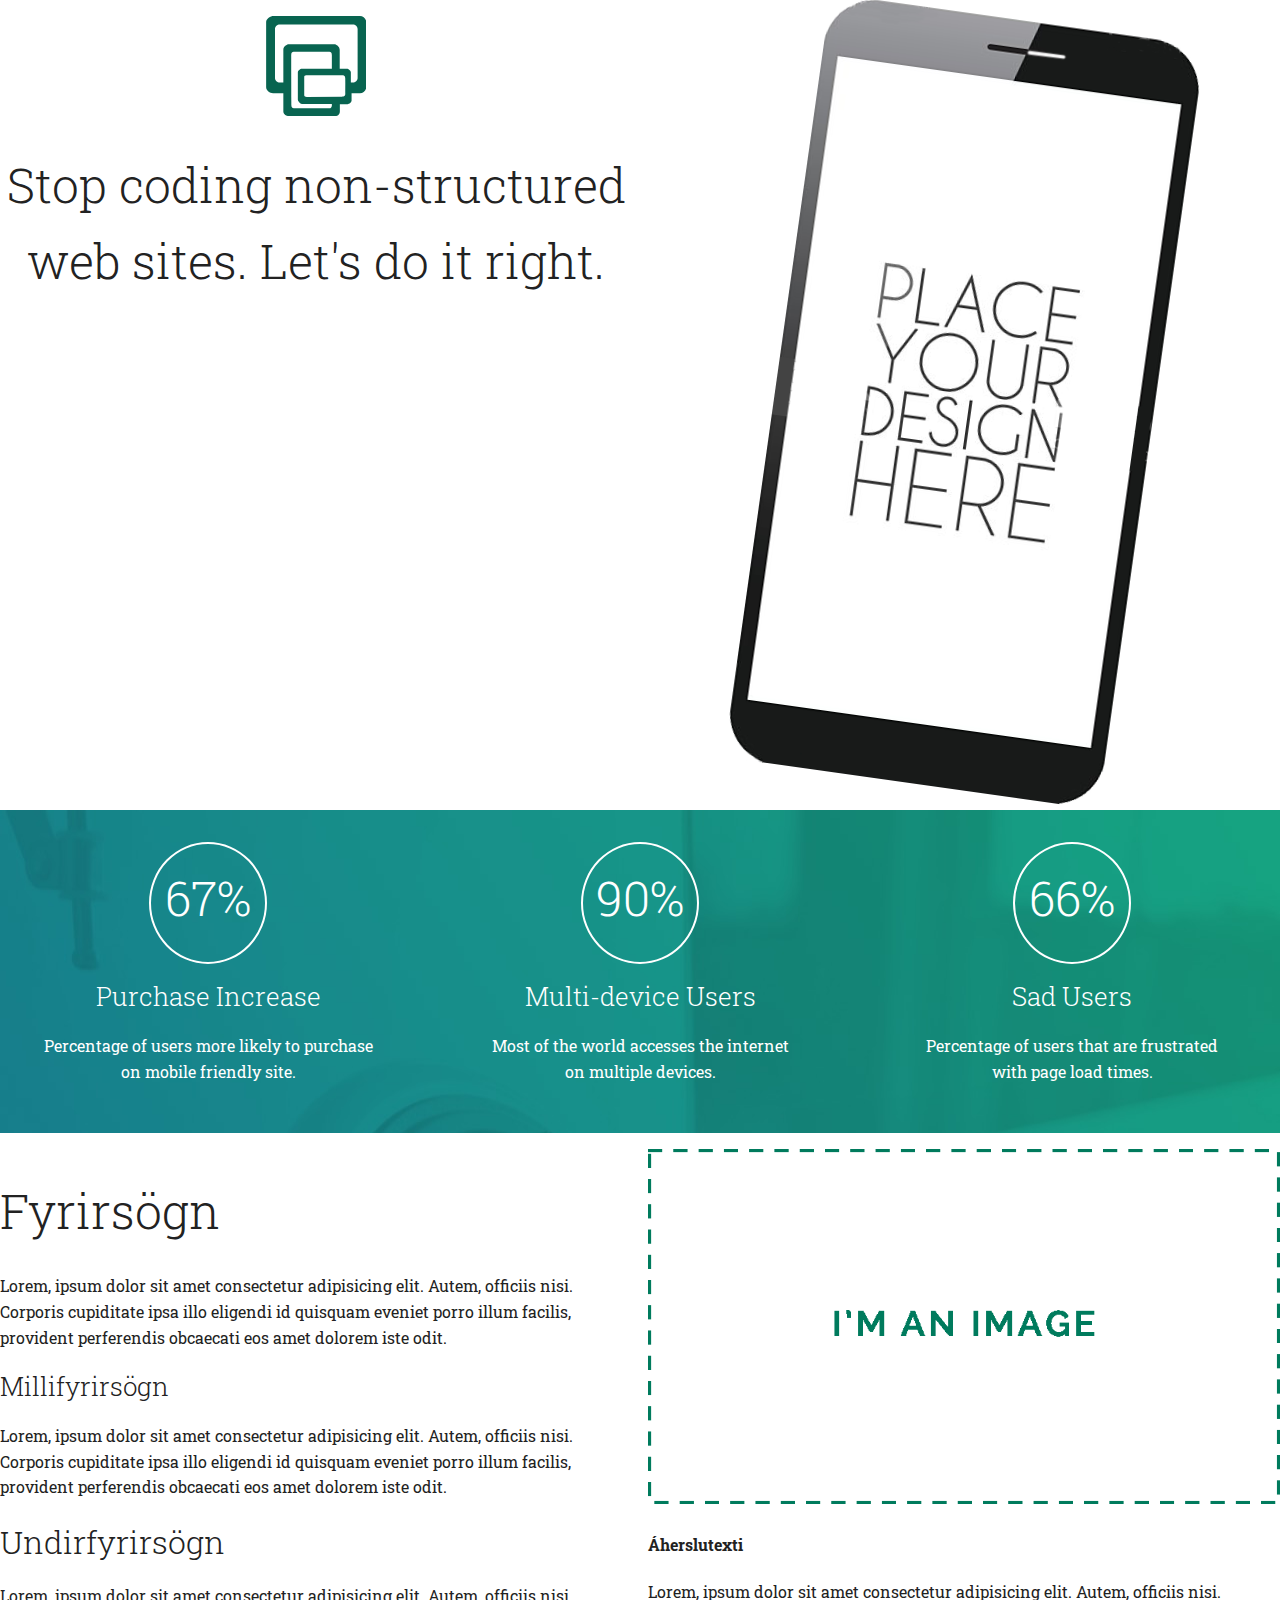
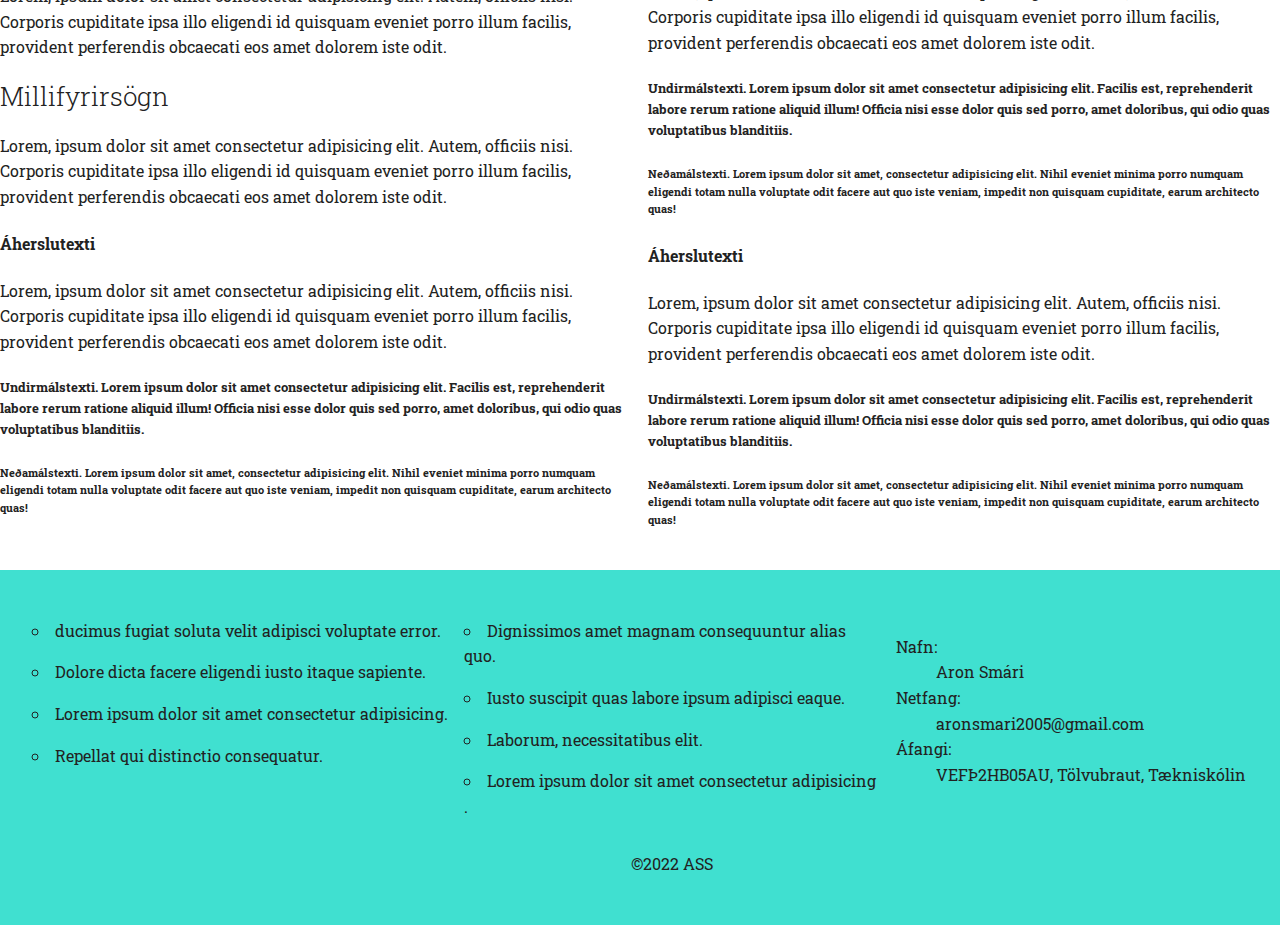
<file: V-1/index.html>
<!DOCTYPE html>
<html lang="is">
<head>
    <meta charset="UTF-8">
    <meta http-equiv="X-UA-Compatible" content="IE=edge">
    <meta name="viewport" content="width=device-width, initial-scale=1.0">
    <meta name="description" content="CSS grind">
    <meta name="author" content="GJG">
    <title>CSS grind</title>
    <link rel="preconnect" href="https://fonts.gstatic.com">
    <link href="https://fonts.googleapis.com/css2?family=Roboto+Slab:wght@100;200;300;400;500;600;700;800;900&display=swap" rel="stylesheet">
    <link rel="stylesheet" href="css/base.css">
    <link rel="stylesheet" href="css/grid.css">
    <!-- stílsíður sem við eigum eftir að bæta við-->
    <!--link rel="stylesheet" href="css/iconfont.css"-->
    <!--link rel="stylesheet" href="css/topmenu.css"-->
    <link rel="stylesheet" href="css/custom.css">
    <!--Allar stílsíðurnar eru síðan þjappaðar í eina stílsíðu -->
    <!--link rel="stylesheet" href="css/styles.css"-->

<link rel="icon" type="image/svg" href="images/rwd-icon.svg">
</head>
<body id="top">
  <nav class="topnav">
  </nav>
  <header id="top">
    <section class="container col-2 centre">
      <div>
        <img src="images/rwd-logo.svg" width="100">
        <h1>Stop coding non-structured web sites. Let's do it right.</h1>
        <a class="button button-primary display_N" href="http://vefhonnun.github.io">Do it yourself</a>
      </div>
      <div class="rotate">
        <img src="images/mobile.png">
      </div>
    </section>
  </header>
  <main>
    <section class="background-img col-3">
        <div class="circle">
          <h1>67%</h1>
          <h3>Purchase Increase</h3>
          <p>Percentage of users more likely to purchase<br> on mobile friendly site.</p>
        </div>
        <div class="circle">
          <h1 >90%</h1>
          <h3>Multi-device Users</h3>
          <p>Most of the world accesses the internet<br> on multiple devices.</p>
        </div>
        <div class="circle">
          <h1>66%</h1>
          <h3>Sad Users</h3>
          <p>Percentage of users that are frustrated<br> with page load times.</p>
        </div>
    </section>
    <section class="container display_N">
        <h2>Need help getting started?</h2>
        <p>Grid is an amazingly easy place to start with responsive development. If you want to learn more, just visit the documentation!</p>
        <a class="button button-primary" href="http://gridbyexample.com">View Grid by example</a>
    </section>
    <section class="container display_N" id="cssgrid">
      <p>Hér á þessari síðu er CSS Grid með 6 dálkum, þetta er einfalt kerfi sem auðvelt er að breyta og bæta</p>
      <div class="col-1 rammi display_N">
        <div>col-1</div>
      </div>
      <div class="rammi col-2 display_N">
        <div>col-2</div>
        <div>col-2</div>
      </div>
      <div class="rammi col-3 display_N">
        <div>col-3</div>
        <div>col-3</div>
        <div>col-3</div>
      </div>
      <div class="rammi col-4 display_N">
        <div>col-4</div>
        <div>col-4</div>
        <div>col-4</div>
        <div>col-4</div>
      </div>
      <div class="rammi col-5 display_N">
        <div>col-5</div>
        <div>col-5</div>
        <div>col-5</div>
        <div>col-5</div>
        <div>col-5</div>
      </div>
      <div class="rammi col-6 display_N">
        <div>col-6</div>
        <div>col-6</div>
        <div>col-6</div>
        <div>col-6</div>
        <div>col-6</div>
        <div>col-6</div>
      </div>
      <div class="rammi col-6f display_N">
        <div>col-6f fixed</div>
        <div>col-6f fixed</div>
        <div>col-6f fixed</div>
        <div>col-6f fixed</div>
        <div>col-6f fixed</div>
        <div>col-6f fixed</div>
      </div>
    </section>
    <section class="bgimage display_N" id="myndir">
      <div class="container">
        <h2>Responsive Images</h2>
        <div class="col-2">
          <figure>
            <img src="images/placeholder2.png">
          </figure>
          <figure>
            <img src="images/placeholder2.png">
          </figure>
        </div>
      </div>
      <div class="container display_N">
        <p>Basic RWD design is the best resolution.</p>
        <div class="display_N">
          <figure>
            <img src="images/placeholder2.png">
          </figure>
          <figure>
            <img src="images/placeholder2.png">
          </figure>
          <figure>
            <img src="images/placeholder2.png">
          </figure>
        </div>
      </div>
      <div class="container display_N">
        <p>6. dálkar</p>
        <div class=" display_N">
          <figure>
            <img src="images/placeholder2.png">
          </figure>
          <figure>
            <img src="images/placeholder2.png">
          </figure>
          <figure>
            <img src="images/placeholder2.png">
          </figure>
          <figure>
            <img src="images/placeholder2.png">
          </figure>
          <figure>
            <img src="images/placeholder2.png">
          </figure>
          <figure>
            <img src="images/placeholder2.png">
          </figure>
        </div>
      </div>
    </section>
    <section class="container col-2" id="letur">
      <div class="">
        <article>
          <h1>Fyrirsögn</h1>
          <p>Lorem, ipsum dolor sit amet consectetur adipisicing elit. Autem, officiis nisi. Corporis cupiditate ipsa illo eligendi id quisquam eveniet porro illum facilis, provident perferendis obcaecati eos amet dolorem iste odit.</p>
          <h3>Millifyrirsögn</h3>
          <p>Lorem, ipsum dolor sit amet consectetur adipisicing elit. Autem, officiis nisi. Corporis cupiditate ipsa illo eligendi id quisquam eveniet porro illum facilis, provident perferendis obcaecati eos amet dolorem iste odit.</p>
        </article>
        <article>
          <h2>Undirfyrirsögn</h2>
          <p>Lorem, ipsum dolor sit amet consectetur adipisicing elit. Autem, officiis nisi. Corporis cupiditate ipsa illo eligendi id quisquam eveniet porro illum facilis, provident perferendis obcaecati eos amet dolorem iste odit.</p>
          <h3>Millifyrirsögn</h3>
          <p>Lorem, ipsum dolor sit amet consectetur adipisicing elit. Autem, officiis nisi. Corporis cupiditate ipsa illo eligendi id quisquam eveniet porro illum facilis, provident perferendis obcaecati eos amet dolorem iste odit.</p>  
        </article>
        <article>
          <h4>Áherslutexti</h4>
          <p>Lorem, ipsum dolor sit amet consectetur adipisicing elit. Autem, officiis nisi. Corporis cupiditate ipsa illo eligendi id quisquam eveniet porro illum facilis, provident perferendis obcaecati eos amet dolorem iste odit.</p>
        </article>
        <article>
          <h5>Undirmálstexti. Lorem ipsum dolor sit amet consectetur adipisicing elit. Facilis est, reprehenderit labore rerum ratione aliquid illum! Officia nisi esse dolor quis sed porro, amet doloribus, qui odio quas voluptatibus blanditiis.</h5>
        <h6>Neðamálstexti. Lorem ipsum dolor sit amet, consectetur adipisicing elit. Nihil eveniet minima porro numquam eligendi totam nulla voluptate odit facere aut quo iste veniam, impedit non quisquam cupiditate, earum architecto quas!</h6>
        </article>
      </div>
      <div class="">
        <figure>
          <img src="images/placeholder2.png">
        </figure>
        <article>
          <h4>Áherslutexti</h4>
          <p>Lorem, ipsum dolor sit amet consectetur adipisicing elit. Autem, officiis nisi. Corporis cupiditate ipsa illo eligendi id quisquam eveniet porro illum facilis, provident perferendis obcaecati eos amet dolorem iste odit.</p>
        </article>
        <article>
          <h5>Undirmálstexti. Lorem ipsum dolor sit amet consectetur adipisicing elit. Facilis est, reprehenderit labore rerum ratione aliquid illum! Officia nisi esse dolor quis sed porro, amet doloribus, qui odio quas voluptatibus blanditiis.</h5>
        <h6>Neðamálstexti. Lorem ipsum dolor sit amet, consectetur adipisicing elit. Nihil eveniet minima porro numquam eligendi totam nulla voluptate odit facere aut quo iste veniam, impedit non quisquam cupiditate, earum architecto quas!</h6>
        </article>
        <article>
          <h4>Áherslutexti</h4>
          <p>Lorem, ipsum dolor sit amet consectetur adipisicing elit. Autem, officiis nisi. Corporis cupiditate ipsa illo eligendi id quisquam eveniet porro illum facilis, provident perferendis obcaecati eos amet dolorem iste odit.</p>
        </article>
        <article>
          <h5>Undirmálstexti. Lorem ipsum dolor sit amet consectetur adipisicing elit. Facilis est, reprehenderit labore rerum ratione aliquid illum! Officia nisi esse dolor quis sed porro, amet doloribus, qui odio quas voluptatibus blanditiis.</h5>
        <h6>Neðamálstexti. Lorem ipsum dolor sit amet, consectetur adipisicing elit. Nihil eveniet minima porro numquam eligendi totam nulla voluptate odit facere aut quo iste veniam, impedit non quisquam cupiditate, earum architecto quas!</h6>
        </article>
      </div>
    </section>
  </main>
  <footer class="background-c">
    <section class="container col-3">
      <div>
          <ul class=" ">
            <li>ducimus fugiat soluta velit adipisci voluptate error.</li>
            <li>Dolore dicta facere eligendi iusto itaque sapiente.</li>
            <li>Lorem ipsum dolor sit amet consectetur adipisicing.</li>
            <li>Repellat qui distinctio consequatur.</li>
          </ul>
      </div>
      <div>
      <ul class=" ">
        <li>Dignissimos amet magnam consequuntur alias quo.</li>
        <li>Iusto suscipit quas labore ipsum adipisci eaque.</li>
        <li>Laborum, necessitatibus elit.</li>
        <li>Lorem ipsum dolor sit amet consectetur adipisicing .</li>
      </ul>
    </div>
    <div>
      <dl>
        <dt>Nafn:</dt>
          <dd>Aron Smári</dd>
        <dt>Netfang:</dt>
            <dd>aronsmari2005@gmail.com</dd>
        <dt>Áfangi:</dt>
            <dd>VEFÞ2HB05AU, Tölvubraut, Tækniskólin</dd>
      </dl>
    </div>
    </section>
    <div>
    <p class="copy centre">&copy;2022 ASS</p>
    </div>
    <hr class="display_N">
    <p><a href=#top class="button display_N">Efst á síðu</a></p>
  </footer>
</body>
</html>
</file>
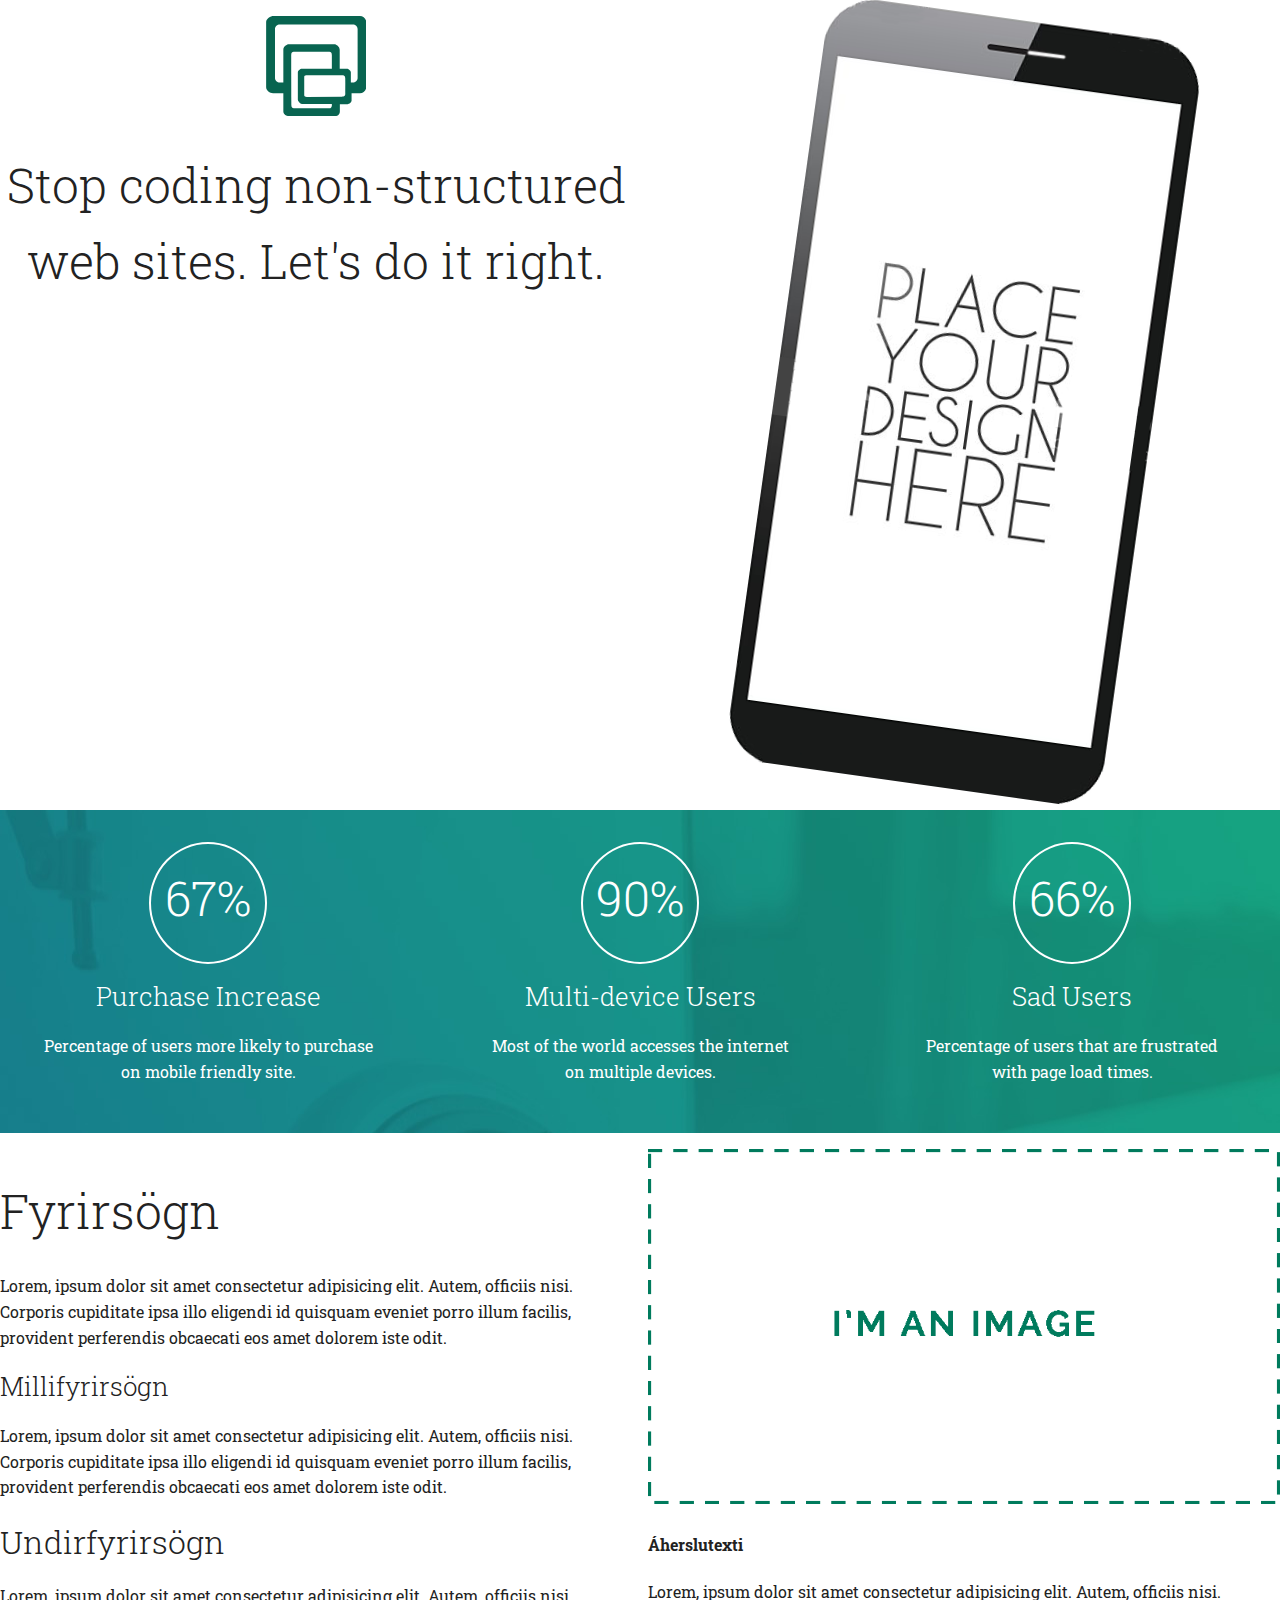
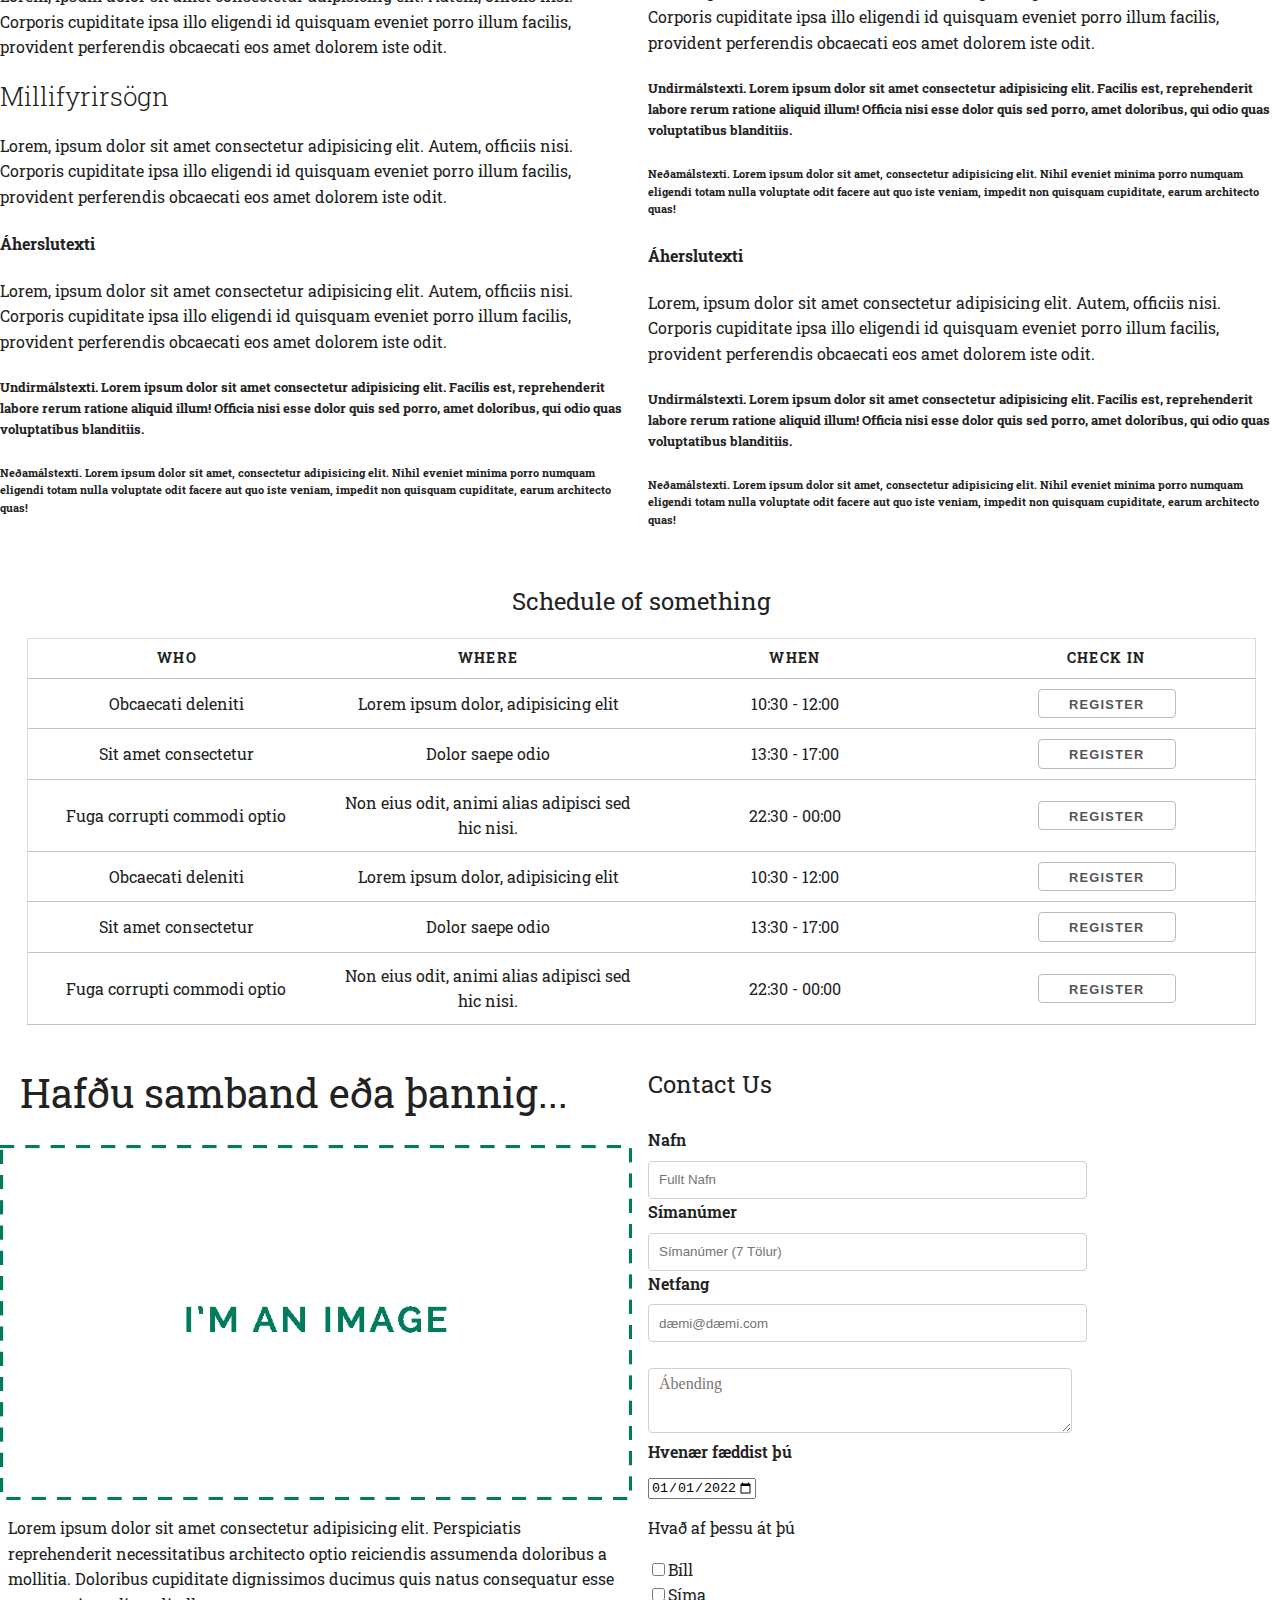
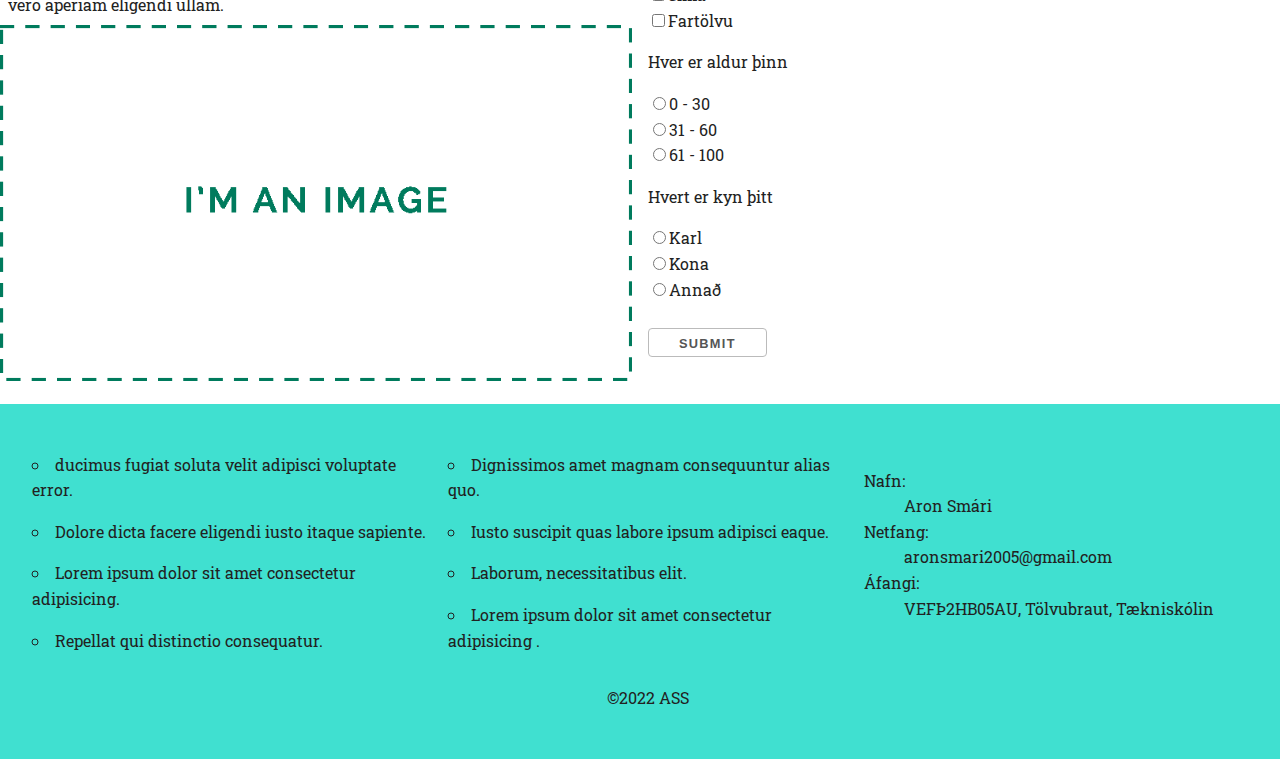
<file: V-2/index.html>
<!DOCTYPE html>
<html lang="is">
<head>
    <meta charset="UTF-8">
    <meta http-equiv="X-UA-Compatible" content="IE=edge">
    <meta name="viewport" content="width=device-width, initial-scale=1.0">
    <meta name="description" content="CSS grind">
    <meta name="author" content="GJG">
    <title>CSS grind</title>
    <link rel="preconnect" href="https://fonts.gstatic.com">
    <link href="https://fonts.googleapis.com/css2?family=Roboto+Slab:wght@100;200;300;400;500;600;700;800;900&display=swap" rel="stylesheet">
    <link rel="stylesheet" href="css/base.css">
    <link rel="stylesheet" href="css/grid.css">
    <!-- stílsíður sem við eigum eftir að bæta við-->
    <!--link rel="stylesheet" href="css/iconfont.css"-->
    <!--link rel="stylesheet" href="css/topmenu.css"-->
    <link rel="stylesheet" href="css/custom.css">
    <!--Allar stílsíðurnar eru síðan þjappaðar í eina stílsíðu -->
    <!--link rel="stylesheet" href="css/styles.css"-->

<link rel="icon" type="image/svg" href="images/rwd-icon.svg">
</head>
<body id="top">
  <nav class="topnav">
  </nav>
  <header id="top">
    <section class="container col-2 centre">
      <div>
        <img src="images/rwd-logo.svg" width="100">
        <h1>Stop coding non-structured web sites. Let's do it right.</h1>
        <a class="button button-primary display_N" href="http://vefhonnun.github.io">Do it yourself</a>
      </div>
      <div class="rotate">
        <img src="images/mobile.png">
      </div>
    </section>
  </header>
  <main>
    <section class="background-img col-3">
        <div class="circle">
          <h1>67%</h1>
          <h3>Purchase Increase</h3>
          <p>Percentage of users more likely to purchase<br> on mobile friendly site.</p>
        </div>
        <div class="circle">
          <h1 >90%</h1>
          <h3>Multi-device Users</h3>
          <p>Most of the world accesses the internet<br> on multiple devices.</p>
        </div>
        <div class="circle">
          <h1>66%</h1>
          <h3>Sad Users</h3>
          <p>Percentage of users that are frustrated<br> with page load times.</p>
        </div>
    </section>
    <section class="container display_N">
        <h2>Need help getting started?</h2>
        <p>Grid is an amazingly easy place to start with responsive development. If you want to learn more, just visit the documentation!</p>
        <a class="button button-primary" href="http://gridbyexample.com">View Grid by example</a>
    </section>
    <section class="container display_N" id="cssgrid">
      <p>Hér á þessari síðu er CSS Grid með 6 dálkum, þetta er einfalt kerfi sem auðvelt er að breyta og bæta</p>
      <div class="col-1 rammi display_N">
        <div>col-1</div>
      </div>
      <div class="rammi col-2 display_N">
        <div>col-2</div>
        <div>col-2</div>
      </div>
      <div class="rammi col-3 display_N">
        <div>col-3</div>
        <div>col-3</div>
        <div>col-3</div>
      </div>
      <div class="rammi col-4 display_N">
        <div>col-4</div>
        <div>col-4</div>
        <div>col-4</div>
        <div>col-4</div>
      </div>
      <div class="rammi col-5 display_N">
        <div>col-5</div>
        <div>col-5</div>
        <div>col-5</div>
        <div>col-5</div>
        <div>col-5</div>
      </div>
      <div class="rammi col-6 display_N">
        <div>col-6</div>
        <div>col-6</div>
        <div>col-6</div>
        <div>col-6</div>
        <div>col-6</div>
        <div>col-6</div>
      </div>
      <div class="rammi col-6f display_N">
        <div>col-6f fixed</div>
        <div>col-6f fixed</div>
        <div>col-6f fixed</div>
        <div>col-6f fixed</div>
        <div>col-6f fixed</div>
        <div>col-6f fixed</div>
      </div>
    </section>
    <section class="bgimage display_N" id="myndir">
      <div class="container">
        <h2>Responsive Images</h2>
        <div class="col-2">
          <figure>
            <img src="images/placeholder2.png">
          </figure>
          <figure>
            <img src="images/placeholder2.png">
          </figure>
        </div>
      </div>
      <div class="container display_N">
        <p>Basic RWD design is the best resolution.</p>
        <div class="display_N">
          <figure>
            <img src="images/placeholder2.png">
          </figure>
          <figure>
            <img src="images/placeholder2.png">
          </figure>
          <figure>
            <img src="images/placeholder2.png">
          </figure>
        </div>
      </div>
      <div class="container display_N">
        <p>6. dálkar</p>
        <div class=" display_N">
          <figure>
            <img src="images/placeholder2.png">
          </figure>
          <figure>
            <img src="images/placeholder2.png">
          </figure>
          <figure>
            <img src="images/placeholder2.png">
          </figure>
          <figure>
            <img src="images/placeholder2.png">
          </figure>
          <figure>
            <img src="images/placeholder2.png">
          </figure>
          <figure>
            <img src="images/placeholder2.png">
          </figure>
        </div>
      </div>
    </section>
    <section class="container col-2" id="letur">
      <div class="">
        <article>
          <h1>Fyrirsögn</h1>
          <p>Lorem, ipsum dolor sit amet consectetur adipisicing elit. Autem, officiis nisi. Corporis cupiditate ipsa illo eligendi id quisquam eveniet porro illum facilis, provident perferendis obcaecati eos amet dolorem iste odit.</p>
          <h3>Millifyrirsögn</h3>
          <p>Lorem, ipsum dolor sit amet consectetur adipisicing elit. Autem, officiis nisi. Corporis cupiditate ipsa illo eligendi id quisquam eveniet porro illum facilis, provident perferendis obcaecati eos amet dolorem iste odit.</p>
        </article>
        <article>
          <h2>Undirfyrirsögn</h2>
          <p>Lorem, ipsum dolor sit amet consectetur adipisicing elit. Autem, officiis nisi. Corporis cupiditate ipsa illo eligendi id quisquam eveniet porro illum facilis, provident perferendis obcaecati eos amet dolorem iste odit.</p>
          <h3>Millifyrirsögn</h3>
          <p>Lorem, ipsum dolor sit amet consectetur adipisicing elit. Autem, officiis nisi. Corporis cupiditate ipsa illo eligendi id quisquam eveniet porro illum facilis, provident perferendis obcaecati eos amet dolorem iste odit.</p>  
        </article>
        <article>
          <h4>Áherslutexti</h4>
          <p>Lorem, ipsum dolor sit amet consectetur adipisicing elit. Autem, officiis nisi. Corporis cupiditate ipsa illo eligendi id quisquam eveniet porro illum facilis, provident perferendis obcaecati eos amet dolorem iste odit.</p>
        </article>
        <article>
          <h5>Undirmálstexti. Lorem ipsum dolor sit amet consectetur adipisicing elit. Facilis est, reprehenderit labore rerum ratione aliquid illum! Officia nisi esse dolor quis sed porro, amet doloribus, qui odio quas voluptatibus blanditiis.</h5>
        <h6>Neðamálstexti. Lorem ipsum dolor sit amet, consectetur adipisicing elit. Nihil eveniet minima porro numquam eligendi totam nulla voluptate odit facere aut quo iste veniam, impedit non quisquam cupiditate, earum architecto quas!</h6>
        </article>
      </div>
      <div class="">
        <figure>
          <img src="images/placeholder2.png">
        </figure>
        <article>
          <h4>Áherslutexti</h4>
          <p>Lorem, ipsum dolor sit amet consectetur adipisicing elit. Autem, officiis nisi. Corporis cupiditate ipsa illo eligendi id quisquam eveniet porro illum facilis, provident perferendis obcaecati eos amet dolorem iste odit.</p>
        </article>
        <article>
          <h5>Undirmálstexti. Lorem ipsum dolor sit amet consectetur adipisicing elit. Facilis est, reprehenderit labore rerum ratione aliquid illum! Officia nisi esse dolor quis sed porro, amet doloribus, qui odio quas voluptatibus blanditiis.</h5>
        <h6>Neðamálstexti. Lorem ipsum dolor sit amet, consectetur adipisicing elit. Nihil eveniet minima porro numquam eligendi totam nulla voluptate odit facere aut quo iste veniam, impedit non quisquam cupiditate, earum architecto quas!</h6>
        </article>
        <article>
          <h4>Áherslutexti</h4>
          <p>Lorem, ipsum dolor sit amet consectetur adipisicing elit. Autem, officiis nisi. Corporis cupiditate ipsa illo eligendi id quisquam eveniet porro illum facilis, provident perferendis obcaecati eos amet dolorem iste odit.</p>
        </article>
        <article>
          <h5>Undirmálstexti. Lorem ipsum dolor sit amet consectetur adipisicing elit. Facilis est, reprehenderit labore rerum ratione aliquid illum! Officia nisi esse dolor quis sed porro, amet doloribus, qui odio quas voluptatibus blanditiis.</h5>
        <h6>Neðamálstexti. Lorem ipsum dolor sit amet, consectetur adipisicing elit. Nihil eveniet minima porro numquam eligendi totam nulla voluptate odit facere aut quo iste veniam, impedit non quisquam cupiditate, earum architecto quas!</h6>
        </article>
      </div>
    </section>
    <section>
      <div class="schedule">
        <table>
          <caption>Schedule of something</caption>
          <thead>
              <tr> 
                  <th scope="col">WHO</th>
                  <th scope="col">WHERE</th>
                  <th scope="col">WHEN</th>
                  <th scope="col">CHECK IN</th>
              </tr>
          </thead>
          <tbody>
              <tr>
                  <td data-label="WHO" scope="row">Obcaecati deleniti</td>
                  <td data-label="WHERE">Lorem ipsum dolor, adipisicing elit</td>
                  <td data-label="WHEN">10:30 - 12:00</td>
                  <td data-label="CHECK IN"><button>Register</button></td>
              </tr>
              <tr>
                  <td data-label="WHO" scope="row">Sit amet consectetur</td>
                  <td data-label="WHERE">Dolor saepe odio</td>
                  <td data-label="WHEN">13:30 - 17:00</td>
                  <td data-label="CHECK IN"><button>Register</button></td>
              </tr>
              <tr>
                  <td data-label="WHO" scope="row">Fuga corrupti commodi optio</td>
                  <td data-label="WHERE">Non eius odit, animi alias adipisci sed hic nisi.</td>
                  <td data-label="WHEN">22:30 - 00:00</td>
                  <td data-label="CHECK IN"><button>Register</button></td>
              </tr>
              <tr>
                <td data-label="WHO" scope="row">Obcaecati deleniti</td>
                <td data-label="WHERE">Lorem ipsum dolor, adipisicing elit</td>
                <td data-label="WHEN">10:30 - 12:00</td>
                <td data-label="CHECK IN"><button>Register</button></td>
            </tr>
            <tr>
                <td data-label="WHO" scope="row">Sit amet consectetur</td>
                <td data-label="WHERE">Dolor saepe odio</td>
                <td data-label="WHEN">13:30 - 17:00</td>
                <td data-label="CHECK IN"><button>Register</button></td>
            </tr>
            <tr>
                <td data-label="WHO" scope="row">Fuga corrupti commodi optio</td>
                <td data-label="WHERE">Non eius odit, animi alias adipisci sed hic nisi.</td>
                <td data-label="WHEN">22:30 - 00:00</td>
                <td data-label="CHECK IN"><button>Register</button></td>
            </tr>
          </tbody>
        </table>
      </div>
    </section>
    <section class="container col-2">
      <div>
        <figure>
          <figcaption class="text-S1">Hafðu samband eða þannig...</figcaption>
          <img src="images/placeholder2.png">
          <figcaption>Lorem ipsum dolor sit amet consectetur adipisicing elit. Perspiciatis reprehenderit necessitatibus architecto optio reiciendis assumenda doloribus a mollitia. Doloribus cupiditate dignissimos ducimus quis natus consequatur esse vero aperiam eligendi ullam.</figcaption>
          <img src="images/placeholder2.png">
        </figure>
      </div>
      <div>
        <p class="text-S2">Contact Us</p>
        <form>
          <label for="nafn">Nafn</label>
          <input type="text" id="nafn" name="nafn" placeholder="Fullt Nafn" size="50">
          <label for="Snr">Símanúmer</label>
          <input type="text" id="Snr" name="Snr" placeholder="Símanúmer (7 Tölur)" maxlength="7" size="50">
          <label for="NF">Netfang</label>
          <input type="email" id="NF" name="NF" placeholder="dæmi@dæmi.com" size="50"><br><br>
          <textarea name="abending" id="ab" cols="43" rows="10" placeholder="Ábending"></textarea>
          <label for="start">Hvenær fæddist þú</label>
          <input type="date" id="start" name="trip-start"
          value="2022-01-01"
          min="2022-01-01" max="2022-12-31"><br>
          <p>Hvað af þessu át þú</p>
          <input type="checkbox" name="leid" value="bill">Bíll<br>
          <input type="checkbox" name="leid" value="síma">Síma<br>
          <input type="checkbox" name="leid" value="fartolvu">Fartölvu<br>
          <p>Hver er aldur þinn</p>
          <input type="radio" name="age" value="30">0 - 30<br>
          <input type="radio" name="age" value="60">31 - 60<br>
          <input type="radio" name="age" value="100">61 - 100<br>
          <p>Hvert er kyn þitt</p>
          <input type="radio" name="kyn" value="karl">Karl<br>
          <input type="radio" name="kyn" value="kona">Kona<br>
          <input type="radio" name="kyn" value="annad">Annað<br>
          <br>
          <input type="submit" value="Submit">
        </form>
      </div>
    </section>
  </main>
  <footer class="background-c">
    <section class="container col-3">
      <div>
          <ul class=" ">
            <li>ducimus fugiat soluta velit adipisci voluptate error.</li>
            <li>Dolore dicta facere eligendi iusto itaque sapiente.</li>
            <li>Lorem ipsum dolor sit amet consectetur adipisicing.</li>
            <li>Repellat qui distinctio consequatur.</li>
          </ul>
      </div>
      <div>
      <ul class=" ">
        <li>Dignissimos amet magnam consequuntur alias quo.</li>
        <li>Iusto suscipit quas labore ipsum adipisci eaque.</li>
        <li>Laborum, necessitatibus elit.</li>
        <li>Lorem ipsum dolor sit amet consectetur adipisicing .</li>
      </ul>
    </div>
    <div>
      <dl>
        <dt>Nafn:</dt>
          <dd>Aron Smári</dd>
        <dt>Netfang:</dt>
            <dd>aronsmari2005@gmail.com</dd>
        <dt>Áfangi:</dt>
            <dd>VEFÞ2HB05AU, Tölvubraut, Tækniskólin</dd>
      </dl>
    </div>
    </section>
    <div>
    <p class="copy centre">&copy;2022 ASS</p>
    </div>
    <hr class="display_N">
    <p><a href=#top class="button display_N">Efst á síðu</a></p>
  </footer>
</body>
</html>
</file>
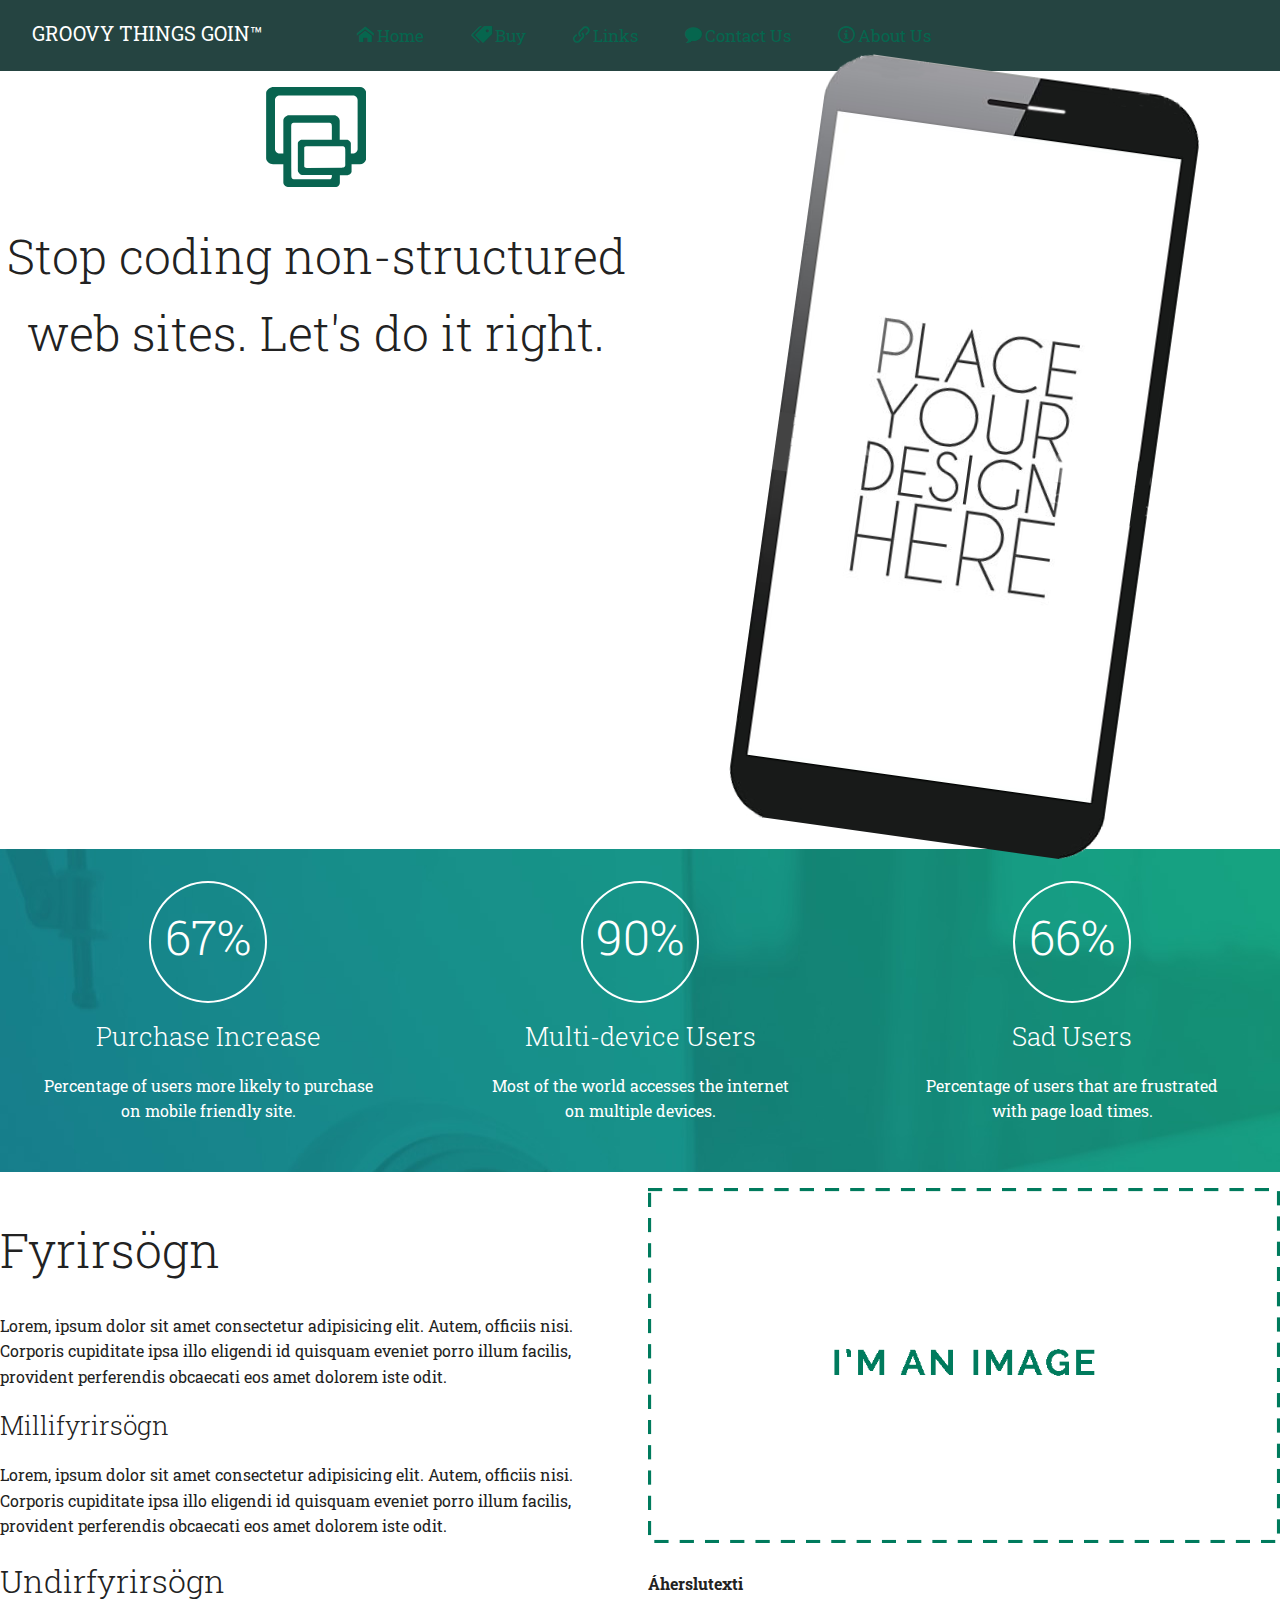
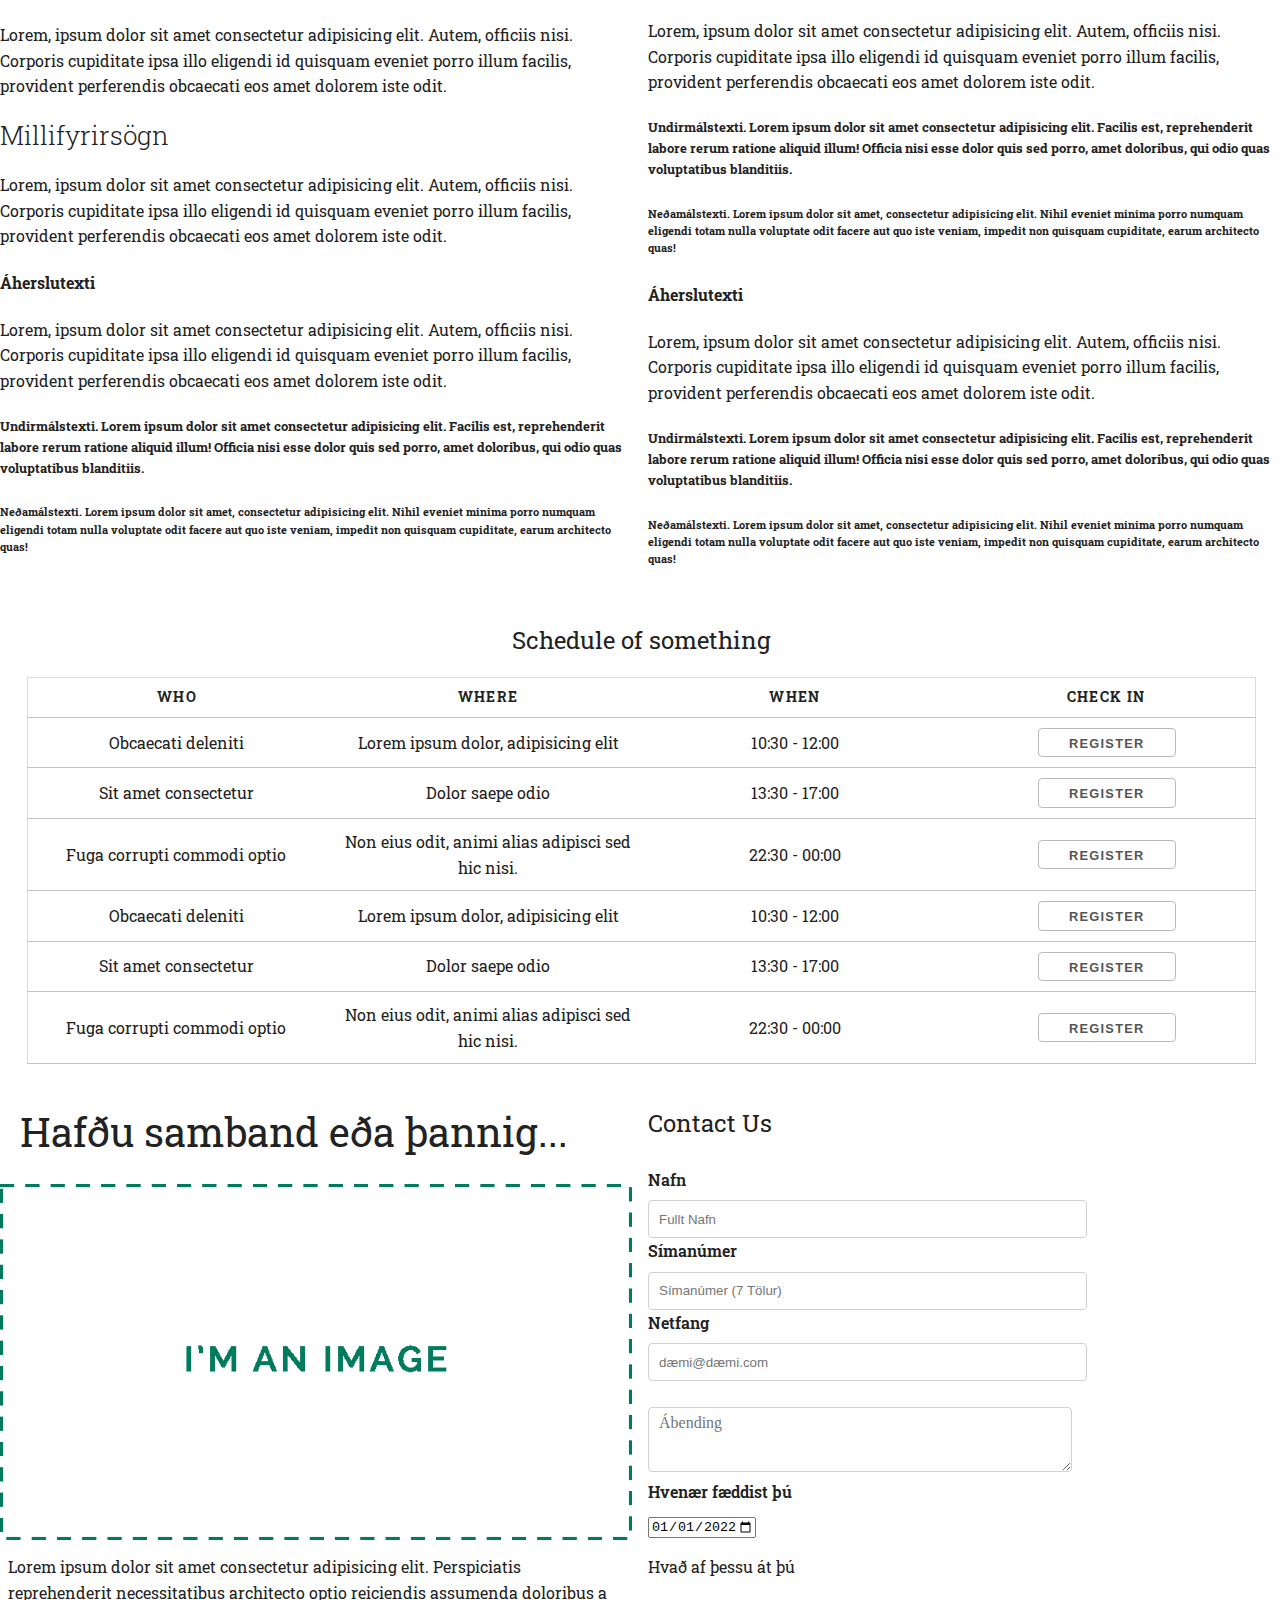
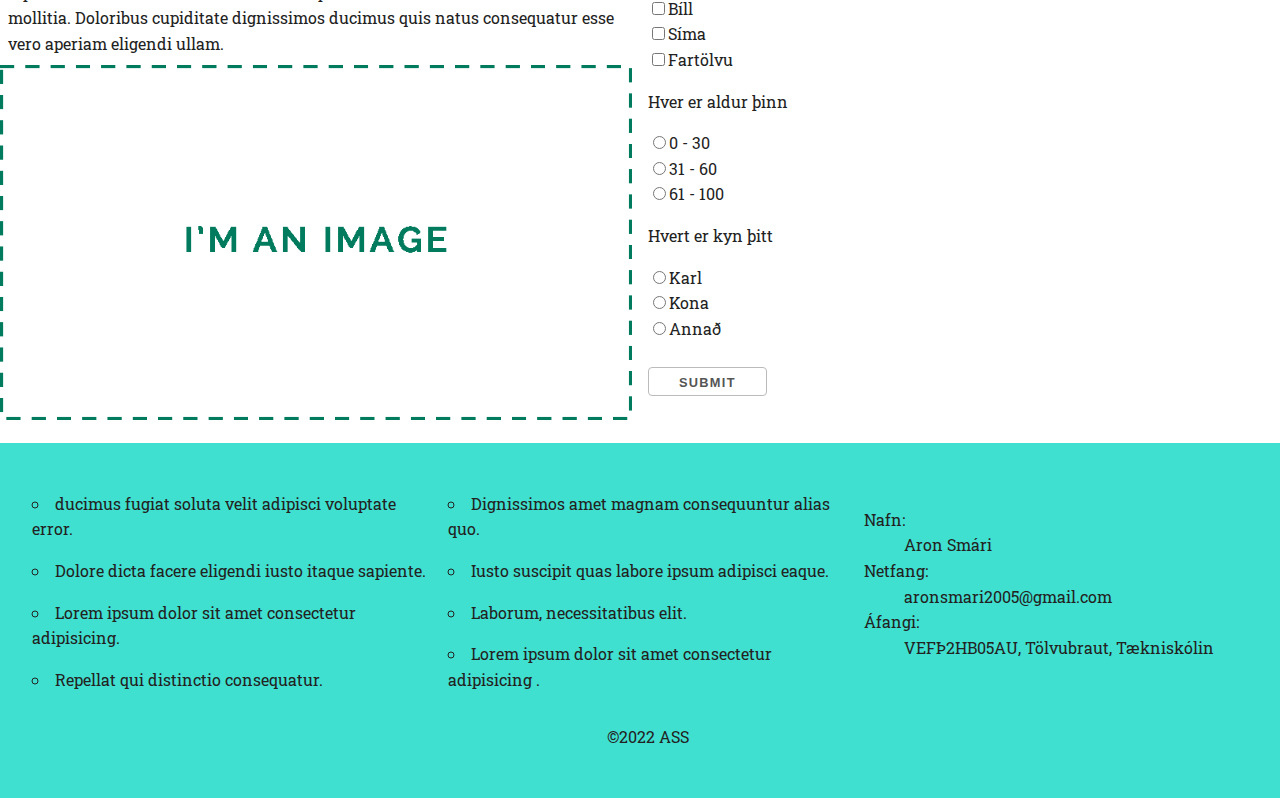
<file: V-3/index.html>
<!DOCTYPE html>
<html lang="is">
<head>
    <meta charset="UTF-8">
    <meta http-equiv="X-UA-Compatible" content="IE=edge">
    <meta name="viewport" content="width=device-width, initial-scale=1.0">
    <meta name="description" content="CSS grind">
    <meta name="author" content="GJG">
    <title>CSS grind</title>
    <link rel="preconnect" href="https://fonts.gstatic.com">
    <link href="https://fonts.googleapis.com/css2?family=Roboto+Slab:wght@100;200;300;400;500;600;700;800;900&display=swap" rel="stylesheet">
    <link rel="stylesheet" href="css/base.css">
    <link rel="stylesheet" href="css/grid.css">
    <!--link rel="stylesheet" href="css/iconfont.css"-->
    <!--link rel="stylesheet" href="css/topmenu.css"-->
    <link rel="stylesheet" href="css/custom.css">
    <!--link rel="stylesheet" href="css/styles.css"-->
    <link rel="icon" type="image/svg" href="images/rwd-icon.svg">
</head>
<body id="top">
  <nav>
    <p class="logo">GROOVY THINGS GOIN&#8482;</p>
    <label for="drop" class="toggle"><span class="icon-menu"></span>Menu</label>
    <input type="checkbox" id="drop"/>
      <ul class="menu">
        <li><a href="#"><span class="icon-home"></span>Home</a></li>
        <li><a href="#"><span class="icon-price-tags"></span>Buy</a></li>
        <li><a href="#"><span class="icon-link"></span>Links</a></li>
        <li><a href="#"><span class="icon-bubble"></span>Contact Us</a></li>
        <li><a href="#"><span class="icon-info"></span>About Us</a></li>
      </ul>
    </nav>
  <header id="top">
    <section class="container col-2 centre">
      <div>
        <img src="images/rwd-logo.svg" width="100">
        <h1>Stop coding non-structured web sites. Let's do it right.</h1>
        <a class="button button-primary display_N" href="http://vefhonnun.github.io">Do it yourself</a>
      </div>
      <div class="rotate">
        <img src="images/mobile.png">
      </div>
    </section>
  </header>
  <main>
    <section class="background-img col-3">
        <div class="circle">
          <h1>67%</h1>
          <h3>Purchase Increase</h3>
          <p>Percentage of users more likely to purchase<br> on mobile friendly site.</p>
        </div>
        <div class="circle">
          <h1 >90%</h1>
          <h3>Multi-device Users</h3>
          <p>Most of the world accesses the internet<br> on multiple devices.</p>
        </div>
        <div class="circle">
          <h1>66%</h1>
          <h3>Sad Users</h3>
          <p>Percentage of users that are frustrated<br> with page load times.</p>
        </div>
    </section>
    <section class="container display_N">
        <h2>Need help getting started?</h2>
        <p>Grid is an amazingly easy place to start with responsive development. If you want to learn more, just visit the documentation!</p>
        <a class="button button-primary" href="http://gridbyexample.com">View Grid by example</a>
    </section>
    <section class="container display_N" id="cssgrid">
      <p>Hér á þessari síðu er CSS Grid með 6 dálkum, þetta er einfalt kerfi sem auðvelt er að breyta og bæta</p>
      <div class="col-1 rammi display_N">
        <div>col-1</div>
      </div>
      <div class="rammi col-2 display_N">
        <div>col-2</div>
        <div>col-2</div>
      </div>
      <div class="rammi col-3 display_N">
        <div>col-3</div>
        <div>col-3</div>
        <div>col-3</div>
      </div>
      <div class="rammi col-4 display_N">
        <div>col-4</div>
        <div>col-4</div>
        <div>col-4</div>
        <div>col-4</div>
      </div>
      <div class="rammi col-5 display_N">
        <div>col-5</div>
        <div>col-5</div>
        <div>col-5</div>
        <div>col-5</div>
        <div>col-5</div>
      </div>
      <div class="rammi col-6 display_N">
        <div>col-6</div>
        <div>col-6</div>
        <div>col-6</div>
        <div>col-6</div>
        <div>col-6</div>
        <div>col-6</div>
      </div>
      <div class="rammi col-6f display_N">
        <div>col-6f fixed</div>
        <div>col-6f fixed</div>
        <div>col-6f fixed</div>
        <div>col-6f fixed</div>
        <div>col-6f fixed</div>
        <div>col-6f fixed</div>
      </div>
    </section>
    <section class="bgimage display_N" id="myndir">
      <div class="container">
        <h2>Responsive Images</h2>
        <div class="col-2">
          <figure>
            <img src="images/placeholder2.png">
          </figure>
          <figure>
            <img src="images/placeholder2.png">
          </figure>
        </div>
      </div>
      <div class="container display_N">
        <p>Basic RWD design is the best resolution.</p>
        <div class="display_N">
          <figure>
            <img src="images/placeholder2.png">
          </figure>
          <figure>
            <img src="images/placeholder2.png">
          </figure>
          <figure>
            <img src="images/placeholder2.png">
          </figure>
        </div>
      </div>
      <div class="container display_N">
        <p>6. dálkar</p>
        <div class=" display_N">
          <figure>
            <img src="images/placeholder2.png">
          </figure>
          <figure>
            <img src="images/placeholder2.png">
          </figure>
          <figure>
            <img src="images/placeholder2.png">
          </figure>
          <figure>
            <img src="images/placeholder2.png">
          </figure>
          <figure>
            <img src="images/placeholder2.png">
          </figure>
          <figure>
            <img src="images/placeholder2.png">
          </figure>
        </div>
      </div>
    </section>
    <section class="container col-2" id="letur">
      <div class="">
        <article>
          <h1>Fyrirsögn</h1>
          <p>Lorem, ipsum dolor sit amet consectetur adipisicing elit. Autem, officiis nisi. Corporis cupiditate ipsa illo eligendi id quisquam eveniet porro illum facilis, provident perferendis obcaecati eos amet dolorem iste odit.</p>
          <h3>Millifyrirsögn</h3>
          <p>Lorem, ipsum dolor sit amet consectetur adipisicing elit. Autem, officiis nisi. Corporis cupiditate ipsa illo eligendi id quisquam eveniet porro illum facilis, provident perferendis obcaecati eos amet dolorem iste odit.</p>
        </article>
        <article>
          <h2>Undirfyrirsögn</h2>
          <p>Lorem, ipsum dolor sit amet consectetur adipisicing elit. Autem, officiis nisi. Corporis cupiditate ipsa illo eligendi id quisquam eveniet porro illum facilis, provident perferendis obcaecati eos amet dolorem iste odit.</p>
          <h3>Millifyrirsögn</h3>
          <p>Lorem, ipsum dolor sit amet consectetur adipisicing elit. Autem, officiis nisi. Corporis cupiditate ipsa illo eligendi id quisquam eveniet porro illum facilis, provident perferendis obcaecati eos amet dolorem iste odit.</p>  
        </article>
        <article>
          <h4>Áherslutexti</h4>
          <p>Lorem, ipsum dolor sit amet consectetur adipisicing elit. Autem, officiis nisi. Corporis cupiditate ipsa illo eligendi id quisquam eveniet porro illum facilis, provident perferendis obcaecati eos amet dolorem iste odit.</p>
        </article>
        <article>
          <h5>Undirmálstexti. Lorem ipsum dolor sit amet consectetur adipisicing elit. Facilis est, reprehenderit labore rerum ratione aliquid illum! Officia nisi esse dolor quis sed porro, amet doloribus, qui odio quas voluptatibus blanditiis.</h5>
        <h6>Neðamálstexti. Lorem ipsum dolor sit amet, consectetur adipisicing elit. Nihil eveniet minima porro numquam eligendi totam nulla voluptate odit facere aut quo iste veniam, impedit non quisquam cupiditate, earum architecto quas!</h6>
        </article>
      </div>
      <div class="">
        <figure>
          <img src="images/placeholder2.png">
        </figure>
        <article>
          <h4>Áherslutexti</h4>
          <p>Lorem, ipsum dolor sit amet consectetur adipisicing elit. Autem, officiis nisi. Corporis cupiditate ipsa illo eligendi id quisquam eveniet porro illum facilis, provident perferendis obcaecati eos amet dolorem iste odit.</p>
        </article>
        <article>
          <h5>Undirmálstexti. Lorem ipsum dolor sit amet consectetur adipisicing elit. Facilis est, reprehenderit labore rerum ratione aliquid illum! Officia nisi esse dolor quis sed porro, amet doloribus, qui odio quas voluptatibus blanditiis.</h5>
        <h6>Neðamálstexti. Lorem ipsum dolor sit amet, consectetur adipisicing elit. Nihil eveniet minima porro numquam eligendi totam nulla voluptate odit facere aut quo iste veniam, impedit non quisquam cupiditate, earum architecto quas!</h6>
        </article>
        <article>
          <h4>Áherslutexti</h4>
          <p>Lorem, ipsum dolor sit amet consectetur adipisicing elit. Autem, officiis nisi. Corporis cupiditate ipsa illo eligendi id quisquam eveniet porro illum facilis, provident perferendis obcaecati eos amet dolorem iste odit.</p>
        </article>
        <article>
          <h5>Undirmálstexti. Lorem ipsum dolor sit amet consectetur adipisicing elit. Facilis est, reprehenderit labore rerum ratione aliquid illum! Officia nisi esse dolor quis sed porro, amet doloribus, qui odio quas voluptatibus blanditiis.</h5>
        <h6>Neðamálstexti. Lorem ipsum dolor sit amet, consectetur adipisicing elit. Nihil eveniet minima porro numquam eligendi totam nulla voluptate odit facere aut quo iste veniam, impedit non quisquam cupiditate, earum architecto quas!</h6>
        </article>
      </div>
    </section>
    <section>
      <div class="schedule">
        <table>
          <caption>Schedule of something</caption>
          <thead>
              <tr> 
                  <th scope="col">WHO</th>
                  <th scope="col">WHERE</th>
                  <th scope="col">WHEN</th>
                  <th scope="col">CHECK IN</th>
              </tr>
          </thead>
          <tbody>
              <tr>
                  <td data-label="WHO" scope="row">Obcaecati deleniti</td>
                  <td data-label="WHERE">Lorem ipsum dolor, adipisicing elit</td>
                  <td data-label="WHEN">10:30 - 12:00</td>
                  <td data-label="CHECK IN"><button>Register</button></td>
              </tr>
              <tr>
                  <td data-label="WHO" scope="row">Sit amet consectetur</td>
                  <td data-label="WHERE">Dolor saepe odio</td>
                  <td data-label="WHEN">13:30 - 17:00</td>
                  <td data-label="CHECK IN"><button>Register</button></td>
              </tr>
              <tr>
                  <td data-label="WHO" scope="row">Fuga corrupti commodi optio</td>
                  <td data-label="WHERE">Non eius odit, animi alias adipisci sed hic nisi.</td>
                  <td data-label="WHEN">22:30 - 00:00</td>
                  <td data-label="CHECK IN"><button>Register</button></td>
              </tr>
              <tr>
                <td data-label="WHO" scope="row">Obcaecati deleniti</td>
                <td data-label="WHERE">Lorem ipsum dolor, adipisicing elit</td>
                <td data-label="WHEN">10:30 - 12:00</td>
                <td data-label="CHECK IN"><button>Register</button></td>
            </tr>
            <tr>
                <td data-label="WHO" scope="row">Sit amet consectetur</td>
                <td data-label="WHERE">Dolor saepe odio</td>
                <td data-label="WHEN">13:30 - 17:00</td>
                <td data-label="CHECK IN"><button>Register</button></td>
            </tr>
            <tr>
                <td data-label="WHO" scope="row">Fuga corrupti commodi optio</td>
                <td data-label="WHERE">Non eius odit, animi alias adipisci sed hic nisi.</td>
                <td data-label="WHEN">22:30 - 00:00</td>
                <td data-label="CHECK IN"><button>Register</button></td>
            </tr>
          </tbody>
        </table>
      </div>
    </section>
    <section class="container col-2">
      <div>
        <figure>
          <figcaption class="text-S1">Hafðu samband eða þannig...</figcaption>
          <img src="images/placeholder2.png">
          <figcaption>Lorem ipsum dolor sit amet consectetur adipisicing elit. Perspiciatis reprehenderit necessitatibus architecto optio reiciendis assumenda doloribus a mollitia. Doloribus cupiditate dignissimos ducimus quis natus consequatur esse vero aperiam eligendi ullam.</figcaption>
          <img src="images/placeholder2.png">
        </figure>
      </div>
      <div>
        <p class="text-S2">Contact Us</p>
        <form>
          <label for="nafn">Nafn</label>
          <input type="text" id="nafn" name="nafn" placeholder="Fullt Nafn" size="50">
          <label for="Snr">Símanúmer</label>
          <input type="text" id="Snr" name="Snr" placeholder="Símanúmer (7 Tölur)" maxlength="7" size="50">
          <label for="NF">Netfang</label>
          <input type="email" id="NF" name="NF" placeholder="dæmi@dæmi.com" size="50"><br><br>
          <textarea name="abending" id="ab" cols="43" rows="10" placeholder="Ábending"></textarea>
          <label for="start">Hvenær fæddist þú</label>
          <input type="date" id="start" name="trip-start"
          value="2022-01-01"
          min="2022-01-01" max="2022-12-31"><br>
          <p>Hvað af þessu át þú</p>
          <input type="checkbox" name="leid" value="bill">Bíll<br>
          <input type="checkbox" name="leid" value="síma">Síma<br>
          <input type="checkbox" name="leid" value="fartolvu">Fartölvu<br>
          <p>Hver er aldur þinn</p>
          <input type="radio" name="age" value="30">0 - 30<br>
          <input type="radio" name="age" value="60">31 - 60<br>
          <input type="radio" name="age" value="100">61 - 100<br>
          <p>Hvert er kyn þitt</p>
          <input type="radio" name="kyn" value="karl">Karl<br>
          <input type="radio" name="kyn" value="kona">Kona<br>
          <input type="radio" name="kyn" value="annad">Annað<br>
          <br>
          <input type="submit" value="Submit">
        </form>
      </div>
    </section>
  </main>
  <footer class="background-c">
    <section class="container col-3">
      <div>
          <ul class=" ">
            <li>ducimus fugiat soluta velit adipisci voluptate error.</li>
            <li>Dolore dicta facere eligendi iusto itaque sapiente.</li>
            <li>Lorem ipsum dolor sit amet consectetur adipisicing.</li>
            <li>Repellat qui distinctio consequatur.</li>
          </ul>
      </div>
      <div>
      <ul class=" ">
        <li>Dignissimos amet magnam consequuntur alias quo.</li>
        <li>Iusto suscipit quas labore ipsum adipisci eaque.</li>
        <li>Laborum, necessitatibus elit.</li>
        <li>Lorem ipsum dolor sit amet consectetur adipisicing .</li>
      </ul>
    </div>
    <div>
      <dl>
        <dt>Nafn:</dt>
          <dd>Aron Smári</dd>
        <dt>Netfang:</dt>
            <dd>aronsmari2005@gmail.com</dd>
        <dt>Áfangi:</dt>
            <dd>VEFÞ2HB05AU, Tölvubraut, Tækniskólin</dd>
      </dl>
    </div>
    </section>
    <div>
    <p class="copy centre">&copy;2022 ASS</p>
    </div>
    <hr class="display_N">
    <p><a href=#top class="button display_N">Efst á síðu</a></p>
  </footer>
</body>
</html>
</file>
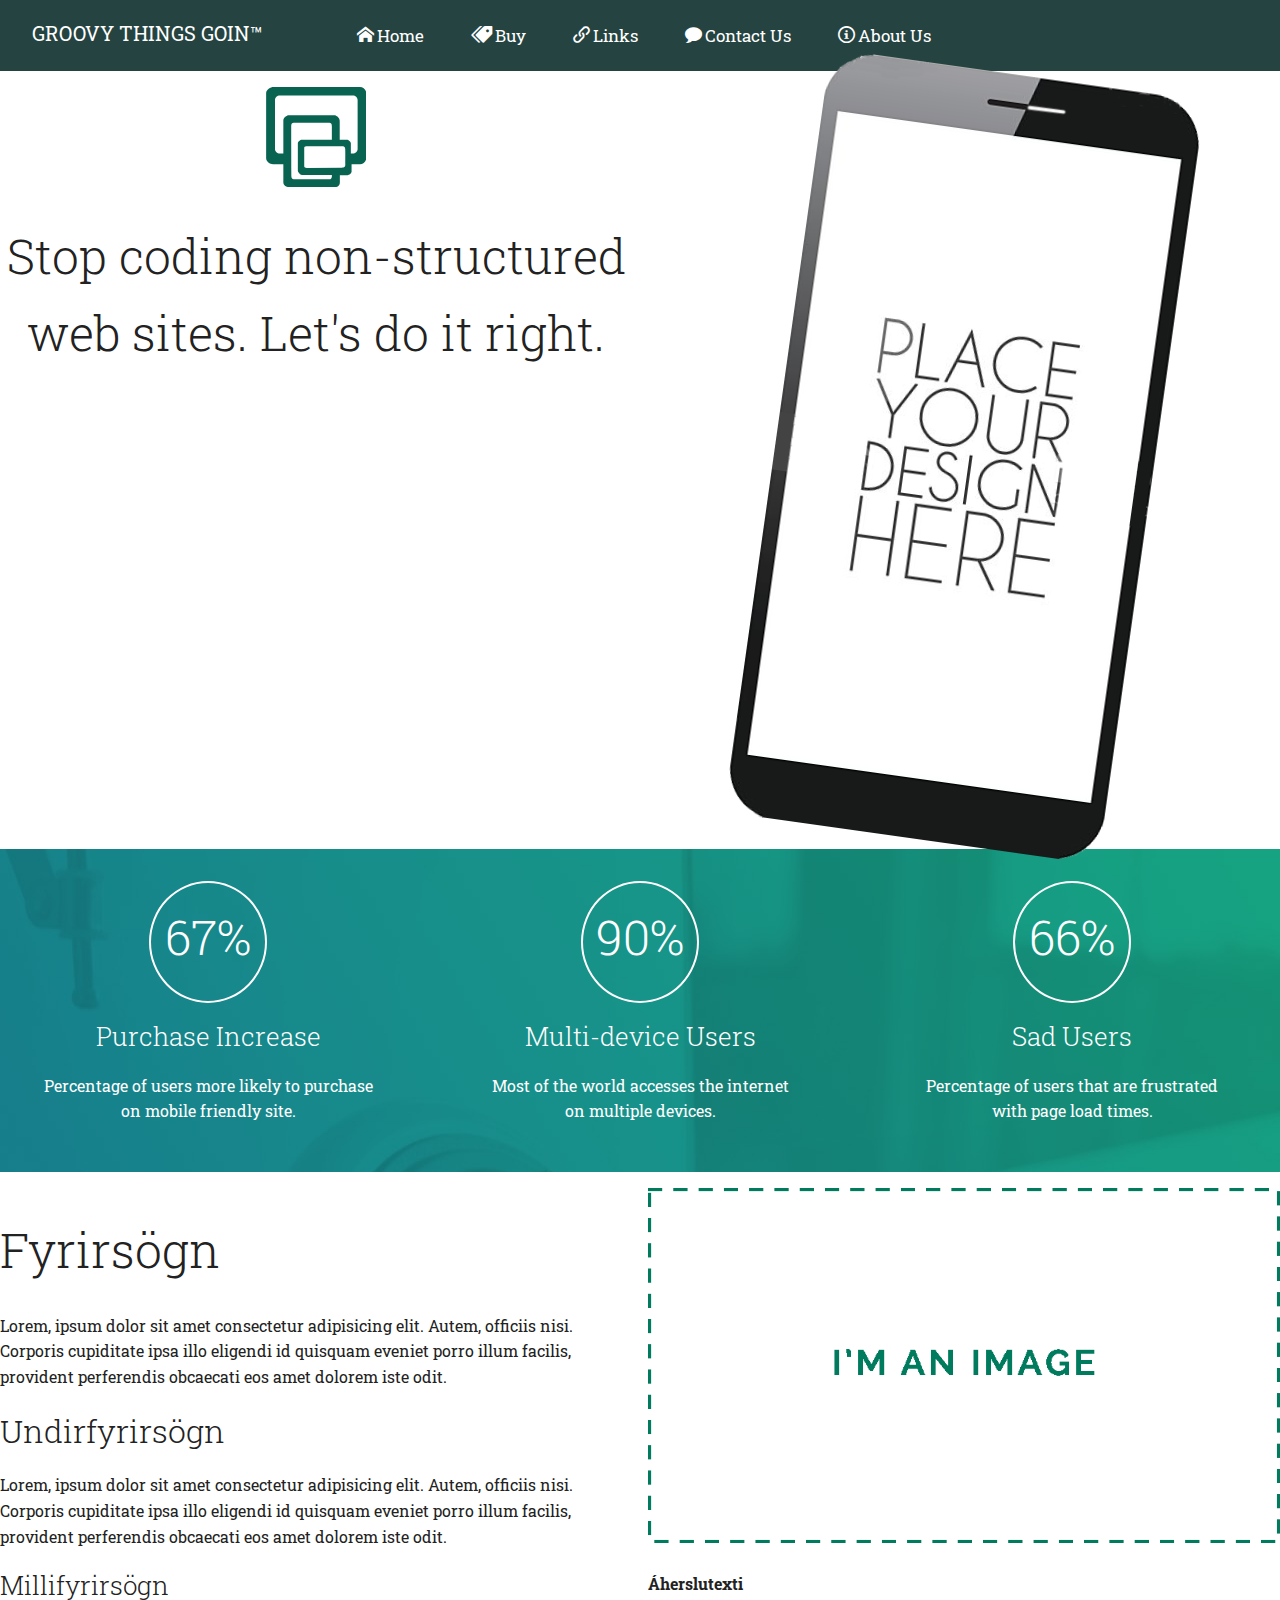
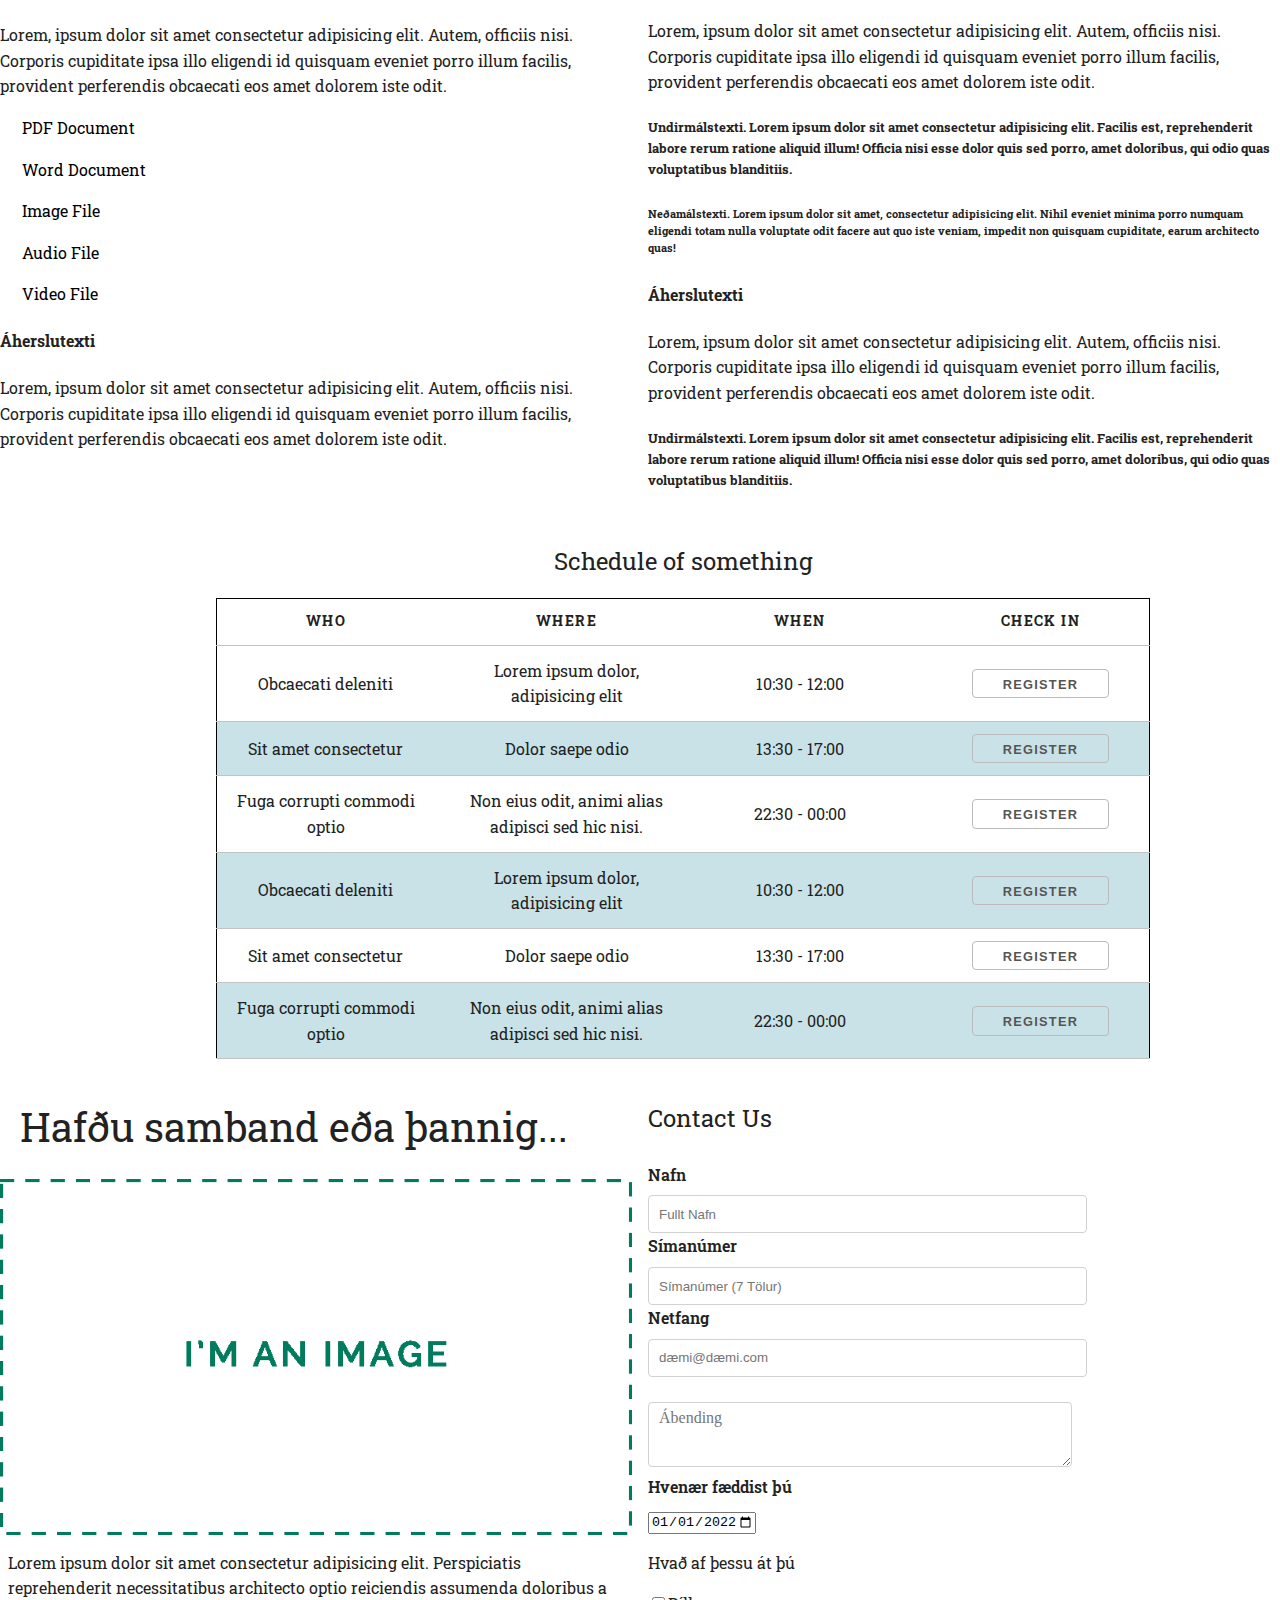
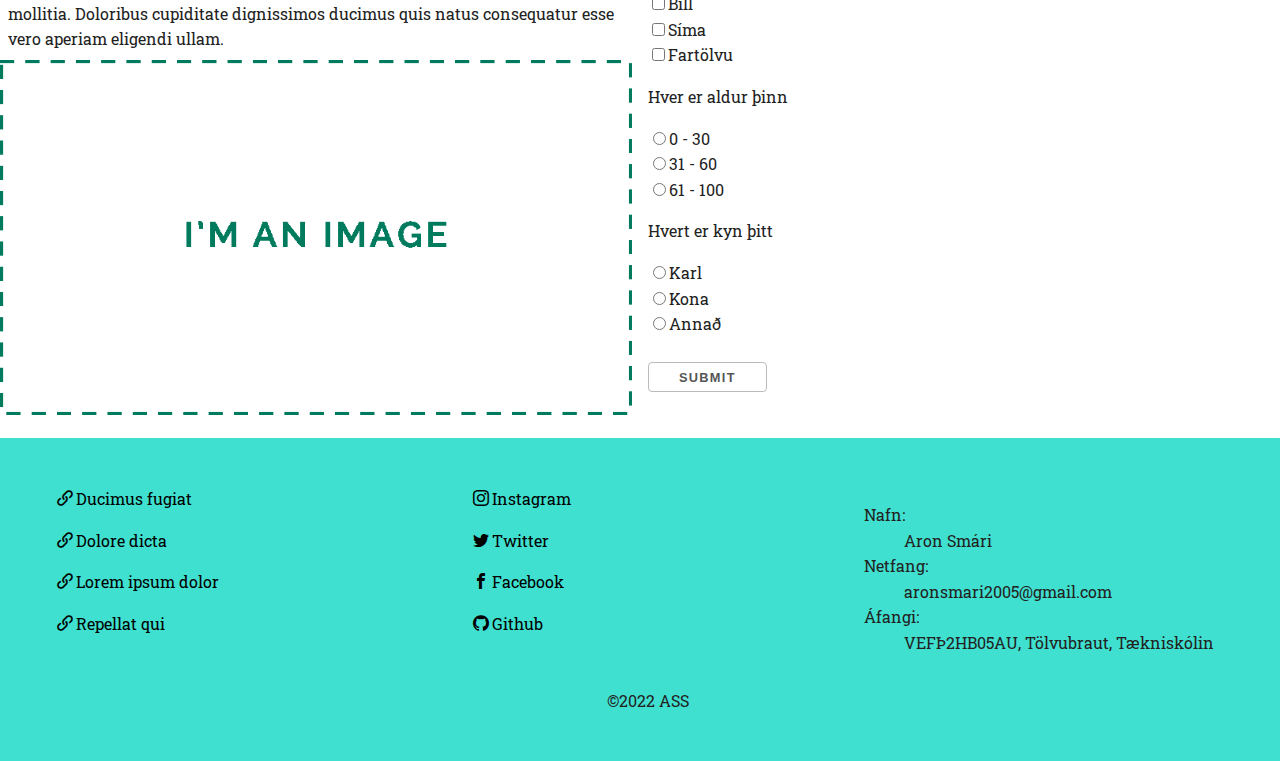
<file: V-4/index.html>
<!DOCTYPE html>
<html lang="is">
<head>
    <meta charset="UTF-8">
    <meta http-equiv="X-UA-Compatible" content="IE=edge">
    <meta name="viewport" content="width=device-width, initial-scale=1.0">
    <meta name="description" content="CSS grind">
    <meta name="author" content="GJG">
    <title>CSS grind</title>
    <link rel="preconnect" href="https://fonts.gstatic.com">
    <link href="https://fonts.googleapis.com/css2?family=Roboto+Slab:wght@100;200;300;400;500;600;700;800;900&display=swap" rel="stylesheet">
    <link rel="stylesheet" href="css/base.css">
    <link rel="stylesheet" href="css/grid.css">
    <!--link rel="stylesheet" href="css/iconfont.css"-->
    <!--link rel="stylesheet" href="css/topmenu.css"-->
    <link rel="stylesheet" href="css/custom.css">
    <!--link rel="stylesheet" href="css/styles.css"-->
    <link rel="icon" type="image/svg" href="images/rwd-icon.svg">
</head>
<body id="top">
  <nav>
    <p class="logo">GROOVY THINGS GOIN&#8482;</p>
    <label for="drop" class="toggle"><span class="icon-menu"></span>Menu</label>
    <input type="checkbox" id="drop"/>
      <ul class="menu">
        <li><a href="#"><span class="icon-home"></span>Home</a></li>
        <li><a href="#"><span class="icon-price-tags"></span>Buy</a></li>
        <li><a href="#"><span class="icon-link"></span>Links</a></li>
        <li><a href="#"><span class="icon-bubble"></span>Contact Us</a></li>
        <li><a href="#"><span class="icon-info"></span>About Us</a></li>
      </ul>
    </nav>
  <header id="top">
    <section class="container col-2 centre">
      <div>
        <img src="images/rwd-logo.svg" width="100">
        <h1>Stop coding non-structured web sites. Let's do it right.</h1>
        <a class="button button-primary display_N" href="http://vefhonnun.github.io">Do it yourself</a>
      </div>
      <div class="rotate">
        <img src="images/mobile.png">
      </div>
    </section>
  </header>
  <main>
    <section class="background-img col-3">
        <div class="circle">
          <h1>67%</h1>
          <h3>Purchase Increase</h3>
          <p>Percentage of users more likely to purchase<br> on mobile friendly site.</p>
        </div>
        <div class="circle">
          <h1 >90%</h1>
          <h3>Multi-device Users</h3>
          <p>Most of the world accesses the internet<br> on multiple devices.</p>
        </div>
        <div class="circle">
          <h1>66%</h1>
          <h3>Sad Users</h3>
          <p>Percentage of users that are frustrated<br> with page load times.</p>
        </div>
    </section>
    <section class="container display_N">
        <h2>Need help getting started?</h2>
        <p>Grid is an amazingly easy place to start with responsive development. If you want to learn more, just visit the documentation!</p>
        <a class="button button-primary" href="http://gridbyexample.com">View Grid by example</a>
    </section>
    <section class="container display_N" id="cssgrid">
      <p>Hér á þessari síðu er CSS Grid með 6 dálkum, þetta er einfalt kerfi sem auðvelt er að breyta og bæta</p>
      <div class="col-1 rammi display_N">
        <div>col-1</div>
      </div>
      <div class="rammi col-2 display_N">
        <div>col-2</div>
        <div>col-2</div>
      </div>
      <div class="rammi col-3 display_N">
        <div>col-3</div>
        <div>col-3</div>
        <div>col-3</div>
      </div>
      <div class="rammi col-4 display_N">
        <div>col-4</div>
        <div>col-4</div>
        <div>col-4</div>
        <div>col-4</div>
      </div>
      <div class="rammi col-5 display_N">
        <div>col-5</div>
        <div>col-5</div>
        <div>col-5</div>
        <div>col-5</div>
        <div>col-5</div>
      </div>
      <div class="rammi col-6 display_N">
        <div>col-6</div>
        <div>col-6</div>
        <div>col-6</div>
        <div>col-6</div>
        <div>col-6</div>
        <div>col-6</div>
      </div>
      <div class="rammi col-6f display_N">
        <div>col-6f fixed</div>
        <div>col-6f fixed</div>
        <div>col-6f fixed</div>
        <div>col-6f fixed</div>
        <div>col-6f fixed</div>
        <div>col-6f fixed</div>
      </div>
    </section>
    <section class="bgimage display_N" id="myndir">
      <div class="container">
        <h2>Responsive Images</h2>
        <div class="col-2">
          <figure>
            <img src="images/placeholder2.png">
          </figure>
          <figure>
            <img src="images/placeholder2.png">
          </figure>
        </div>
      </div>
      <div class="container display_N">
        <p>Basic RWD design is the best resolution.</p>
        <div class="display_N">
          <figure>
            <img src="images/placeholder2.png">
          </figure>
          <figure>
            <img src="images/placeholder2.png">
          </figure>
          <figure>
            <img src="images/placeholder2.png">
          </figure>
        </div>
      </div>
      <div class="container display_N">
        <p>6. dálkar</p>
        <div class=" display_N">
          <figure>
            <img src="images/placeholder2.png">
          </figure>
          <figure>
            <img src="images/placeholder2.png">
          </figure>
          <figure>
            <img src="images/placeholder2.png">
          </figure>
          <figure>
            <img src="images/placeholder2.png">
          </figure>
          <figure>
            <img src="images/placeholder2.png">
          </figure>
          <figure>
            <img src="images/placeholder2.png">
          </figure>
        </div>
      </div>
    </section>
    <section class="container col-2" id="letur">
      <div class="">
        <article>
          <h1>Fyrirsögn</h1>
          <p>Lorem, ipsum dolor sit amet consectetur adipisicing elit. Autem, officiis nisi. Corporis cupiditate ipsa illo eligendi id quisquam eveniet porro illum facilis, provident perferendis obcaecati eos amet dolorem iste odit.</p>
          </article>
        <article>
          <h2>Undirfyrirsögn</h2>
          <p>Lorem, ipsum dolor sit amet consectetur adipisicing elit. Autem, officiis nisi. Corporis cupiditate ipsa illo eligendi id quisquam eveniet porro illum facilis, provident perferendis obcaecati eos amet dolorem iste odit.</p>
          <h3>Millifyrirsögn</h3>
          <p>Lorem, ipsum dolor sit amet consectetur adipisicing elit. Autem, officiis nisi. Corporis cupiditate ipsa illo eligendi id quisquam eveniet porro illum facilis, provident perferendis obcaecati eos amet dolorem iste odit.</p>  
          <ul>
            <li><a href="#.pdf">PDF Document</a></li>
            <li><a href="#.doc">Word Document</a></li>
            <li><a href="#.jpg">Image File</a></li>
            <li><a href="#.mp3">Audio File</a></li>
            <li><a href="#.mp4">Video File</a></li>
          </ul>
        </article>
        <article>
          <h4>Áherslutexti</h4>
          <p>Lorem, ipsum dolor sit amet consectetur adipisicing elit. Autem, officiis nisi. Corporis cupiditate ipsa illo eligendi id quisquam eveniet porro illum facilis, provident perferendis obcaecati eos amet dolorem iste odit.</p>
        </article>
      </div>
      <div class="">
        <figure>
          <img src="images/placeholder2.png">
        </figure>
        <article>
          <h4>Áherslutexti</h4>
          <p>Lorem, ipsum dolor sit amet consectetur adipisicing elit. Autem, officiis nisi. Corporis cupiditate ipsa illo eligendi id quisquam eveniet porro illum facilis, provident perferendis obcaecati eos amet dolorem iste odit.</p>
        </article>
        <article>
          <h5>Undirmálstexti. Lorem ipsum dolor sit amet consectetur adipisicing elit. Facilis est, reprehenderit labore rerum ratione aliquid illum! Officia nisi esse dolor quis sed porro, amet doloribus, qui odio quas voluptatibus blanditiis.</h5>
        <h6>Neðamálstexti. Lorem ipsum dolor sit amet, consectetur adipisicing elit. Nihil eveniet minima porro numquam eligendi totam nulla voluptate odit facere aut quo iste veniam, impedit non quisquam cupiditate, earum architecto quas!</h6>
        </article>
        <article>
          <h4>Áherslutexti</h4>
          <p>Lorem, ipsum dolor sit amet consectetur adipisicing elit. Autem, officiis nisi. Corporis cupiditate ipsa illo eligendi id quisquam eveniet porro illum facilis, provident perferendis obcaecati eos amet dolorem iste odit.</p>
        </article>
        <article>
          <h5>Undirmálstexti. Lorem ipsum dolor sit amet consectetur adipisicing elit. Facilis est, reprehenderit labore rerum ratione aliquid illum! Officia nisi esse dolor quis sed porro, amet doloribus, qui odio quas voluptatibus blanditiis.</h5>
        </article>
      </div>
    </section>
    <section>
      <div class="schedule">
        <table>
          <caption>Schedule of something</caption>
          <thead>
              <tr> 
                  <th scope="col">WHO</th>
                  <th scope="col">WHERE</th>
                  <th scope="col">WHEN</th>
                  <th scope="col">CHECK IN</th>
              </tr>
          </thead>
          <tbody>
              <tr>
                  <td data-label="WHO" scope="row">Obcaecati deleniti</td>
                  <td data-label="WHERE">Lorem ipsum dolor, adipisicing elit</td>
                  <td data-label="WHEN">10:30 - 12:00</td>
                  <td data-label="CHECK IN"><button>Register</button></td>
              </tr>
              <tr>
                  <td data-label="WHO" scope="row">Sit amet consectetur</td>
                  <td data-label="WHERE">Dolor saepe odio</td>
                  <td data-label="WHEN">13:30 - 17:00</td>
                  <td data-label="CHECK IN"><button>Register</button></td>
              </tr>
              <tr>
                  <td data-label="WHO" scope="row">Fuga corrupti commodi optio</td>
                  <td data-label="WHERE">Non eius odit, animi alias adipisci sed hic nisi.</td>
                  <td data-label="WHEN">22:30 - 00:00</td>
                  <td data-label="CHECK IN"><button>Register</button></td>
              </tr>
              <tr>
                <td data-label="WHO" scope="row">Obcaecati deleniti</td>
                <td data-label="WHERE">Lorem ipsum dolor, adipisicing elit</td>
                <td data-label="WHEN">10:30 - 12:00</td>
                <td data-label="CHECK IN"><button>Register</button></td>
            </tr>
            <tr>
                <td data-label="WHO" scope="row">Sit amet consectetur</td>
                <td data-label="WHERE">Dolor saepe odio</td>
                <td data-label="WHEN">13:30 - 17:00</td>
                <td data-label="CHECK IN"><button>Register</button></td>
            </tr>
            <tr>
                <td data-label="WHO" scope="row">Fuga corrupti commodi optio</td>
                <td data-label="WHERE">Non eius odit, animi alias adipisci sed hic nisi.</td>
                <td data-label="WHEN">22:30 - 00:00</td>
                <td data-label="CHECK IN"><button>Register</button></td>
            </tr>
          </tbody>
        </table>
      </div>
    </section>
    <section class="container col-2">
      <div>
        <figure>
          <figcaption class="text-S1">Hafðu samband eða þannig...</figcaption>
          <img src="images/placeholder2.png">
          <figcaption>Lorem ipsum dolor sit amet consectetur adipisicing elit. Perspiciatis reprehenderit necessitatibus architecto optio reiciendis assumenda doloribus a mollitia. Doloribus cupiditate dignissimos ducimus quis natus consequatur esse vero aperiam eligendi ullam.</figcaption>
          <img src="images/placeholder2.png">
        </figure>
      </div>
      <div>
        <p class="text-S2">Contact Us</p>
        <form>
          <label for="nafn">Nafn</label>
          <input type="text" id="nafn" name="nafn" placeholder="Fullt Nafn" size="50">
          <label for="Snr">Símanúmer</label>
          <input type="text" id="Snr" name="Snr" placeholder="Símanúmer (7 Tölur)" maxlength="7" size="50">
          <label for="NF">Netfang</label>
          <input type="email" id="NF" name="NF" placeholder="dæmi@dæmi.com" size="50"><br><br>
          <textarea name="abending" id="ab" cols="43" rows="10" placeholder="Ábending"></textarea>
          <label for="start">Hvenær fæddist þú</label>
          <input type="date" id="start" name="trip-start"
          value="2022-01-01"
          min="2022-01-01" max="2022-12-31"><br>
          <p>Hvað af þessu át þú</p>
          <input type="checkbox" name="leid" value="bill">Bíll<br>
          <input type="checkbox" name="leid" value="síma">Síma<br>
          <input type="checkbox" name="leid" value="fartolvu">Fartölvu<br>
          <p>Hver er aldur þinn</p>
          <input type="radio" name="age" value="30">0 - 30<br>
          <input type="radio" name="age" value="60">31 - 60<br>
          <input type="radio" name="age" value="100">61 - 100<br>
          <p>Hvert er kyn þitt</p>
          <input type="radio" name="kyn" value="karl">Karl<br>
          <input type="radio" name="kyn" value="kona">Kona<br>
          <input type="radio" name="kyn" value="annad">Annað<br>
          <br>
          <input type="submit" value="Submit">
        </form>
      </div>
    </section>
  </main>
  <footer class="background-c">
    <section class="container col-3">
      <div>
          <ul class=" ">
            <li><a><span class="icon-link"></span>Ducimus fugiat</a></li>
            <li><a><span class="icon-link"></span>Dolore dicta</a></li>
            <li><a><span class="icon-link"></span>Lorem ipsum dolor</a></li>
            <li><a><span class="icon-link"></span>Repellat qui</a></li>
          </ul>
      </div>
      <div>
      <ul class=" ">
        <li><a><span class="icon-instagram"></span>Instagram</a></li>
        <li><a><span class="icon-twitter"></span>Twitter</a></li>
        <li><a><span class="icon-facebook"></span>Facebook</a></li>
        <li><a><span class="icon-github"></span>Github</a></li>
      </ul>
    </div>
    <div>
      <dl>
        <dt>Nafn:</dt>
          <dd>Aron Smári</dd>
        <dt>Netfang:</dt>
            <dd>aronsmari2005@gmail.com</dd>
        <dt>Áfangi:</dt>
            <dd>VEFÞ2HB05AU, Tölvubraut, Tækniskólin</dd>
      </dl>
    </div>
    </section>
    <div>
    <p class="copy centre">&copy;2022 ASS</p>
    </div>
    <hr class="display_N">
    <p><a href=#top class="button display_N">Efst á síðu</a></p>
  </footer>
</body>
</html>
</file>
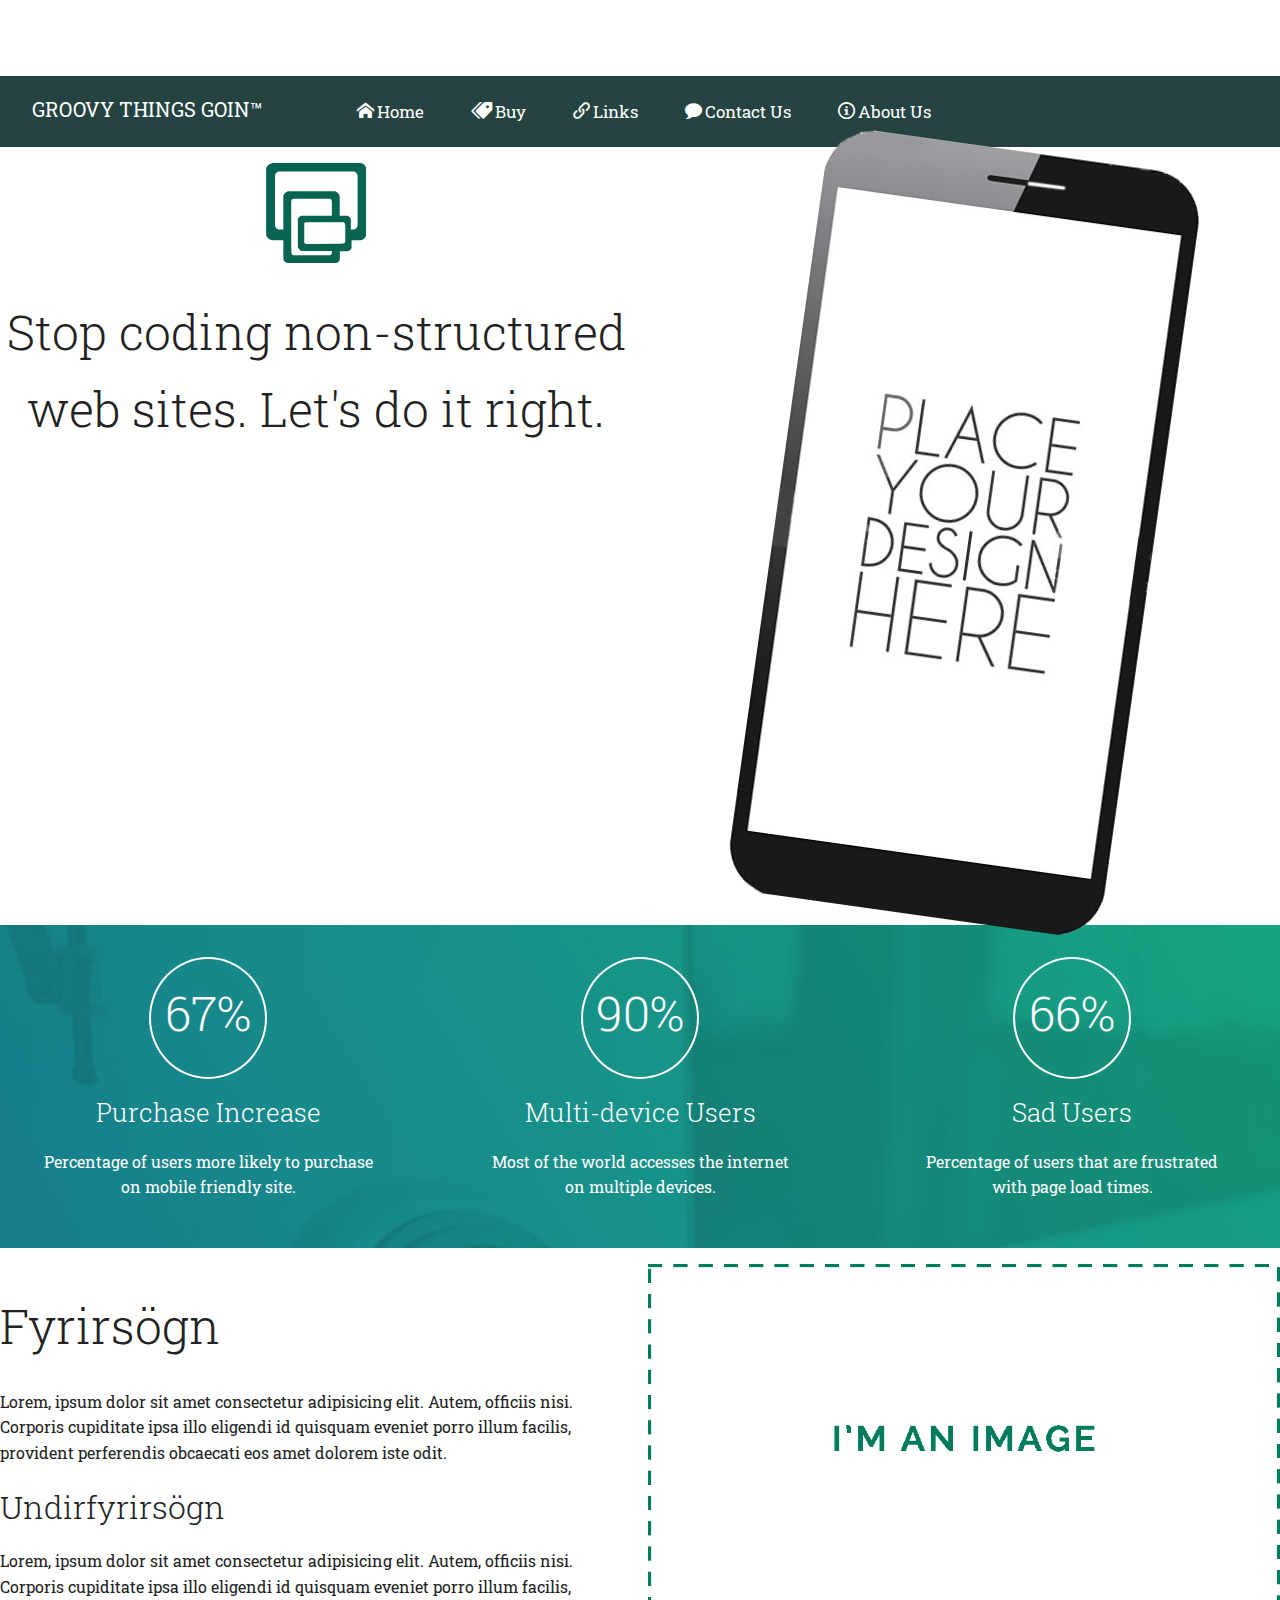
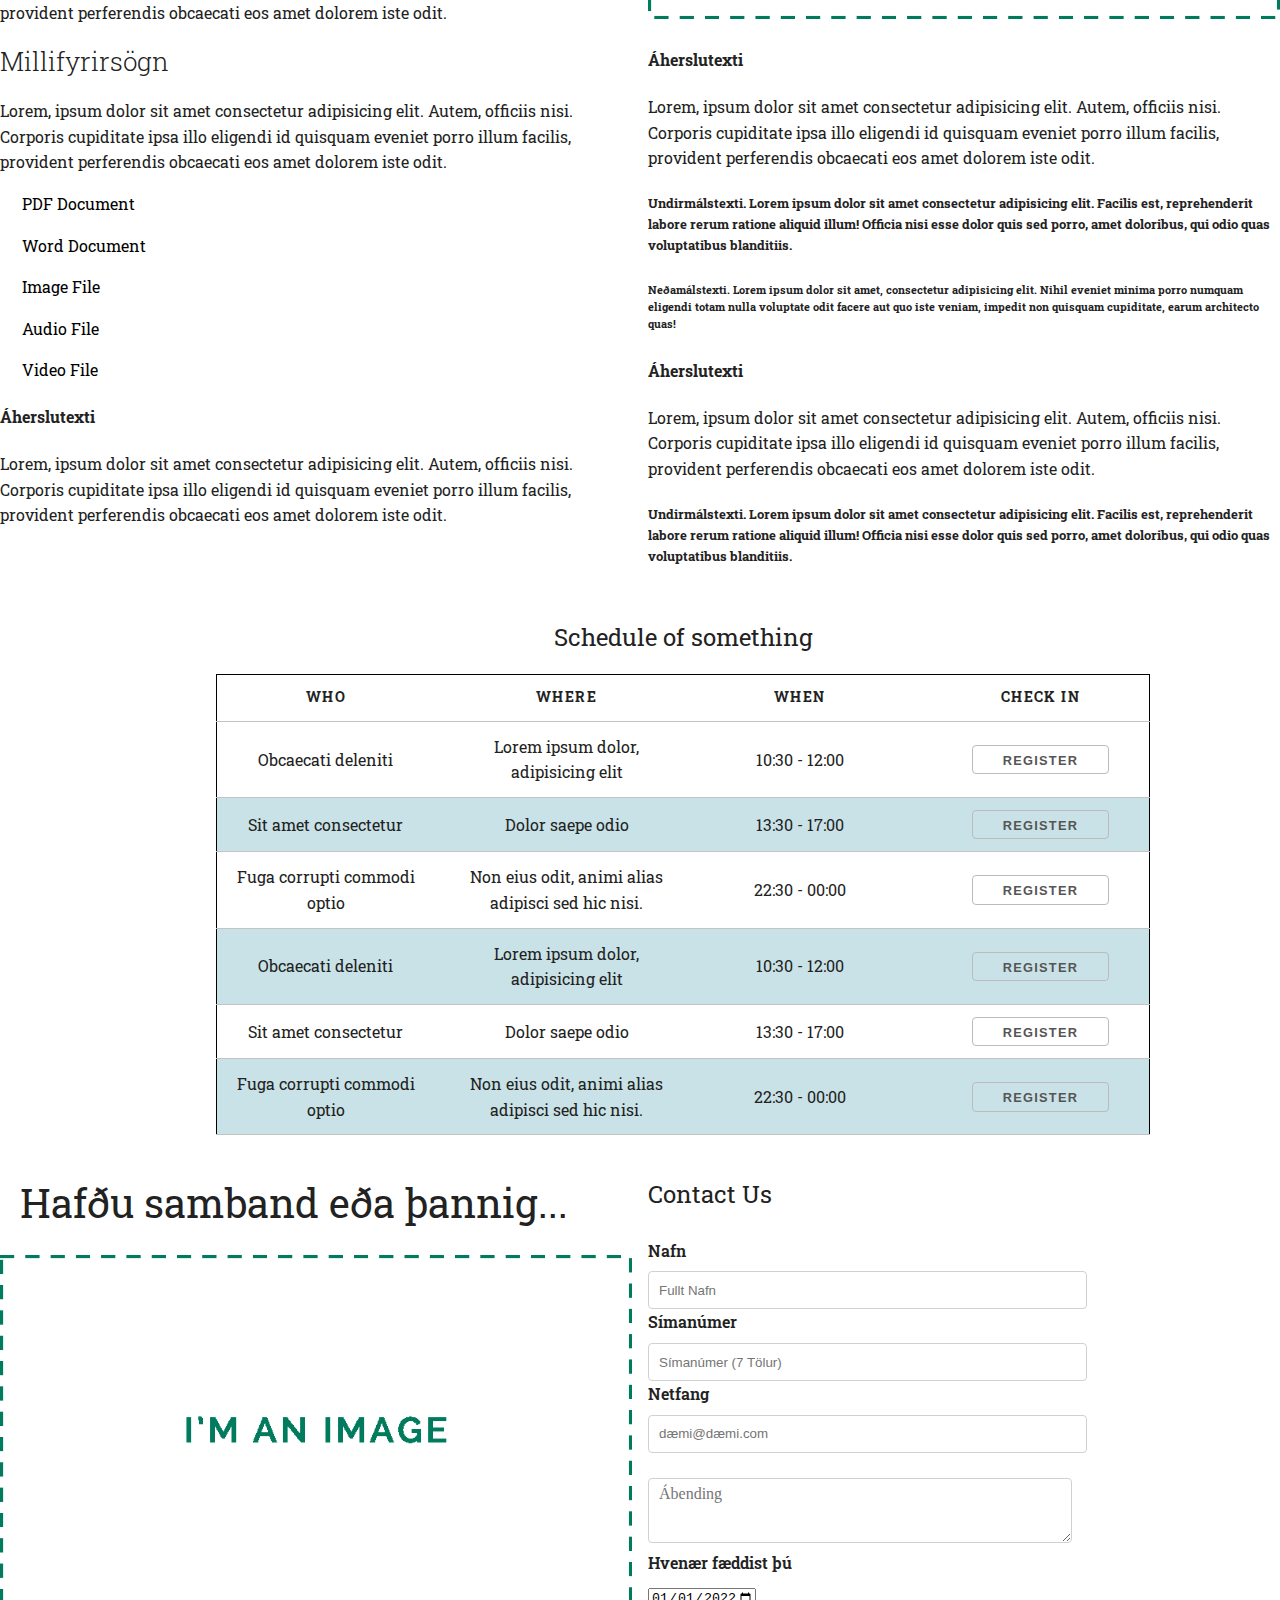
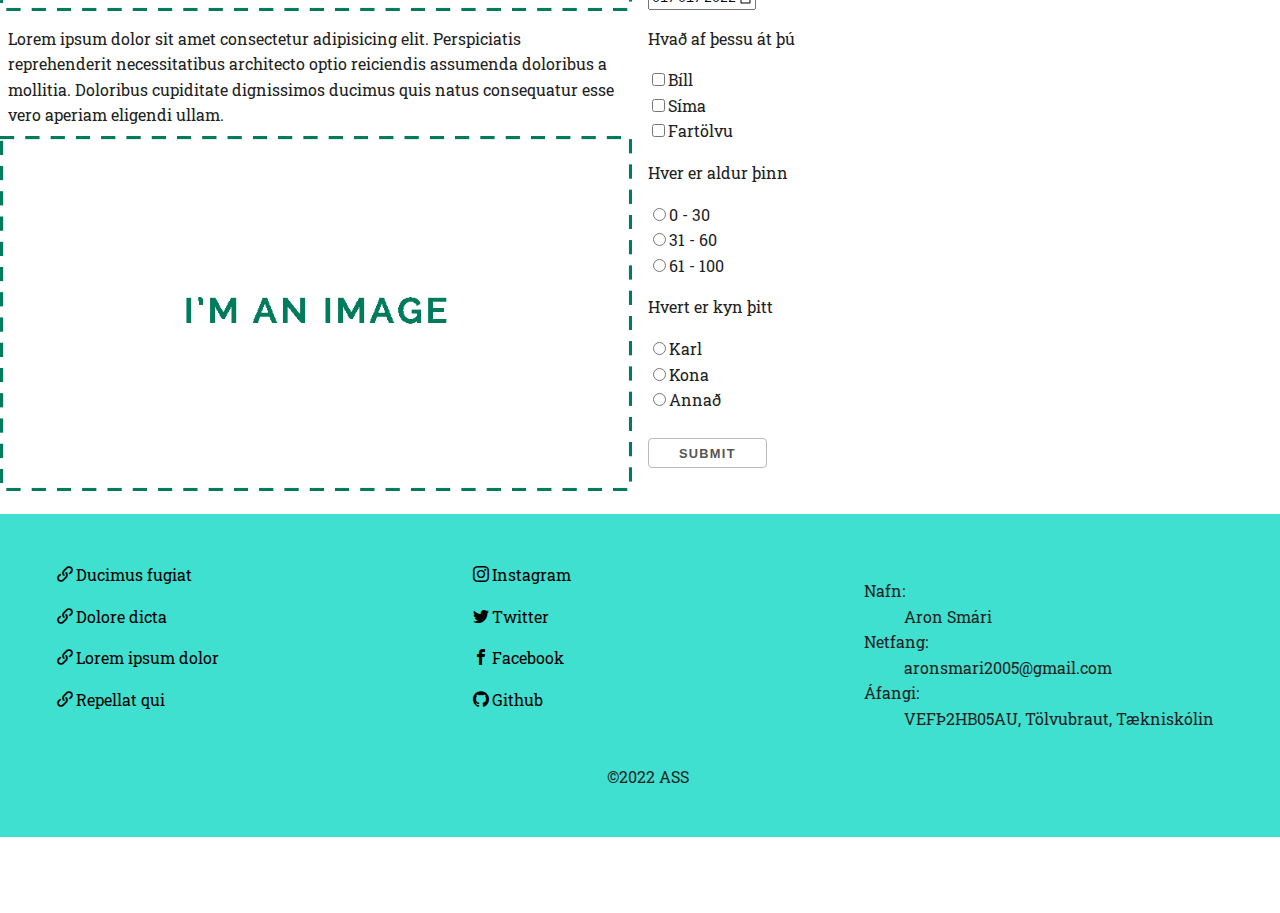
<file: V-5/index.html>
<!DOCTYPE html>
<html lang="is">
<head>
    <meta charset="UTF-8">
    <meta http-equiv="X-UA-Compatible" content="IE=edge">
    <meta name="viewport" content="width=device-width, initial-scale=1.0">
    <meta name="description" content="CSS grind">
    <meta name="author" content="GJG">
    <title>CSS grind</title>
    <link rel="preconnect" href="https://fonts.gstatic.com">
    <link href="https://fonts.googleapis.com/css2?family=Roboto+Slab:wght@100;200;300;400;500;600;700;800;900&display=swap" rel="stylesheet">
    <link rel="stylesheet" href="css/base.css">
    <link rel="stylesheet" href="css/grid.css">
    <!--link rel="stylesheet" href="css/iconfont.css"-->
    <!--link rel="stylesheet" href="css/topmenu.css"-->
    <link rel="stylesheet" href="css/custom.css">
    <!--link rel="stylesheet" href="css/styles.css"-->
    <link rel="icon" type="image/svg" href="images/rwd-icon.svg">
</head>
<body id="top">
  <div class="loder-wrapper container">
    <span class="loader"><span class="loader-inner"></span></span>
  </div>
  <nav>
    <p class="logo">GROOVY THINGS GOIN&#8482;</p>
    <label for="drop" class="toggle"><span class="icon-menu"></span>Menu</label>
    <input type="checkbox" id="drop"/>
      <ul class="menu">
        <li><a href="#"><span class="icon-home"></span>Home</a></li>
        <li><a href="#"><span class="icon-price-tags"></span>Buy</a></li>
        <li><a href="#"><span class="icon-link"></span>Links</a></li>
        <li><a href="#"><span class="icon-bubble"></span>Contact Us</a></li>
        <li><a href="#"><span class="icon-info"></span>About Us</a></li>
      </ul>
    </nav>
  <header id="top">
    <section class="container col-2 centre">
      <div>
        <img src="images/rwd-logo.svg" width="100">
        <h1>Stop coding non-structured web sites. Let's do it right.</h1>
        <a class="button button-primary display_N" href="http://vefhonnun.github.io">Do it yourself</a>
      </div>
      <div class="rotate">
        <img src="images/mobile.png">
      </div>
    </section>
  </header>
  <main>
    <section class="background-img col-3">
        <div class="circle">
          <h1>67%</h1>
          <h3>Purchase Increase</h3>
          <p>Percentage of users more likely to purchase<br> on mobile friendly site.</p>
        </div>
        <div class="circle">
          <h1 >90%</h1>
          <h3>Multi-device Users</h3>
          <p>Most of the world accesses the internet<br> on multiple devices.</p>
        </div>
        <div class="circle">
          <h1>66%</h1>
          <h3>Sad Users</h3>
          <p>Percentage of users that are frustrated<br> with page load times.</p>
        </div>
    </section>
    <section class="container display_N">
        <h2>Need help getting started?</h2>
        <p>Grid is an amazingly easy place to start with responsive development. If you want to learn more, just visit the documentation!</p>
        <a class="button button-primary" href="http://gridbyexample.com">View Grid by example</a>
    </section>
    <section class="container display_N" id="cssgrid">
      <p>Hér á þessari síðu er CSS Grid með 6 dálkum, þetta er einfalt kerfi sem auðvelt er að breyta og bæta</p>
      <div class="col-1 rammi display_N">
        <div>col-1</div>
      </div>
      <div class="rammi col-2 display_N">
        <div>col-2</div>
        <div>col-2</div>
      </div>
      <div class="rammi col-3 display_N">
        <div>col-3</div>
        <div>col-3</div>
        <div>col-3</div>
      </div>
      <div class="rammi col-4 display_N">
        <div>col-4</div>
        <div>col-4</div>
        <div>col-4</div>
        <div>col-4</div>
      </div>
      <div class="rammi col-5 display_N">
        <div>col-5</div>
        <div>col-5</div>
        <div>col-5</div>
        <div>col-5</div>
        <div>col-5</div>
      </div>
      <div class="rammi col-6 display_N">
        <div>col-6</div>
        <div>col-6</div>
        <div>col-6</div>
        <div>col-6</div>
        <div>col-6</div>
        <div>col-6</div>
      </div>
      <div class="rammi col-6f display_N">
        <div>col-6f fixed</div>
        <div>col-6f fixed</div>
        <div>col-6f fixed</div>
        <div>col-6f fixed</div>
        <div>col-6f fixed</div>
        <div>col-6f fixed</div>
      </div>
    </section>
    <section class="bgimage display_N" id="myndir">
      <div class="container">
        <h2>Responsive Images</h2>
        <div class="col-2">
          <figure>
            <img src="images/placeholder2.png">
          </figure>
          <figure>
            <img src="images/placeholder2.png">
          </figure>
        </div>
      </div>
      <div class="container display_N">
        <p>Basic RWD design is the best resolution.</p>
        <div class="display_N">
          <figure>
            <img src="images/placeholder2.png">
          </figure>
          <figure>
            <img src="images/placeholder2.png">
          </figure>
          <figure>
            <img src="images/placeholder2.png">
          </figure>
        </div>
      </div>
      <div class="container display_N">
        <p>6. dálkar</p>
        <div class=" display_N">
          <figure>
            <img src="images/placeholder2.png">
          </figure>
          <figure>
            <img src="images/placeholder2.png">
          </figure>
          <figure>
            <img src="images/placeholder2.png">
          </figure>
          <figure>
            <img src="images/placeholder2.png">
          </figure>
          <figure>
            <img src="images/placeholder2.png">
          </figure>
          <figure>
            <img src="images/placeholder2.png">
          </figure>
        </div>
      </div>
    </section>
    <section class="container col-2" id="letur">
      <div class="">
        <article>
          <h1>Fyrirsögn</h1>
          <p>Lorem, ipsum dolor sit amet consectetur adipisicing elit. Autem, officiis nisi. Corporis cupiditate ipsa illo eligendi id quisquam eveniet porro illum facilis, provident perferendis obcaecati eos amet dolorem iste odit.</p>
          </article>
        <article>
          <h2>Undirfyrirsögn</h2>
          <p>Lorem, ipsum dolor sit amet consectetur adipisicing elit. Autem, officiis nisi. Corporis cupiditate ipsa illo eligendi id quisquam eveniet porro illum facilis, provident perferendis obcaecati eos amet dolorem iste odit.</p>
          <h3>Millifyrirsögn</h3>
          <p>Lorem, ipsum dolor sit amet consectetur adipisicing elit. Autem, officiis nisi. Corporis cupiditate ipsa illo eligendi id quisquam eveniet porro illum facilis, provident perferendis obcaecati eos amet dolorem iste odit.</p>  
          <ul>
            <li><a href="#.pdf">PDF Document</a></li>
            <li><a href="#.doc">Word Document</a></li>
            <li><a href="#.jpg">Image File</a></li>
            <li><a href="#.mp3">Audio File</a></li>
            <li><a href="#.mp4">Video File</a></li>
          </ul>
        </article>
        <article>
          <h4>Áherslutexti</h4>
          <p>Lorem, ipsum dolor sit amet consectetur adipisicing elit. Autem, officiis nisi. Corporis cupiditate ipsa illo eligendi id quisquam eveniet porro illum facilis, provident perferendis obcaecati eos amet dolorem iste odit.</p>
        </article>
      </div>
      <div class="">
        <figure>
          <img src="images/placeholder2.png">
        </figure>
        <article>
          <h4>Áherslutexti</h4>
          <p>Lorem, ipsum dolor sit amet consectetur adipisicing elit. Autem, officiis nisi. Corporis cupiditate ipsa illo eligendi id quisquam eveniet porro illum facilis, provident perferendis obcaecati eos amet dolorem iste odit.</p>
        </article>
        <article>
          <h5>Undirmálstexti. Lorem ipsum dolor sit amet consectetur adipisicing elit. Facilis est, reprehenderit labore rerum ratione aliquid illum! Officia nisi esse dolor quis sed porro, amet doloribus, qui odio quas voluptatibus blanditiis.</h5>
        <h6>Neðamálstexti. Lorem ipsum dolor sit amet, consectetur adipisicing elit. Nihil eveniet minima porro numquam eligendi totam nulla voluptate odit facere aut quo iste veniam, impedit non quisquam cupiditate, earum architecto quas!</h6>
        </article>
        <article>
          <h4>Áherslutexti</h4>
          <p>Lorem, ipsum dolor sit amet consectetur adipisicing elit. Autem, officiis nisi. Corporis cupiditate ipsa illo eligendi id quisquam eveniet porro illum facilis, provident perferendis obcaecati eos amet dolorem iste odit.</p>
        </article>
        <article>
          <h5>Undirmálstexti. Lorem ipsum dolor sit amet consectetur adipisicing elit. Facilis est, reprehenderit labore rerum ratione aliquid illum! Officia nisi esse dolor quis sed porro, amet doloribus, qui odio quas voluptatibus blanditiis.</h5>
        </article>
      </div>
    </section>
    <section>
      <div class="schedule">
        <table>
          <caption>Schedule of something</caption>
          <thead>
              <tr> 
                  <th scope="col">WHO</th>
                  <th scope="col">WHERE</th>
                  <th scope="col">WHEN</th>
                  <th scope="col">CHECK IN</th>
              </tr>
          </thead>
          <tbody>
              <tr>
                  <td data-label="WHO" scope="row">Obcaecati deleniti</td>
                  <td data-label="WHERE">Lorem ipsum dolor, adipisicing elit</td>
                  <td data-label="WHEN">10:30 - 12:00</td>
                  <td data-label="CHECK IN"><button>Register</button></td>
              </tr>
              <tr>
                  <td data-label="WHO" scope="row">Sit amet consectetur</td>
                  <td data-label="WHERE">Dolor saepe odio</td>
                  <td data-label="WHEN">13:30 - 17:00</td>
                  <td data-label="CHECK IN"><button>Register</button></td>
              </tr>
              <tr>
                  <td data-label="WHO" scope="row">Fuga corrupti commodi optio</td>
                  <td data-label="WHERE">Non eius odit, animi alias adipisci sed hic nisi.</td>
                  <td data-label="WHEN">22:30 - 00:00</td>
                  <td data-label="CHECK IN"><button>Register</button></td>
              </tr>
              <tr>
                <td data-label="WHO" scope="row">Obcaecati deleniti</td>
                <td data-label="WHERE">Lorem ipsum dolor, adipisicing elit</td>
                <td data-label="WHEN">10:30 - 12:00</td>
                <td data-label="CHECK IN"><button>Register</button></td>
            </tr>
            <tr>
                <td data-label="WHO" scope="row">Sit amet consectetur</td>
                <td data-label="WHERE">Dolor saepe odio</td>
                <td data-label="WHEN">13:30 - 17:00</td>
                <td data-label="CHECK IN"><button>Register</button></td>
            </tr>
            <tr>
                <td data-label="WHO" scope="row">Fuga corrupti commodi optio</td>
                <td data-label="WHERE">Non eius odit, animi alias adipisci sed hic nisi.</td>
                <td data-label="WHEN">22:30 - 00:00</td>
                <td data-label="CHECK IN"><button>Register</button></td>
            </tr>
          </tbody>
        </table>
      </div>
    </section>
    <section class="container col-2">
      <div>
        <figure>
          <figcaption class="text-S1">Hafðu samband eða þannig...</figcaption>
          <img src="images/placeholder2.png">
          <figcaption>Lorem ipsum dolor sit amet consectetur adipisicing elit. Perspiciatis reprehenderit necessitatibus architecto optio reiciendis assumenda doloribus a mollitia. Doloribus cupiditate dignissimos ducimus quis natus consequatur esse vero aperiam eligendi ullam.</figcaption>
          <img src="images/placeholder2.png">
        </figure>
      </div>
      <div>
        <p class="text-S2">Contact Us</p>
        <form>
          <label for="nafn">Nafn</label>
          <input type="text" id="nafn" name="nafn" placeholder="Fullt Nafn" size="50">
          <label for="Snr">Símanúmer</label>
          <input type="text" id="Snr" name="Snr" placeholder="Símanúmer (7 Tölur)" maxlength="7" size="50">
          <label for="NF">Netfang</label>
          <input type="email" id="NF" name="NF" placeholder="dæmi@dæmi.com" size="50"><br><br>
          <textarea name="abending" id="ab" cols="43" rows="10" placeholder="Ábending"></textarea>
          <label for="start">Hvenær fæddist þú</label>
          <input type="date" id="start" name="trip-start"
          value="2022-01-01"
          min="2022-01-01" max="2022-12-31"><br>
          <p>Hvað af þessu át þú</p>
          <input type="checkbox" name="leid" value="bill">Bíll<br>
          <input type="checkbox" name="leid" value="síma">Síma<br>
          <input type="checkbox" name="leid" value="fartolvu">Fartölvu<br>
          <p>Hver er aldur þinn</p>
          <input type="radio" name="age" value="30">0 - 30<br>
          <input type="radio" name="age" value="60">31 - 60<br>
          <input type="radio" name="age" value="100">61 - 100<br>
          <p>Hvert er kyn þitt</p>
          <input type="radio" name="kyn" value="karl">Karl<br>
          <input type="radio" name="kyn" value="kona">Kona<br>
          <input type="radio" name="kyn" value="annad">Annað<br>
          <br>
          <input type="submit" value="Submit">
        </form>
      </div>
    </section>
  </main>
  <footer class="background-c">
    <section class="container col-3">
      <div>
          <ul class=" ">
            <li><a><span class="icon-link"></span>Ducimus fugiat</a></li>
            <li><a><span class="icon-link"></span>Dolore dicta</a></li>
            <li><a><span class="icon-link"></span>Lorem ipsum dolor</a></li>
            <li><a><span class="icon-link"></span>Repellat qui</a></li>
          </ul>
      </div>
      <div>
      <ul class=" ">
        <li><a><span class="icon-instagram"></span>Instagram</a></li>
        <li><a><span class="icon-twitter"></span>Twitter</a></li>
        <li><a><span class="icon-facebook"></span>Facebook</a></li>
        <li><a><span class="icon-github"></span>Github</a></li>
      </ul>
    </div>
    <div>
      <dl>
        <dt>Nafn:</dt>
          <dd>Aron Smári</dd>
        <dt>Netfang:</dt>
            <dd>aronsmari2005@gmail.com</dd>
        <dt>Áfangi:</dt>
            <dd>VEFÞ2HB05AU, Tölvubraut, Tækniskólin</dd>
      </dl>
    </div>
    </section>
    <div>
    <p class="copy centre">&copy;2022 ASS</p>
    </div>
    <hr class="display_N">
    <p><a href=#top class="button display_N">Efst á síðu</a></p>
  </footer>
  <div class="loder-wrapper container">
    <span class="loader"><span class="loader-inner"></span></span>
  </div>
  <script>
    $(window).on("load",function(){
      $(".loader-wrapper").fadeOut("slow");
    });
  </script>
</body>
</html>
</file>
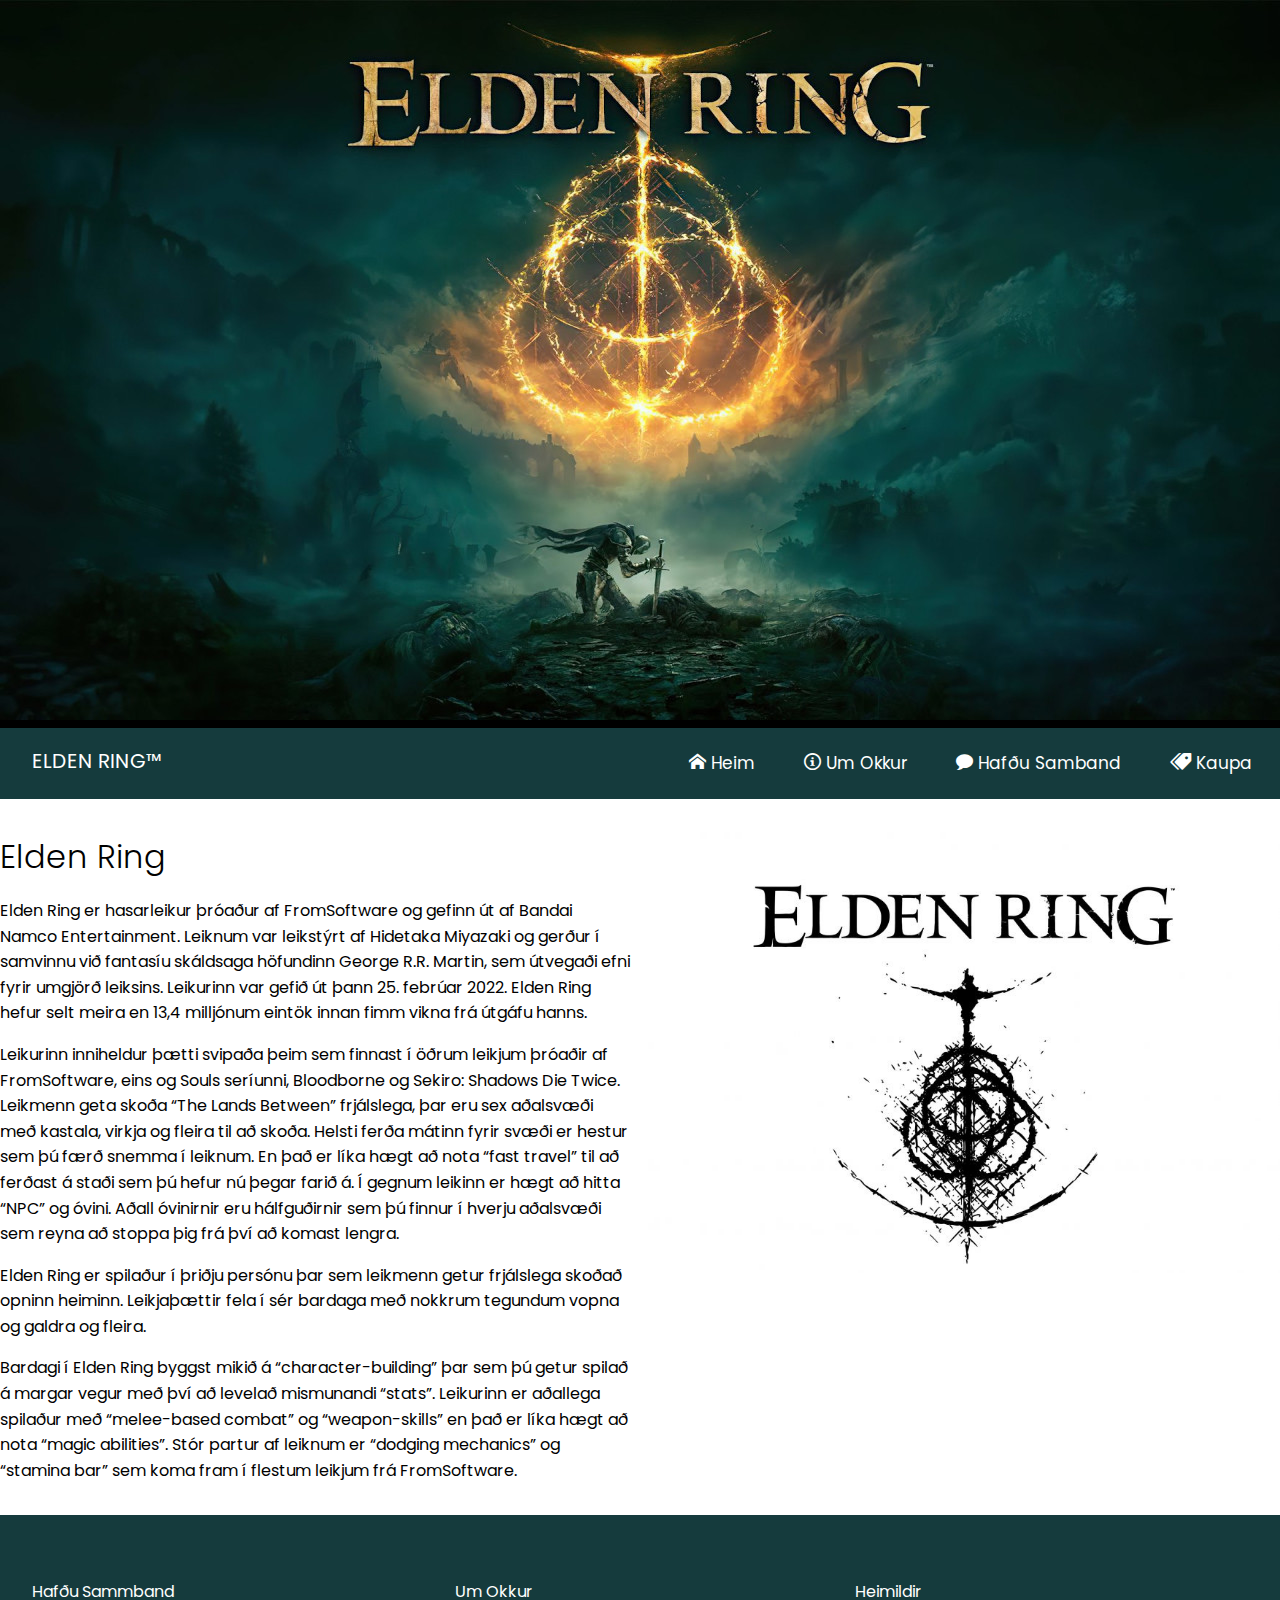
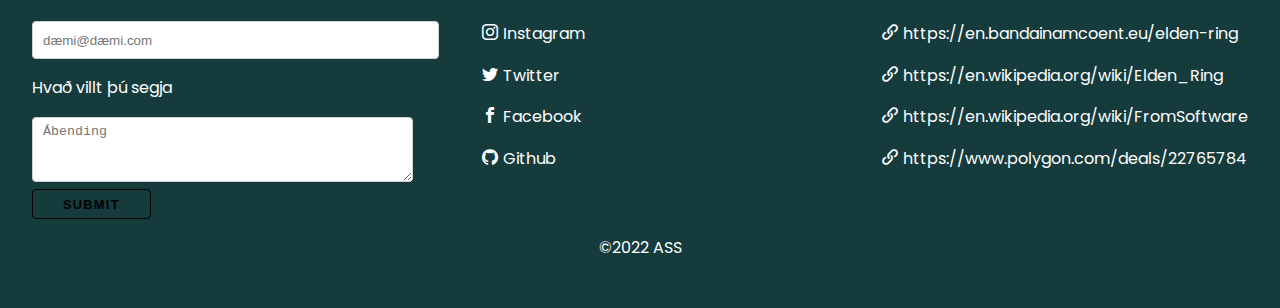
<file: V-7/index.html>
<!DOCTYPE html>
<html lang="is">
<head>
    <meta charset="UTF-8">
    <meta name="viewport" content="width=device-width, initial-scale=1.0">
    <title>Verkefni-7</title>
    <link rel="preconnect" href="https://fonts.googleapis.com">
    <link rel="preconnect" href="https://fonts.gstatic.com" crossorigin>
    <link href="https://fonts.googleapis.com/css2?family=Poppins:wght@500&family=Rokkitt&display=swap" rel="stylesheet">
    <!--link rel="stylesheet" href="css/base.css"-->
    <!--link rel="stylesheet" href="css/grid.css"-->
    <!--link rel="stylesheet" href="css/custom.css"-->
    <link rel="stylesheet" href="css/styles.css">
</head>
<body id="top">
  <div class="background">
    <picture >
      <source media="(min-width: 1281px)" srcset="images/elden-ring-main2K.jpg">
      <source media="(min-width: 961px)" srcset="images/elden-ring-main1K.jpg">
      <source media="(min-width: 481px)" srcset="images/elden-ring-main09K.jpg">
      <img src="images/elden-ring-main04K.jpg">
    </picture>
  </div>
  <nav class="">
    <p class="logo">ELDEN RING&#8482;</p>
    <label for="drop" class="toggle"><span class="icon-menu"></span>Valmynd</label>
    <input type="checkbox" id="drop"/>
    <ul class="menu">
      <li><a href="index.html"><span class="icon-home"></span>Heim</a></li>
      <li><a href="about-us.html"><span class="icon-info"></span>Um Okkur</a></li>
      <li><a href="contact-us.html"><span class="icon-bubble"></span>Hafðu Samband</a></li>
      <li><a href="features.html"><span class="icon-price-tags"></span>Kaupa</a></li>
    </ul>
  </nav>
  <main>
    <section class="container col-2">
      <div>
        <h2>Elden Ring</h2>
        <p>Elden Ring er hasarleikur þróaður af FromSoftware og gefinn út af Bandai Namco Entertainment. Leiknum var leikstýrt af Hidetaka Miyazaki og gerður í samvinnu við fantasíu skáldsaga höfundinn George R.R. Martin, sem útvegaði efni fyrir umgjörð leiksins. Leikurinn var gefið út þann 25. febrúar 2022. Elden Ring hefur selt meira en 13,4 milljónum eintök innan fimm vikna frá útgáfu hanns.</p>
        <p>Leikurinn inniheldur þætti svipaða þeim sem finnast í öðrum leikjum þróaðir af FromSoftware, eins og Souls seríunni, Bloodborne og Sekiro: Shadows Die Twice. Leikmenn geta skoða “The Lands Between” frjálslega, þar eru sex aðalsvæði með kastala, virkja og fleira til að skoða. Helsti ferða mátinn fyrir svæði er hestur sem þú færð snemma í leiknum. En það er líka hægt að nota “fast travel” til að ferðast á staði sem þú hefur nú þegar farið á. Í gegnum leikinn er hægt að hitta “NPC” og óvini. Aðall óvinirnir eru hálfguðirnir sem þú finnur í hverju aðalsvæði sem reyna að stoppa þig frá því að komast lengra.</p>
        <p>Elden Ring er spilaður í þriðju persónu þar sem leikmenn getur frjálslega skoðað opninn heiminn. Leikjaþættir fela í sér bardaga með nokkrum tegundum vopna og galdra og fleira.</p>
        <p>Bardagi í Elden Ring byggst mikið á “character-building” þar sem þú getur spilað á margar vegur með því að levelað mismunandi “stats”. Leikurinn er aðallega spilaður með “melee-based combat” og “weapon-skills” en það er líka hægt að nota “magic abilities”. Stór partur af leiknum er “dodging mechanics”  og “stamina bar” sem koma fram í flestum leikjum frá FromSoftware.</p>      
      </div>
      <div>
        <img class="bounce" src="images/elden-ring-logo.jpg">
        <iframe class="margin2 margin3" style="border-radius:12px" src="https://open.spotify.com/embed/track/0miAunN1ipdzaX7V8WLw8n?utm_source=generator&theme=0" width="100%" height="80" frameBorder="0" allowfullscreen="" allow="autoplay; clipboard-write; encrypted-media; fullscreen; picture-in-picture"></iframe>      </div>
    </section>
  </main>
  <footer class="">
    <section class="container col-3">
      <div>
        <p>Hafðu Sammband</p>
        <form>
          <label for="email abending"></label>
          <input id="email" type="email" name="netfang" size="46" placeholder="dæmi@dæmi.com">
          <p>Hvað villt þú segja</p>
          <label for="abending"></label>
          <textarea name="abending" id="ab" cols="43" rows="10" placeholder="Ábending" required></textarea><br>
          <input type="submit" value="Submit">
        </form>
      </div>
      <div>
        <p>Um Okkur</p>
        <ul class=" ">
          <li><a><span class="icon-instagram"></span>Instagram</a></li>
          <li><a><span class="icon-twitter"></span>Twitter</a></li>
          <li><a><span class="icon-facebook"></span>Facebook</a></li>
          <li><a><span class="icon-github"></span>Github</a></li>
        </ul>
      </div>
      <div>
        <p>Heimildir</p>
        <ul class=" ">
          <li><a><span class="icon-link"></span>https://en.bandainamcoent.eu/elden-ring</a></li>
          <li><a><span class="icon-link"></span>https://en.wikipedia.org/wiki/Elden_Ring</a></li>
          <li><a><span class="icon-link"></span>https://en.wikipedia.org/wiki/FromSoftware</a></li>
          <li><a><span class="icon-link"></span>https://www.polygon.com/deals/22765784</a></li>
        </ul>
      </div>
    </section>
    <p class="copy">&copy;2022 ASS</p>
  </footer>
</body>
</html>
</file>
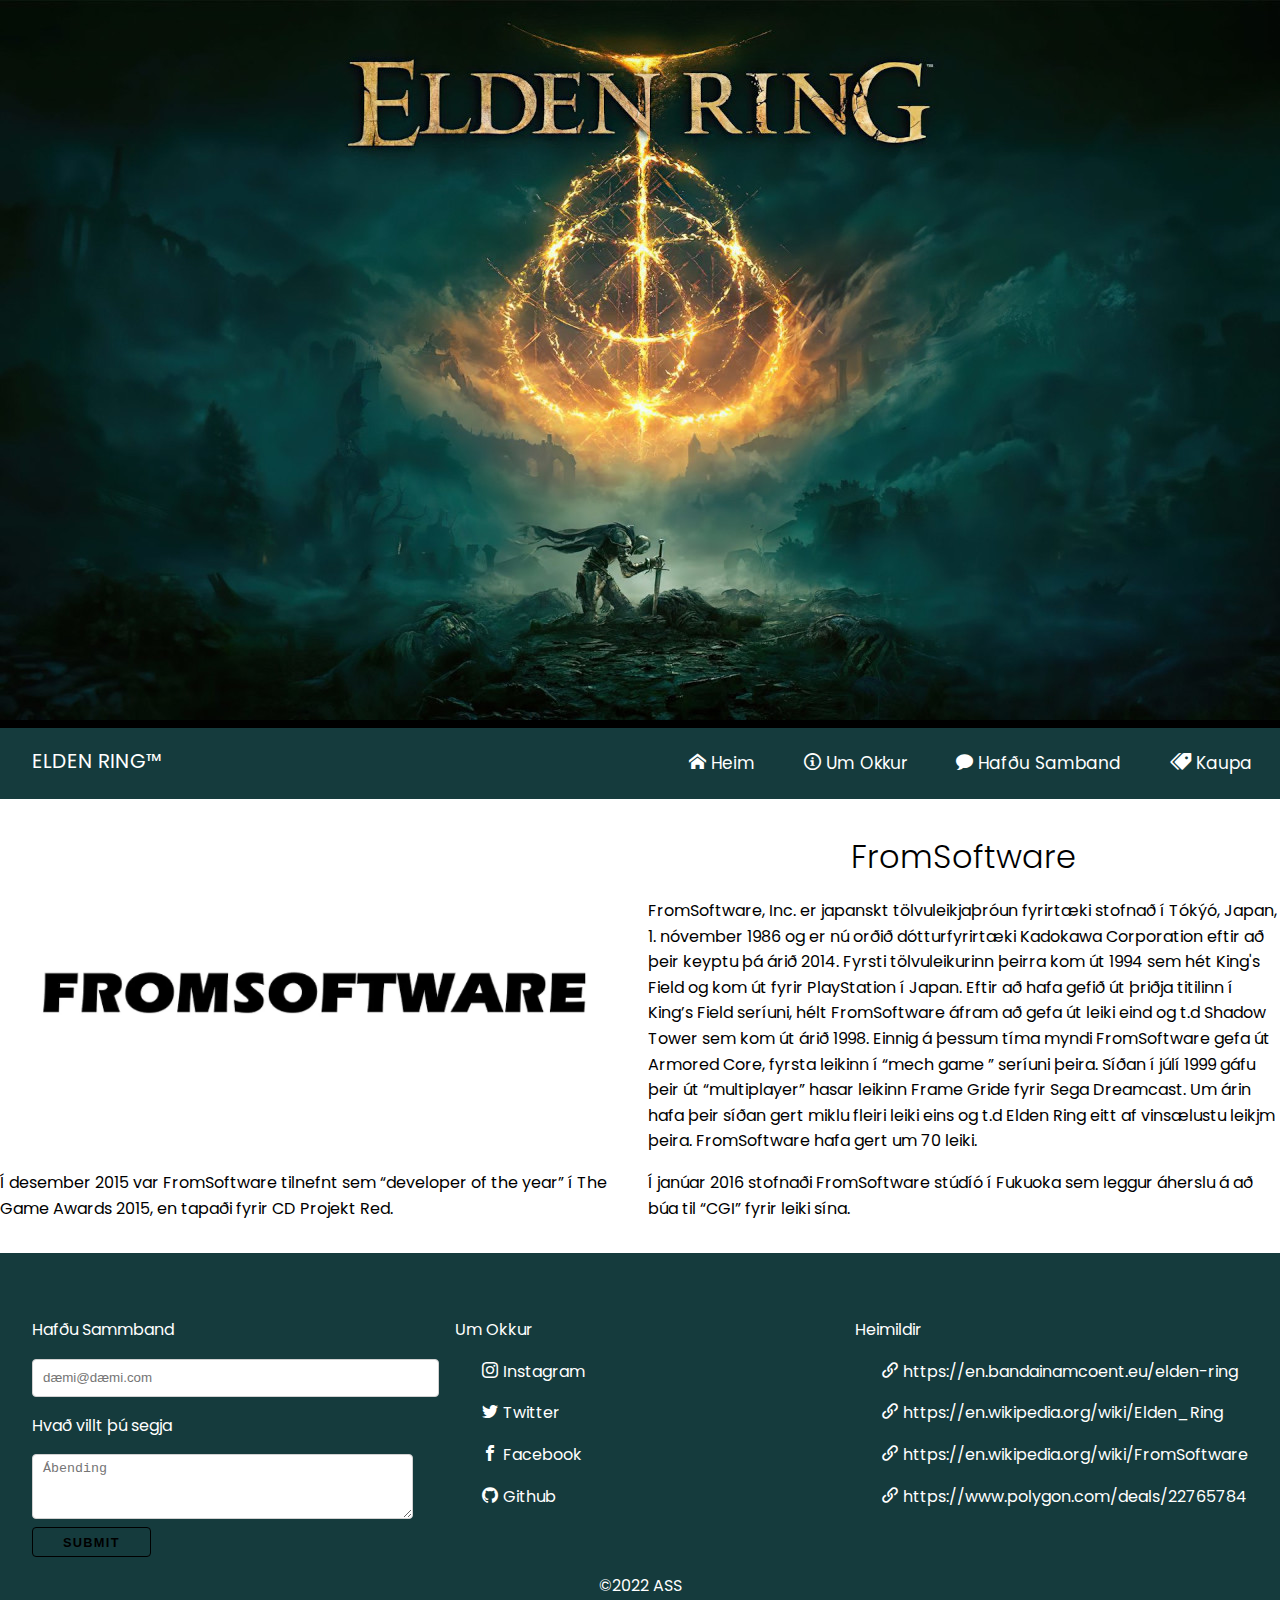
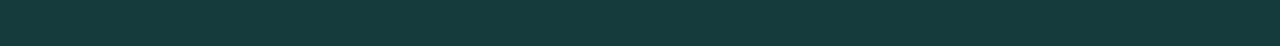
<file: V-7/about-us.html>
<!DOCTYPE html>
<html lang="is">
<head>
    <meta charset="UTF-8">
    <meta name="viewport" content="width=device-width, initial-scale=1.0">
    <title>Verkefni-7</title>
    <link rel="preconnect" href="https://fonts.googleapis.com">
    <link rel="preconnect" href="https://fonts.gstatic.com" crossorigin>
    <link href="https://fonts.googleapis.com/css2?family=Poppins:wght@500&family=Rokkitt&display=swap" rel="stylesheet">
    <!--link rel="stylesheet" href="css/base.css"-->
    <!--link rel="stylesheet" href="css/grid.css"-->
    <!--link rel="stylesheet" href="css/custom.css"-->
    <link rel="stylesheet" href="css/styles.css">
</head>
<body id="top">
  <div class="background">
    <picture >
      <source media="(min-width: 1281px)" srcset="images/elden-ring-main2K.jpg">
      <source media="(min-width: 961px)" srcset="images/elden-ring-main1K.jpg">
      <source media="(min-width: 481px)" srcset="images/elden-ring-main09K.jpg">
      <img src="images/elden-ring-main04K.jpg">
    </picture>
  </div>
  <nav class="">
    <p class="logo">ELDEN RING&#8482;</p>
    <label for="drop" class="toggle"><span class="icon-menu"></span>Valmynd</label>
    <input type="checkbox" id="drop"/>
    <ul class="menu">
      <li><a href="index.html"><span class="icon-home"></span>Heim</a></li>
      <li><a href="about-us.html"><span class="icon-info"></span>Um Okkur</a></li>
      <li><a href="contact-us.html"><span class="icon-bubble"></span>Hafðu Samband</a></li>
      <li><a href="features.html"><span class="icon-price-tags"></span>Kaupa</a></li>
    </ul>
  </nav>
  <main>
    <section class="container col-2">
      <div>
        <img src="images/FromSoftware_logo-O.png">
        <p class="margin1">Í desember 2015 var FromSoftware tilnefnt sem “developer of the year” í The Game Awards 2015, en tapaði fyrir CD Projekt Red.</p>
      </div>
      <div>
        <h2 class="center">FromSoftware</h2>
        <p>FromSoftware, Inc. er japanskt tölvuleikjaþróun fyrirtæki stofnað í Tókýó, Japan, 1. nóvember 1986 og er nú orðið dótturfyrirtæki Kadokawa Corporation eftir að þeir keyptu þá árið 2014. Fyrsti tölvuleikurinn þeirra kom út 1994 sem hét King's Field og kom út fyrir PlayStation í Japan. Eftir að hafa gefið út þriðja titilinn í King’s Field seríuni, hélt FromSoftware áfram að gefa út leiki eind og t.d Shadow Tower sem kom út árið 1998. Einnig á þessum tíma myndi FromSoftware gefa út Armored Core, fyrsta leikinn í “mech game ” seríuni þeira. Síðan í júlí 1999 gáfu þeir út “multiplayer” hasar leikinn Frame Gride fyrir Sega Dreamcast. Um árin hafa þeir síðan gert miklu fleiri leiki eins og t.d Elden Ring eitt af vinsælustu leikjm þeira. FromSoftware hafa gert um 70 leiki.</p>
        <p>Í janúar 2016 stofnaði FromSoftware stúdíó í Fukuoka sem leggur áherslu á að búa til “CGI” fyrir leiki sína.</p>
      </div>
    </section>
  </main>
  <footer class="">
    <section class="container col-3">
      <div>
        <p>Hafðu Sammband</p>
        <form>
          <label for="email abending"></label>
          <input id="email" type="email" name="netfang" size="46" placeholder="dæmi@dæmi.com">
          <p>Hvað villt þú segja</p>
          <label for="abending"></label>
          <textarea name="abending" id="ab" cols="43" rows="10" placeholder="Ábending" required></textarea><br>
          <input type="submit" value="Submit">
        </form>
      </div>
      <div>
        <p>Um Okkur</p>
        <ul class=" ">
          <li><a><span class="icon-instagram"></span>Instagram</a></li>
          <li><a><span class="icon-twitter"></span>Twitter</a></li>
          <li><a><span class="icon-facebook"></span>Facebook</a></li>
          <li><a><span class="icon-github"></span>Github</a></li>
        </ul>
      </div>
      <div>
        <p>Heimildir</p>
        <ul class=" ">
          <li><a><span class="icon-link"></span>https://en.bandainamcoent.eu/elden-ring</a></li>
          <li><a><span class="icon-link"></span>https://en.wikipedia.org/wiki/Elden_Ring</a></li>
          <li><a><span class="icon-link"></span>https://en.wikipedia.org/wiki/FromSoftware</a></li>
          <li><a><span class="icon-link"></span>https://www.polygon.com/deals/22765784</a></li>
        </ul>
      </div>
    </section>
    <p class="copy">&copy;2022 ASS</p>
  </footer>
</body>
</html>
</file>
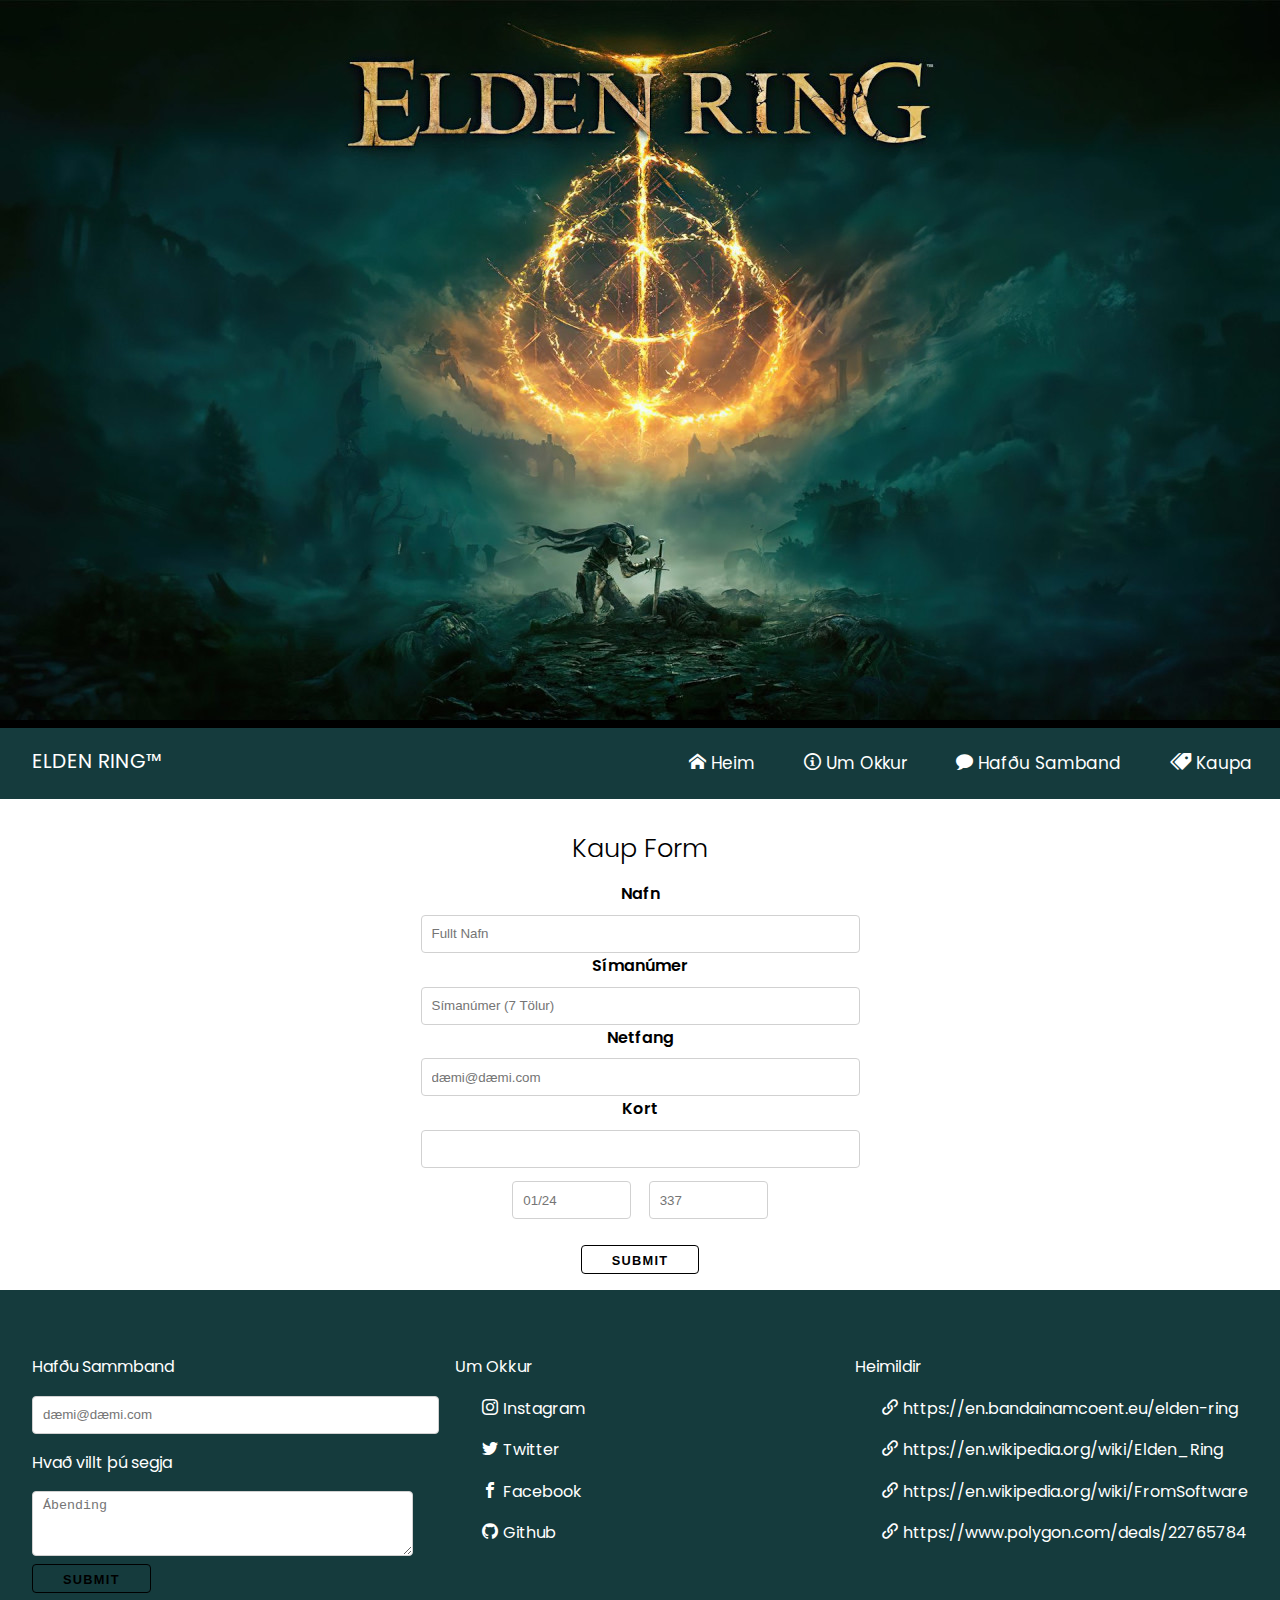
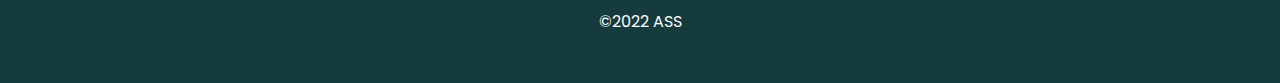
<file: V-7/buy.html>
<!DOCTYPE html>
<html lang="is">
<head>
    <meta charset="UTF-8">
    <meta name="viewport" content="width=device-width, initial-scale=1.0">
    <title>Verkefni-7</title>
    <link rel="preconnect" href="https://fonts.googleapis.com">
    <link rel="preconnect" href="https://fonts.gstatic.com" crossorigin>
    <link href="https://fonts.googleapis.com/css2?family=Poppins:wght@500&family=Rokkitt&display=swap" rel="stylesheet">
    <!--link rel="stylesheet" href="css/base.css"-->
    <!--link rel="stylesheet" href="css/grid.css"-->
    <!--link rel="stylesheet" href="css/custom.css"-->
    <link rel="stylesheet" href="css/styles.css">
</head>
<body id="top">
  <div class="background">
    <picture >
      <source media="(min-width: 1281px)" srcset="images/elden-ring-main2K.jpg">
      <source media="(min-width: 961px)" srcset="images/elden-ring-main1K.jpg">
      <source media="(min-width: 481px)" srcset="images/elden-ring-main09K.jpg">
      <img src="images/elden-ring-main04K.jpg">
    </picture>
  </div>
  <nav class="">
    <p class="logo">ELDEN RING&#8482;</p>
    <label for="drop" class="toggle"><span class="icon-menu"></span>Valmynd</label>
    <input type="checkbox" id="drop"/>
    <ul class="menu">
      <li><a href="index.html"><span class="icon-home"></span>Heim</a></li>
      <li><a href="about-us.html"><span class="icon-info"></span>Um Okkur</a></li>
      <li><a href="contact-us.html"><span class="icon-bubble"></span>Hafðu Samband</a></li>
      <li><a href="features.html"><span class="icon-price-tags"></span>Kaupa</a></li>
    </ul>
  </nav>
  <main>
    <section class="container col-1">
      <div class="all-center">
        <h3>Kaup Form</h2>
        <form>
          <label for="nafn">Nafn</label>
          <input type="text" id="nafn" name="nafn" placeholder="Fullt Nafn" size="50" required>
          <label for="Snr">Símanúmer</label>
          <input type="text" id="Snr" name="Snr" placeholder="Símanúmer (7 Tölur)" maxlength="7" size="50" required>
          <label for="NF">Netfang</label>
          <input type="email" id="NF" name="NF" placeholder="dæmi@dæmi.com" size="50"><br>
          <label for="kort">Kort</label>
          <input type="text" id="kort" max="12" size="50" required><br>
          <input type="text" class="margin1" maxlength="5" placeholder="01/24" size="10" required> <input type="text" class="margin1 margin2" maxlength="3" placeholder="337" size="10" required><br><br>
          <input type="submit" value="Submit"> 
        </form>
      </div>
    </section>
  </main>
  <footer class="">
    <section class="container col-3">
      <div>
        <p>Hafðu Sammband</p>
        <form>
          <label for="email abending"></label>
          <input id="email" type="email" name="netfang" size="46" placeholder="dæmi@dæmi.com">
          <p>Hvað villt þú segja</p>
          <label for="abending"></label>
          <textarea name="abending" id="ab" cols="43" rows="10" placeholder="Ábending" required></textarea><br>
          <input type="submit" value="Submit">
        </form>
      </div>
      <div>
        <p>Um Okkur</p>
        <ul class=" ">
          <li><a><span class="icon-instagram"></span>Instagram</a></li>
          <li><a><span class="icon-twitter"></span>Twitter</a></li>
          <li><a><span class="icon-facebook"></span>Facebook</a></li>
          <li><a><span class="icon-github"></span>Github</a></li>
        </ul>
      </div>
      <div>
        <p>Heimildir</p>
        <ul class=" ">
          <li><a><span class="icon-link"></span>https://en.bandainamcoent.eu/elden-ring</a></li>
          <li><a><span class="icon-link"></span>https://en.wikipedia.org/wiki/Elden_Ring</a></li>
          <li><a><span class="icon-link"></span>https://en.wikipedia.org/wiki/FromSoftware</a></li>
          <li><a><span class="icon-link"></span>https://www.polygon.com/deals/22765784</a></li>
        </ul>
      </div>
    </section>
    <p class="copy">&copy;2022 ASS</p>
  </footer>
</body>
</html>
</file>
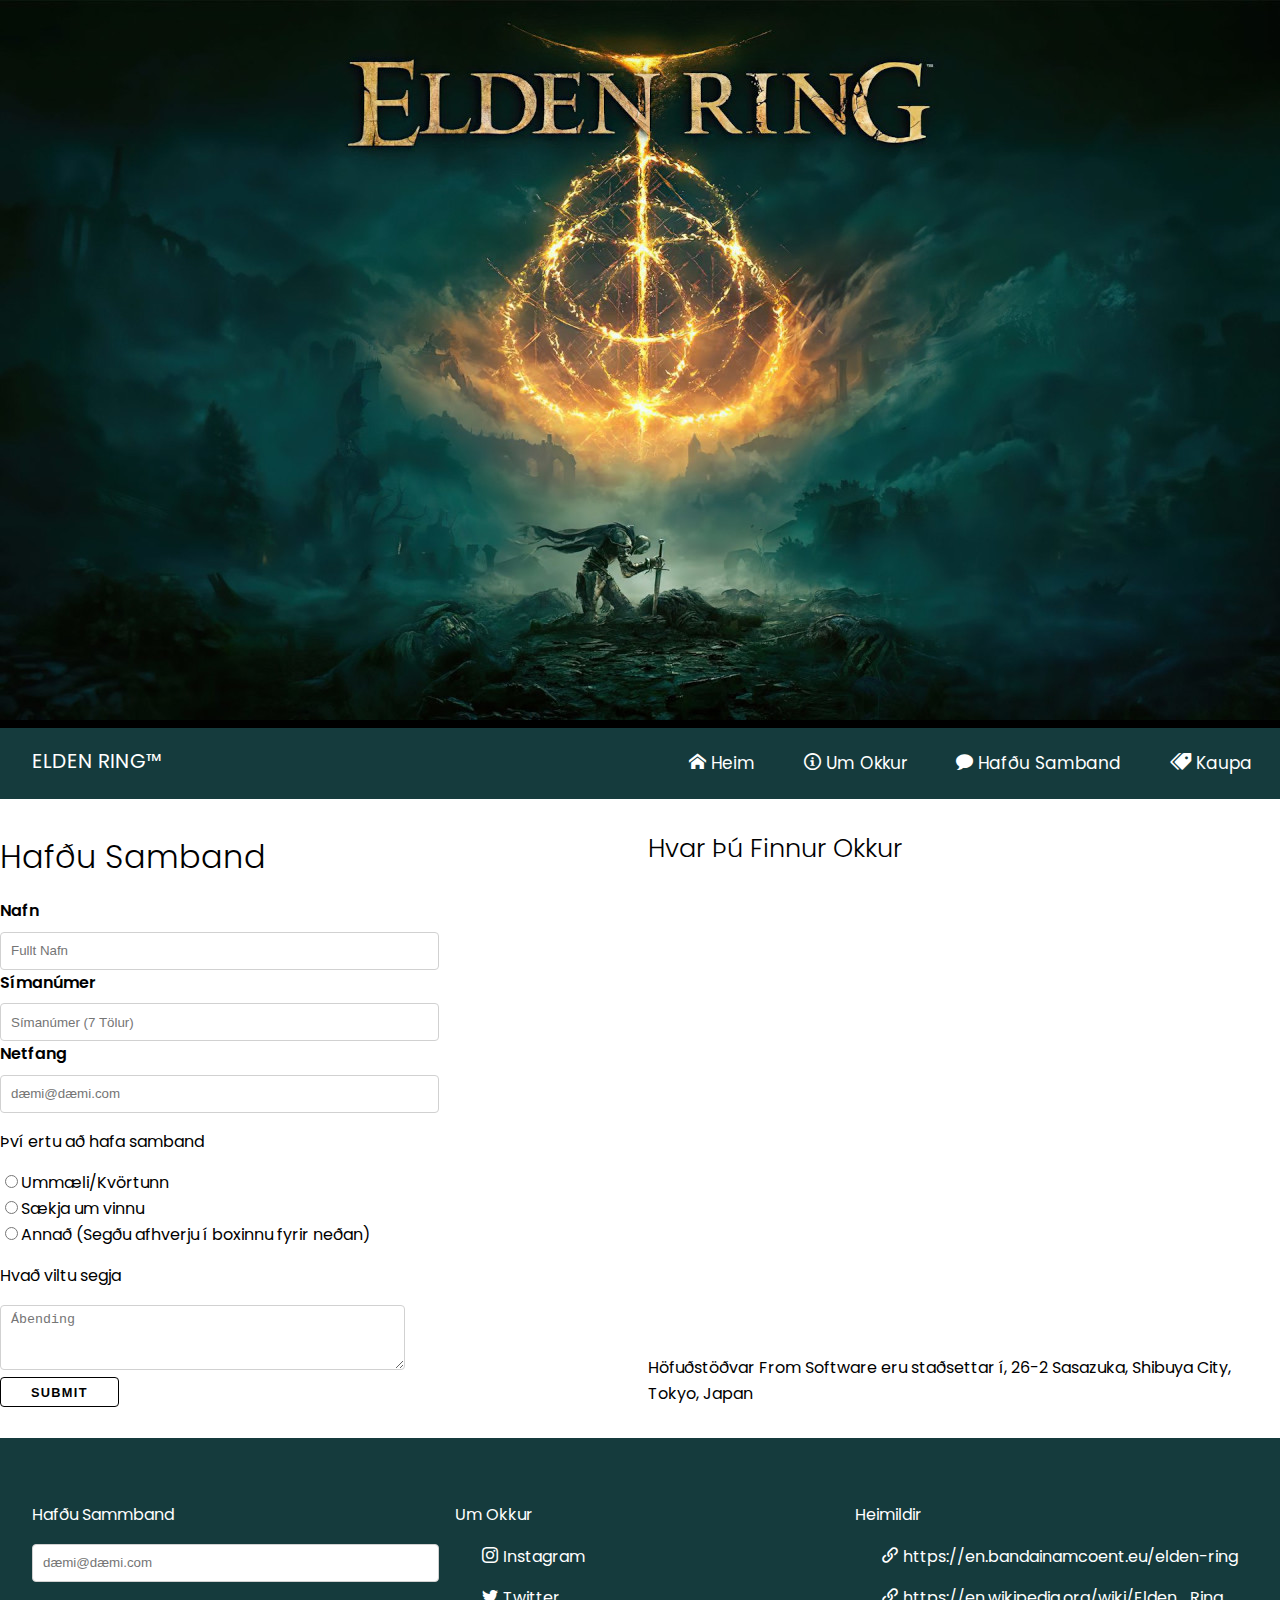
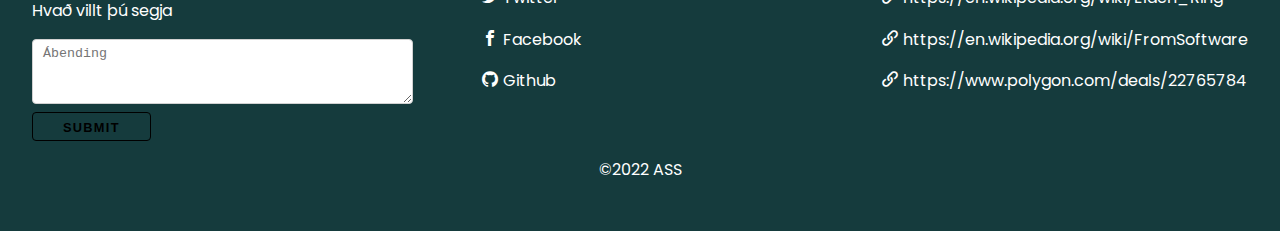
<file: V-7/contact-us.html>
<!DOCTYPE html>
<html lang="is">
<head>
    <meta charset="UTF-8">
    <meta name="viewport" content="width=device-width, initial-scale=1.0">
    <title>Verkefni-7</title>
    <link rel="preconnect" href="https://fonts.googleapis.com">
    <link rel="preconnect" href="https://fonts.gstatic.com" crossorigin>
    <link href="https://fonts.googleapis.com/css2?family=Poppins:wght@500&family=Rokkitt&display=swap" rel="stylesheet">
    <!--link rel="stylesheet" href="css/base.css"-->
    <!--link rel="stylesheet" href="css/grid.css"-->
    <!--link rel="stylesheet" href="css/custom.css"-->
    <link rel="stylesheet" href="css/styles.css">
</head>
<body id="top">
  <div class="background">
    <picture >
      <source media="(min-width: 1281px)" srcset="images/elden-ring-main2K.jpg">
      <source media="(min-width: 961px)" srcset="images/elden-ring-main1K.jpg">
      <source media="(min-width: 481px)" srcset="images/elden-ring-main09K.jpg">
      <img src="images/elden-ring-main04K.jpg">
    </picture>
  </div>
  <nav class="">
    <p class="logo">ELDEN RING&#8482;</p>
    <label for="drop" class="toggle"><span class="icon-menu"></span>Valmynd</label>
    <input type="checkbox" id="drop"/>
    <ul class="menu">
      <li><a href="index.html"><span class="icon-home"></span>Heim</a></li>
      <li><a href="about-us.html"><span class="icon-info"></span>Um Okkur</a></li>
      <li><a href="contact-us.html"><span class="icon-bubble"></span>Hafðu Samband</a></li>
      <li><a href="features.html"><span class="icon-price-tags"></span>Kaupa</a></li>
    </ul>
  </nav>
  <main>
    <section class="container col-2">
      <div>
        <h2>Hafðu Samband</h2>
        <form>
          <label for="nafn">Nafn</label>
          <input type="text" id="nafn" name="nafn" placeholder="Fullt Nafn" size="50">
          <label for="Snr">Símanúmer</label>
          <input type="text" id="Snr" name="Snr" placeholder="Símanúmer (7 Tölur)" maxlength="7" size="50">
          <label for="NF">Netfang</label>
          <input id="email" type="email" name="netfang" size="50" placeholder="dæmi@dæmi.com">
          <p>Því ertu að hafa samband</p>
          <input type="radio" name="astaeda" value="a">Ummæli/Kvörtunn<br>
          <input type="radio" name="astaeda" value="b">Sækja um vinnu<br>
          <input type="radio" name="astaeda" value="c">Annað (Segðu afhverju í boxinnu fyrir neðan)<br>
          <p>Hvað viltu segja</p>
          <textarea name="abending" id="ab" cols="46" rows="12" placeholder="Ábending"></textarea><br>
          <input type="submit" value="Submit">
        </form>
      </div>
      <div>
        <h3>Hvar Þú Finnur Okkur</h3>
        <iframe class="center" src="https://www.google.com/maps/embed?pb=!1m18!1m12!1m3!1d3241.1483106523715!2d139.66010395127628!3d35.67334998009883!2m3!1f0!2f0!3f0!3m2!1i1024!2i768!4f13.1!3m3!1m2!1s0x6018f31aee607a17%3A0xb19b1bca69774bb8!2sFrom%20Software!5e0!3m2!1sen!2sis!4v1652374898666!5m2!1sen!2sis" width="450" height="450" style="border:0;" allowfullscreen="" loading="lazy" referrerpolicy="no-referrer-when-downgrade"></iframe>
        <p>Höfuðstöðvar From Software eru staðsettar í, 26-2 Sasazuka, Shibuya City, Tokyo, Japan</p>
      </div>
    </section>
  </main>
  <footer class="">
    <section class="container col-3">
      <div>
        <p>Hafðu Sammband</p>
        <form>
          <label for="email abending"></label>
          <input id="email" type="email" name="netfang" size="46" placeholder="dæmi@dæmi.com">
          <p>Hvað villt þú segja</p>
          <label for="abending"></label>
          <textarea name="abending" id="ab" cols="43" rows="10" placeholder="Ábending" required></textarea><br>
          <input type="submit" value="Submit">
        </form>
      </div>
      <div>
        <p>Um Okkur</p>
        <ul class=" ">
          <li><a><span class="icon-instagram"></span>Instagram</a></li>
          <li><a><span class="icon-twitter"></span>Twitter</a></li>
          <li><a><span class="icon-facebook"></span>Facebook</a></li>
          <li><a><span class="icon-github"></span>Github</a></li>
        </ul>
      </div>
      <div>
        <p>Heimildir</p>
        <ul class=" ">
          <li><a><span class="icon-link"></span>https://en.bandainamcoent.eu/elden-ring</a></li>
          <li><a><span class="icon-link"></span>https://en.wikipedia.org/wiki/Elden_Ring</a></li>
          <li><a><span class="icon-link"></span>https://en.wikipedia.org/wiki/FromSoftware</a></li>
          <li><a><span class="icon-link"></span>https://www.polygon.com/deals/22765784</a></li>
        </ul>
      </div>
    </section>
    <p class="copy">&copy;2022 ASS</p>
  </footer>
</body>
</html>
</file>
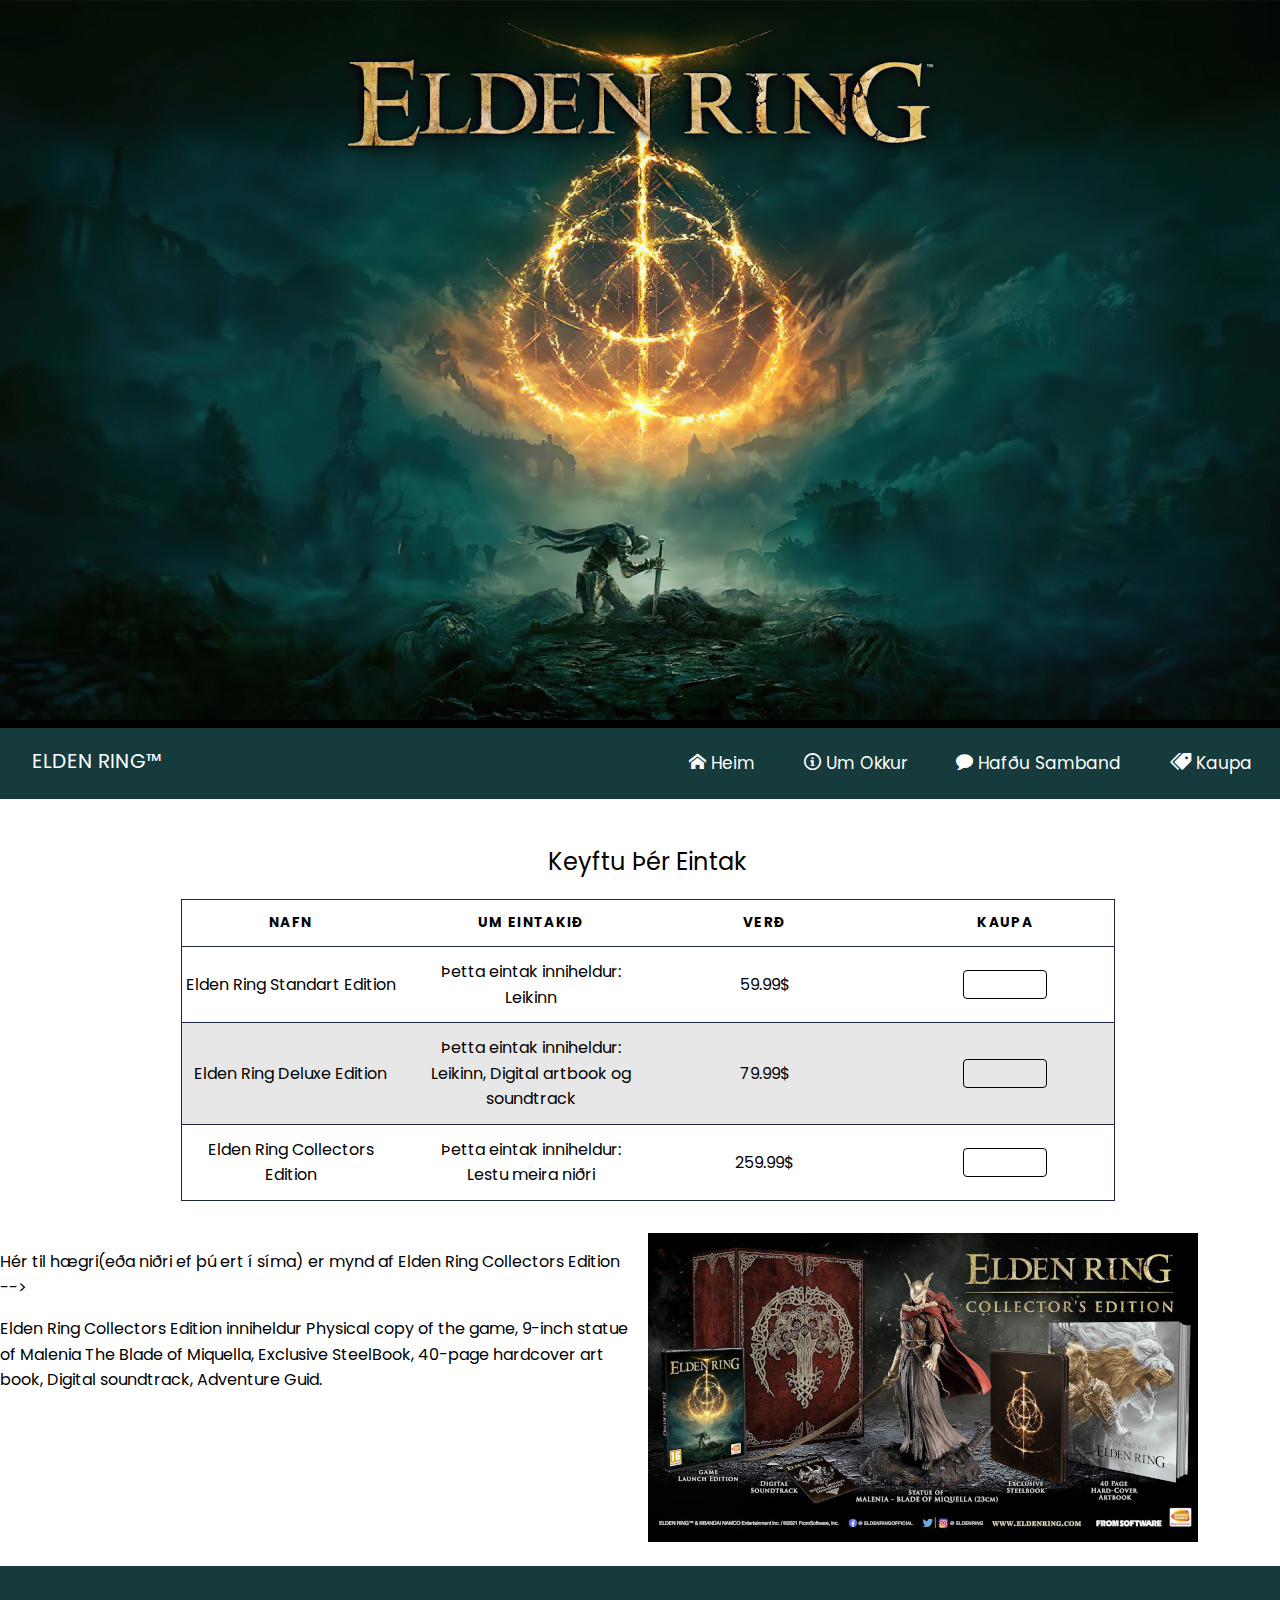
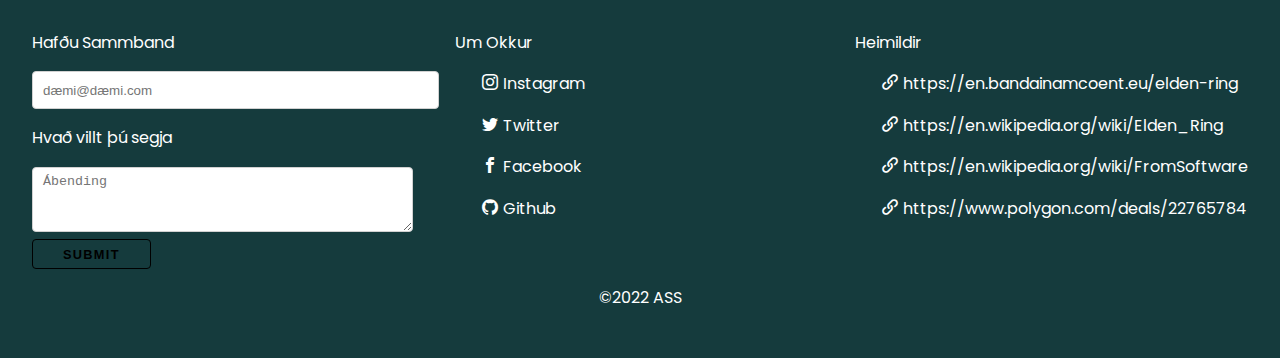
<file: V-7/features.html>
<!DOCTYPE html>
<html lang="is">
<head>
    <meta charset="UTF-8">
    <meta name="viewport" content="width=device-width, initial-scale=1.0">
    <title>Verkefni-7</title>
    <link rel="preconnect" href="https://fonts.googleapis.com">
    <link rel="preconnect" href="https://fonts.gstatic.com" crossorigin>
    <link href="https://fonts.googleapis.com/css2?family=Poppins:wght@500&family=Rokkitt&display=swap" rel="stylesheet">
    <!--link rel="stylesheet" href="css/base.css"-->
    <!--link rel="stylesheet" href="css/grid.css"-->
    <!--link rel="stylesheet" href="css/custom.css"-->
    <link rel="stylesheet" href="css/styles.css">
</head>
<body id="top">
  <div class="background">
    <picture >
      <source media="(min-width: 1281px)" srcset="images/elden-ring-main2K.jpg">
      <source media="(min-width: 961px)" srcset="images/elden-ring-main1K.jpg">
      <source media="(min-width: 481px)" srcset="images/elden-ring-main09K.jpg">
      <img src="images/elden-ring-main04K.jpg">
    </picture>
  </div>
  <nav class="">
    <p class="logo">ELDEN RING&#8482;</p>
    <label for="drop" class="toggle"><span class="icon-menu"></span>Valmynd</label>
    <input type="checkbox" id="drop"/>
    <ul class="menu">
      <li><a href="index.html"><span class="icon-home"></span>Heim</a></li>
      <li><a href="about-us.html"><span class="icon-info"></span>Um Okkur</a></li>
      <li><a href="contact-us.html"><span class="icon-bubble"></span>Hafðu Samband</a></li>
      <li><a href="features.html"><span class="icon-price-tags"></span>Kaupa</a></li>
    </ul>
  </nav>
  <main>
    <section class="container col-1">
      <div class="schedule">
        <table>
          <caption>Keyftu Þér Eintak</caption>
          <thead>
              <tr> 
                  <th scope="col">NAFN</th>
                  <th scope="col">UM EINTAKIÐ</th>
                  <th scope="col">VERÐ</th>
                  <th scope="col">KAUPA</th>
              </tr>
          </thead>
          <tbody>
              <tr>
                  <td data-label="NAFN" scope="row">Elden Ring Standart Edition</td>
                  <td data-label="UM EINTAKIÐ">Þetta eintak inniheldur: Leikinn</td>
                  <td data-label="VERÐ">59.99$</td>
                  <td data-label="KAUPA"><button><a href="buy.html"></a></button></td>
              </tr>
              <tr>
                <td data-label="NAFN" scope="row">Elden Ring Deluxe Edition</td>
                <td data-label="UM EINTAKIÐ">Þetta eintak inniheldur: Leikinn, Digital artbook og soundtrack</td>
                <td data-label="VERÐ">79.99$</td>
                <td data-label="KAUPA"><button><a href="buy.html"></a></button></td>              
              </tr>
              <tr>
                <td data-label="NAFN" scope="row">Elden Ring Collectors Edition</td>
                <td data-label="UM EINTAKIÐ">Þetta eintak inniheldur: Lestu meira niðri</td>
                <td data-label="VERÐ">259.99$</td>
                <td data-label="KAUPA"><button><a href="buy.html"></a></button></td>
              </tr>
          </tbody>
        </table>
      </div>
      </section>
      <section class="container col-2">
      <div>
        <p>Hér til hægri(eða niðri ef þú ert í síma) er mynd af Elden Ring Collectors Edition --></p>
        <p>Elden Ring Collectors Edition inniheldur Physical copy of the game, 9-inch statue of Malenia The Blade of Miquella, Exclusive SteelBook, 40-page hardcover art book, Digital soundtrack, Adventure Guid.</p>
      </div>
      <div>
        <img src="images/elden-ring-collectors-edition05K.jpg">
      </div>
    </section>
  </main>
  <footer class="">
    <section class="container col-3">
      <div>
        <p>Hafðu Sammband</p>
        <form>
          <label for="email abending"></label>
          <input id="email" type="email" name="netfang" size="46" placeholder="dæmi@dæmi.com">
          <p>Hvað villt þú segja</p>
          <label for="abending"></label>
          <textarea name="abending" id="ab" cols="43" rows="10" placeholder="Ábending" required></textarea><br>
          <input type="submit" value="Submit">
        </form>
      </div>
      <div>
        <p>Um Okkur</p>
        <ul class=" ">
          <li><a><span class="icon-instagram"></span>Instagram</a></li>
          <li><a><span class="icon-twitter"></span>Twitter</a></li>
          <li><a><span class="icon-facebook"></span>Facebook</a></li>
          <li><a><span class="icon-github"></span>Github</a></li>
        </ul>
      </div>
      <div>
        <p>Heimildir</p>
        <ul class=" ">
          <li><a><span class="icon-link"></span>https://en.bandainamcoent.eu/elden-ring</a></li>
          <li><a><span class="icon-link"></span>https://en.wikipedia.org/wiki/Elden_Ring</a></li>
          <li><a><span class="icon-link"></span>https://en.wikipedia.org/wiki/FromSoftware</a></li>
          <li><a><span class="icon-link"></span>https://www.polygon.com/deals/22765784</a></li>
        </ul>
      </div>
    </section>
    <p class="copy">&copy;2022 ASS</p>
  </footer>
</body>
</html>
</file>
<file: V-1/css/base.css>
/* CSS boilerplate  */

/* Table of contents
––––––––––––––––––––––––––––––––––––––––––––––––––
  - Smooth Scroll
  - Base Styles 
  - Typography 
  - Links
  - Buttons
  - Forms
  - Lists
  - Code
  - Tables
  - Images
  - Media Queries
*/

html {
  scroll-behavior: smooth;
}

/* Base Styles
–––––––––––––––––––––––––––––––––––––––––––––––––– */
body {
  margin: 0;
  font-size: 1em;
  line-height: 1.6;
  font-weight: 400;
  font-family: 'Roboto Slab', serif;
  color: #222; 
}
  
/* Typography
–––––––––––––––––––––––––––––––––––––––––––––––––– */
h1, h2, h3 {
  font-weight: 300; 
  margin: .5em 0;

}
h4, h5, h6 {
  font-weight: 700; 
}
h1 { font-size: 2.0em; line-height: 1.6;  }
h2 { font-size: 1.6em; line-height: 1.6; }
h3 { font-size: 1.3em; line-height: 1.6;  }

.centre {
  text-align: center;
}
.right {
  text-align: right;
}
.justify {
  text-align: justify;
}
/* Links
–––––––––––––––––––––––––––––––––––––––––––––––––– */
a {
  color: #06664e; }
a:hover,
a:visited {
  color: #0FA0CE; }

/* Buttons
–––––––––––––––––––––––––––––––––––––––––––––––––– */
.button,
button,
input[type="submit"],
input[type="reset"],
input[type="button"] {
  display: inline-block;
  height: 2.3em;
  padding: 2px 30px;
  color: #555;
  text-align: center;
  font-size: .8em;
  font-weight: 600;
  line-height: 2em;
  letter-spacing: .1em;
  text-transform: uppercase;
  text-decoration: none;
  white-space: nowrap;
  background-color: transparent;
  border-radius: 4px;
  border: 1px solid #bbb;
  cursor: pointer;
  box-sizing: border-box; }

.button:hover,
button:hover,
input[type="submit"]:hover,
input[type="reset"]:hover,
input[type="button"]:hover,
.button:focus,
button:focus,
input[type="submit"]:focus,
input[type="reset"]:focus,
input[type="button"]:focus {
  color: #333;
  border-color: #888;
  outline: 0; }

.button.button-primary,
button.button-primary,
input[type="submit"].button-primary,
input[type="reset"].button-primary,
input[type="button"].button-primary {
  color: #FFF;
  background-color: #06664e;
  border-color: #06664e; }

.button.button-primary:hover,
button.button-primary:hover,
input[type="submit"].button-primary:hover,
input[type="reset"].button-primary:hover,
input[type="button"].button-primary:hover,
.button.button-primary:focus,
button.button-primary:focus,
input[type="submit"].button-primary:focus,
input[type="reset"].button-primary:focus,
input[type="button"].button-primary:focus {
  color: #FFF;
  background-color: #1EAEDB;
  border-color: #1EAEDB; }


/* Forms
–––––––––––––––––––––––––––––––––––––––––––––––––– */
input[type="email"],
input[type="number"],
input[type="search"],
input[type="text"],
input[type="tel"],
input[type="url"],
input[type="password"],
textarea,
select {
  height: 38px;
  padding: 6px 10px; /* The 6px vertically centers text on FF, ignored by Webkit */
  background-color: #fff;
  border: 1px solid #D1D1D1;
  border-radius: 4px;
  box-shadow: none;
  box-sizing: border-box; }

/* Removes awkward default styles on some inputs for iOS */
input[type="email"],
input[type="number"],
input[type="search"],
input[type="text"],
input[type="tel"],
input[type="url"],
input[type="password"],
textarea {
  -webkit-appearance: none;
     -moz-appearance: none;
          appearance: none; }


textarea {
  min-height: 65px;
  padding-top: 6px;
  padding-bottom: 6px; }
input[type="email"]:focus,
input[type="number"]:focus,
input[type="search"]:focus,
input[type="text"]:focus,
input[type="tel"]:focus,
input[type="url"]:focus,
input[type="password"]:focus,
textarea:focus,
select:focus {
  border: 1px solid #007ca1;
  outline: 0; }

label,
legend {
  display: block;
  margin-bottom: .5em;
  font-weight: 600; }

fieldset {
  padding: 0;
  border-width: 0; }

input[type="checkbox"],
input[type="radio"] {
  display: inline; }

label > .label-body {
  display: inline-block;
  margin-left: .5em;
  font-weight: normal; }


/* Lists
–––––––––––––––––––––––––––––––––––––––––––––––––– */
ul {
  list-style: circle inside; }
ol {
  list-style: decimal inside; }
ol, ul {
  padding-left: 0;
  margin-top: 0; }
ul ul,
ul ol,
ol ol,
ol ul {
  margin: 1em 0 1em 3em;
}
li {
  margin-bottom: 1em; }


/* Code
–––––––––––––––––––––––––––––––––––––––––––––––––– */
code {
  padding: .2em .5em;
  margin: 0 .2em;
  font-size: 90%;
  white-space: nowrap;
  background: #F1F1F1;
  border: 1px solid #E1E1E1;
  border-radius: 4px; }
pre > code {
  display: block;
  padding: 1em 1em;
  white-space: pre; }


/* Tables
–––––––––––––––––––––––––––––––––––––––––––––––––– */
table {
  border-collapse: collapse;
}
th,
td {
  padding: 12px 15px;
  text-align: left;
  border-bottom: 1px solid #c4c3c3; }
th:first-child,
td:first-child {
  padding-left: 0; }
th:last-child,
td:last-child {
  padding-right: 0; }


/* Images
–––––––––––––––––––––––––––––––––––––––––––––––––– */
img {
  max-width: 100%;
  height: auto;
}
figure {
  margin: 0;
}
/* Media Queries
–––––––––––––––––––––––––––––––––––––––––––––––––– */

/* Larger than mobile 
@media screen and (min-width: 30em) {}
*/
/* Larger than phablet (also point when grid becomes active) 
@media screen and (min-width: 37.5em) {}
*/
/* Larger than tablet */
@media screen and (min-width: 48em) {
  h1 { 
    font-size: 3.0em; 
    line-height: 1.6;
    margin: 0.5em 0;  
  }
  h2 { 
    font-size: 2em; 
    line-height: 1.6; 
    margin-bottom: 0.5em;  
  }
  h3 { 
    font-size: 1.6em; 
    line-height: 1.6;  
  }
}

-/* Larger than desktop 
@media screen and (min-width: 60em) {}
*/
/* Larger than Desktop HD 
@media screen and (min-width: 100em) {}
*/
</file>
<file: V-1/css/grid.css>
/* - Veljið ykkar Grid lausn: https://gridbyexample.com/examples/ */

/* 6 dálka grid -  Mobile up 
–––––––––––––––––––––––––––––––––––––––––––––––––– */
.col-1,
.col-2,
.col-3,
.col-4,
.col-5,
.col-6 {
  display: grid;
  grid-template-columns: 1fr;
  row-gap: 1em;
}
.container {
  padding:1em;
}
/* vinnurammi */
.rammi {
  margin: 1em 0;
}
.rammi div{
  border: 1px dotted;
  text-align: center;
}


/* Media Queries
–––––––––––––––––––––––––––––––––––––––––––––––––– */

/* Larger than mobile */
@media screen and (min-width: 30em) {}

/* Larger than phablet (also point when grid becomes active) */
@media screen and (min-width: 37.5em) {
  .col-2,
  .col-4 {
    display: grid;
    grid-template-columns: 1fr 1fr;
    grid-gap:1em;
  }
  .col-3,
  .col-5,
  .col-6 {
    grid-template-columns: 1fr 1fr 1fr;
    grid-gap:1em;
  }
}

/* Larger than mobile */
@media screen and (min-width: 48em) {
  .col-4 {
    grid-template-columns: repeat(4, 1fr);
  }
  .col-5 {
    grid-template-columns: repeat(5, 1fr);
  }
  .col-6 {
    grid-template-columns: repeat(6, 1fr);
  }
}

/* Larger than tablet */
@media screen and (min-width: 60em) {
  .container {
    max-width: 60em;
    margin: 1em auto;
    padding: 0;
  }
}

/* Larger than Desktop HD */
@media (min-width: 80em) {
  .container {
    max-width: 80em;
  }
}

/* fastir dálkar = .col-nf = fixed */
.col-1f,
.col-2f,
.col-3f,
.col-4f,
.col-5f,
.col-6f {
  display: grid;
  row-gap: 1em;
}
.col-1f {
  grid-template-columns: 1fr;
}
.col-2f {
  grid-template-columns: repeat(2, 1fr);
}
.col-3f {
  grid-template-columns: repeat(3, 1fr);
}
.col-4f {
  grid-template-columns: repeat(4, 1fr);
}
.col-5f {
  grid-template-columns: repeat(5, 1fr);
}
.col-6f {
  grid-template-columns: repeat(6, 1fr);
}
@media screen and (min-width:48em) {
  .col-2f, .col-3f, .col-4f, .col-5f, .col-6f {
    grid-gap: 1em;
  }
}
</file>
<file: V-1/css/custom.css>
.display_N {
    display: none;
}
.circle {
    text-align: center;
    color: white;
    margin: 1em;
}

.circle h1 {
    border-radius: 50%;
    width: 80.5px;
    height: 80.5px;
    margin: auto;
    padding: 10px 3px 0 3px;
    border: 2px solid white;
}

.rotate {
    transform: rotate(8deg);
}

.background-c {
    background-color: turquoise;
    width: 100%;
    margin: 0;
    padding: 2em;
}

.background-img {
    background-image: url(../images/values-bg.jpg);
}

@media screen and (min-width: 37.5em) {
    .circle {   
        text-align: center;
        color: white;
        margin: 2em;
    }

    .circle h1 {
        border-radius: 50%;
        width: 102px;
        height: 102px;
        margin: auto;
        padding: 16px 6px 0 6px;
        border: 2px solid white;
    }
}
</file>
<file: V-2/css/base.css>
/* CSS boilerplate  */

/* Table of contents
––––––––––––––––––––––––––––––––––––––––––––––––––
  - Smooth Scroll
  - Base Styles 
  - Typography 
  - Links
  - Buttons
  - Forms
  - Lists
  - Code
  - Tables
  - Images
  - Media Queries
*/

html {
  scroll-behavior: smooth;
}

/* Base Styles
–––––––––––––––––––––––––––––––––––––––––––––––––– */
body {
  margin: 0;
  font-size: 1em;
  line-height: 1.6;
  font-weight: 400;
  font-family: 'Roboto Slab', serif;
  color: #222; 
}
  
/* Typography
–––––––––––––––––––––––––––––––––––––––––––––––––– */
h1, h2, h3 {
  font-weight: 300; 
  margin: .5em 0;

}
h4, h5, h6 {
  font-weight: 700; 
}
h1 { font-size: 2.0em; line-height: 1.6;  }
h2 { font-size: 1.6em; line-height: 1.6; }
h3 { font-size: 1.3em; line-height: 1.6;  }

.centre {
  text-align: center;
}
.right {
  text-align: right;
}
.justify {
  text-align: justify;
}
/* Links
–––––––––––––––––––––––––––––––––––––––––––––––––– */
a {
  color: #06664e; }
a:hover,
a:visited {
  color: #0FA0CE; }

/* Buttons
–––––––––––––––––––––––––––––––––––––––––––––––––– */
.button,
button,
input[type="submit"],
input[type="reset"],
input[type="button"] {
  display: inline-block;
  height: 2.3em;
  padding: 2px 30px;
  color: #555;
  text-align: center;
  font-size: .8em;
  font-weight: 600;
  line-height: 2em;
  letter-spacing: .1em;
  text-transform: uppercase;
  text-decoration: none;
  white-space: nowrap;
  background-color: transparent;
  border-radius: 4px;
  border: 1px solid #bbb;
  cursor: pointer;
  box-sizing: border-box; }

.button:hover,
button:hover,
input[type="submit"]:hover,
input[type="reset"]:hover,
input[type="button"]:hover,
.button:focus,
button:focus,
input[type="submit"]:focus,
input[type="reset"]:focus,
input[type="button"]:focus {
  color: #333;
  border-color: #888;
  outline: 0; }

.button.button-primary,
button.button-primary,
input[type="submit"].button-primary,
input[type="reset"].button-primary,
input[type="button"].button-primary {
  color: #FFF;
  background-color: #06664e;
  border-color: #06664e; }

.button.button-primary:hover,
button.button-primary:hover,
input[type="submit"].button-primary:hover,
input[type="reset"].button-primary:hover,
input[type="button"].button-primary:hover,
.button.button-primary:focus,
button.button-primary:focus,
input[type="submit"].button-primary:focus,
input[type="reset"].button-primary:focus,
input[type="button"].button-primary:focus {
  color: #FFF;
  background-color: #1EAEDB;
  border-color: #1EAEDB; }


/* Forms
–––––––––––––––––––––––––––––––––––––––––––––––––– */
input[type="email"],
input[type="number"],
input[type="search"],
input[type="text"],
input[type="tel"],
input[type="url"],
input[type="password"],
textarea,
select {
  height: 38px;
  padding: 6px 10px; /* The 6px vertically centers text on FF, ignored by Webkit */
  background-color: #fff;
  border: 1px solid #D1D1D1;
  border-radius: 4px;
  box-shadow: none;
  box-sizing: border-box; }

/* Removes awkward default styles on some inputs for iOS */
input[type="email"],
input[type="number"],
input[type="search"],
input[type="text"],
input[type="tel"],
input[type="url"],
input[type="password"],
textarea {
  -webkit-appearance: none;
     -moz-appearance: none;
          appearance: none; }


textarea {
  min-height: 65px;
  padding-top: 6px;
  padding-bottom: 6px; }
input[type="email"]:focus,
input[type="number"]:focus,
input[type="search"]:focus,
input[type="text"]:focus,
input[type="tel"]:focus,
input[type="url"]:focus,
input[type="password"]:focus,
textarea:focus,
select:focus {
  border: 1px solid #007ca1;
  outline: 0; }

label,
legend {
  display: block;
  margin-bottom: .5em;
  font-weight: 600; }

fieldset {
  padding: 0;
  border-width: 0; }

input[type="checkbox"],
input[type="radio"] {
  display: inline; }

label > .label-body {
  display: inline-block;
  margin-left: .5em;
  font-weight: normal; }


/* Lists
–––––––––––––––––––––––––––––––––––––––––––––––––– */
ul {
  list-style: circle inside; }
ol {
  list-style: decimal inside; }
ol, ul {
  padding-left: 0;
  margin-top: 0; }
ul ul,
ul ol,
ol ol,
ol ul {
  margin: 1em 0 1em 3em;
}
li {
  margin-bottom: 1em; }


/* Code
–––––––––––––––––––––––––––––––––––––––––––––––––– */
code {
  padding: .2em .5em;
  margin: 0 .2em;
  font-size: 90%;
  white-space: nowrap;
  background: #F1F1F1;
  border: 1px solid #E1E1E1;
  border-radius: 4px; }
pre > code {
  display: block;
  padding: 1em 1em;
  white-space: pre; }


/* Tables
–––––––––––––––––––––––––––––––––––––––––––––––––– */
table {
  border-collapse: collapse;
}
th,
td {
  padding: 12px 15px;
  text-align: left;
  border-bottom: 1px solid #c4c3c3; }
th:first-child,
td:first-child {
  padding-left: 0; }
th:last-child,
td:last-child {
  padding-right: 0; }


/* Images
–––––––––––––––––––––––––––––––––––––––––––––––––– */
img {
  max-width: 100%;
  height: auto;
}
figure {
  margin: 0;
}
/* Media Queries
–––––––––––––––––––––––––––––––––––––––––––––––––– */

/* Larger than mobile 
@media screen and (min-width: 30em) {}
*/
/* Larger than phablet (also point when grid becomes active) 
@media screen and (min-width: 37.5em) {}
*/
/* Larger than tablet */
@media screen and (min-width: 48em) {
  h1 { 
    font-size: 3.0em; 
    line-height: 1.6;
    margin: 0.5em 0;  
  }
  h2 { 
    font-size: 2em; 
    line-height: 1.6; 
    margin-bottom: 0.5em;  
  }
  h3 { 
    font-size: 1.6em; 
    line-height: 1.6;  
  }
}

-/* Larger than desktop 
@media screen and (min-width: 60em) {}
*/
/* Larger than Desktop HD 
@media screen and (min-width: 100em) {}
*/
</file>
<file: V-2/css/grid.css>
/* - Veljið ykkar Grid lausn: https://gridbyexample.com/examples/ */

/* 6 dálka grid -  Mobile up 
–––––––––––––––––––––––––––––––––––––––––––––––––– */
.col-1,
.col-2,
.col-3,
.col-4,
.col-5,
.col-6 {
  display: grid;
  grid-template-columns: 1fr;
  row-gap: 1em;
}
.container {
  padding:1em;
}
/* vinnurammi */
.rammi {
  margin: 1em 0;
}
.rammi div{
  border: 1px dotted;
  text-align: center;
}


/* Media Queries
–––––––––––––––––––––––––––––––––––––––––––––––––– */

/* Larger than mobile */
@media screen and (min-width: 30em) {}

/* Larger than phablet (also point when grid becomes active) */
@media screen and (min-width: 37.5em) {
  .col-2,
  .col-4 {
    display: grid;
    grid-template-columns: 1fr 1fr;
    grid-gap:1em;
  }
  .col-3,
  .col-5,
  .col-6 {
    grid-template-columns: 1fr 1fr 1fr;
    grid-gap:1em;
  }
}

/* Larger than mobile */
@media screen and (min-width: 48em) {
  .col-4 {
    grid-template-columns: repeat(4, 1fr);
  }
  .col-5 {
    grid-template-columns: repeat(5, 1fr);
  }
  .col-6 {
    grid-template-columns: repeat(6, 1fr);
  }
}

/* Larger than tablet */
@media screen and (min-width: 60em) {
  .container {
    max-width: 60em;
    margin: 1em auto;
    padding: 0;
  }
}

/* Larger than Desktop HD */
@media (min-width: 80em) {
  .container {
    max-width: 80em;
  }
}

/* fastir dálkar = .col-nf = fixed */
.col-1f,
.col-2f,
.col-3f,
.col-4f,
.col-5f,
.col-6f {
  display: grid;
  row-gap: 1em;
}
.col-1f {
  grid-template-columns: 1fr;
}
.col-2f {
  grid-template-columns: repeat(2, 1fr);
}
.col-3f {
  grid-template-columns: repeat(3, 1fr);
}
.col-4f {
  grid-template-columns: repeat(4, 1fr);
}
.col-5f {
  grid-template-columns: repeat(5, 1fr);
}
.col-6f {
  grid-template-columns: repeat(6, 1fr);
}
@media screen and (min-width:48em) {
  .col-2f, .col-3f, .col-4f, .col-5f, .col-6f {
    grid-gap: 1em;
  }
}
</file>
<file: V-2/css/custom.css>
figcaption {
    padding: .5em;
}

textarea {
    font-family: 'Trebuchet MS';
    font-size: 1em;
}

.display_N {
    display: none;
}

.text-S1 {
    font-size: 2.5em;
}

.text-S2 {
    font-size: 1.5em;
}

.circle {   
    text-align: center;
    color: white;
    margin: 2em;
}

.circle h1 {
    border-radius: 50%;
    width: 102px;
    height: 102px;
    margin: auto;
    padding: 16px 6px 0 6px;
    border: 2px solid white;
}
    
.rotate {
    transform: rotate(8deg);
  }
    
.background-c {
    background-color: turquoise;
    width: 96.2%;
    margin: 0;
    padding: 2em;
  }
    
.background-img {
    background-image: url(../images/values-bg.jpg);
    width: 100%;
  }

table {
    border: 1px solid #ccc;
    border-collapse: collapse;
    margin: .5em .5em .5em 1.7em;
    padding: 0;
    width: 96%;
    table-layout: fixed;
  }
  
  table caption {
    font-size: 1.5em;
    margin: .5em 0 .75em;
  }
  
  table tr {
    border: 1px solid #ddd;
    padding: .35em;
  }
  
  table th,
  table td {
    padding: .625em;
    text-align: center;
  }
  
  table th {
    font-size: .85em;
    letter-spacing: .1em;
    text-transform: uppercase;
  }

  .circle {   
    text-align: center;
    color: white;
    margin: 2em;
  }

  .circle h1 {
    border-radius: 50%;
    width: 102px;
    height: 102px;
    margin: auto;
    padding: 16px 6px 0 6px;
    border: 2px solid white;
  }
  
  @media screen and (max-width: 600px) {
    .circle {
        text-align: center;
        color: white;
        margin: 1em;
    }
        
    .circle h1 {
        border-radius: 50%;
        width: 80.5px;
        height: 80.5px;
        margin: auto;
        padding: 10px 3px 0 3px;
        border: 2px solid white;
    }

    .background-c {
        background-color: turquoise;
        width: 93.8%;
        margin: 0;
        padding: 2em;
      }

    table {
      border: 0;
    }
  
    table caption {
      font-size: 1.3em;
    }
    
    table thead {
      border: none;
      clip: rect(0 0 0 0);
      height: 1px;
      margin: -1px;
      overflow: hidden;
      padding: 0;
      position: absolute;
      width: 1px;
    }
    
    table tr {
      border-bottom: 3px solid #ddd;
      display: block;
      margin-bottom: .625em;
    }
    
    table td {
      border-bottom: 1px solid #ddd;
      display: block;
      font-size: .8em;
      text-align: right;
    }
    
    table td::before {
      content: attr(data-label);
      float: left;
      font-weight: bold;
      text-transform: uppercase;
    }
    
    table td:last-child {
      border-bottom: 0;
    }
  }
</file>
<file: V-3/css/base.css>
/* CSS boilerplate  */

/* Table of contents
––––––––––––––––––––––––––––––––––––––––––––––––––
  - Smooth Scroll
  - Base Styles 
  - Typography 
  - Links
  - Buttons
  - Forms
  - Lists
  - Code
  - Tables
  - Images
  - Media Queries
*/

html {
  scroll-behavior: smooth;
}

/* Base Styles
–––––––––––––––––––––––––––––––––––––––––––––––––– */
body {
  margin: 0;
  font-size: 1em;
  line-height: 1.6;
  font-weight: 400;
  font-family: 'Roboto Slab', serif;
  color: #222; 
}
  
/* Typography
–––––––––––––––––––––––––––––––––––––––––––––––––– */
h1, h2, h3 {
  font-weight: 300; 
  margin: .5em 0;

}
h4, h5, h6 {
  font-weight: 700; 
}
h1 { font-size: 2.0em; line-height: 1.6;  }
h2 { font-size: 1.6em; line-height: 1.6; }
h3 { font-size: 1.3em; line-height: 1.6;  }

.centre {
  text-align: center;
}
.right {
  text-align: right;
}
.justify {
  text-align: justify;
}
/* Links
–––––––––––––––––––––––––––––––––––––––––––––––––– */
a {
  color: #06664e; }
a:hover,
a:visited {
  color: #0FA0CE; }

/* Buttons
–––––––––––––––––––––––––––––––––––––––––––––––––– */
.button,
button,
input[type="submit"],
input[type="reset"],
input[type="button"] {
  display: inline-block;
  height: 2.3em;
  padding: 2px 30px;
  color: #555;
  text-align: center;
  font-size: .8em;
  font-weight: 600;
  line-height: 2em;
  letter-spacing: .1em;
  text-transform: uppercase;
  text-decoration: none;
  white-space: nowrap;
  background-color: transparent;
  border-radius: 4px;
  border: 1px solid #bbb;
  cursor: pointer;
  box-sizing: border-box; }

.button:hover,
button:hover,
input[type="submit"]:hover,
input[type="reset"]:hover,
input[type="button"]:hover,
.button:focus,
button:focus,
input[type="submit"]:focus,
input[type="reset"]:focus,
input[type="button"]:focus {
  color: #333;
  border-color: #888;
  outline: 0; }

.button.button-primary,
button.button-primary,
input[type="submit"].button-primary,
input[type="reset"].button-primary,
input[type="button"].button-primary {
  color: #FFF;
  background-color: #06664e;
  border-color: #06664e; }

.button.button-primary:hover,
button.button-primary:hover,
input[type="submit"].button-primary:hover,
input[type="reset"].button-primary:hover,
input[type="button"].button-primary:hover,
.button.button-primary:focus,
button.button-primary:focus,
input[type="submit"].button-primary:focus,
input[type="reset"].button-primary:focus,
input[type="button"].button-primary:focus {
  color: #FFF;
  background-color: #1EAEDB;
  border-color: #1EAEDB; }


/* Forms
–––––––––––––––––––––––––––––––––––––––––––––––––– */
input[type="email"],
input[type="number"],
input[type="search"],
input[type="text"],
input[type="tel"],
input[type="url"],
input[type="password"],
textarea,
select {
  height: 38px;
  padding: 6px 10px; /* The 6px vertically centers text on FF, ignored by Webkit */
  background-color: #fff;
  border: 1px solid #D1D1D1;
  border-radius: 4px;
  box-shadow: none;
  box-sizing: border-box; }

/* Removes awkward default styles on some inputs for iOS */
input[type="email"],
input[type="number"],
input[type="search"],
input[type="text"],
input[type="tel"],
input[type="url"],
input[type="password"],
textarea {
  -webkit-appearance: none;
     -moz-appearance: none;
          appearance: none; }


textarea {
  min-height: 65px;
  padding-top: 6px;
  padding-bottom: 6px; }
input[type="email"]:focus,
input[type="number"]:focus,
input[type="search"]:focus,
input[type="text"]:focus,
input[type="tel"]:focus,
input[type="url"]:focus,
input[type="password"]:focus,
textarea:focus,
select:focus {
  border: 1px solid #007ca1;
  outline: 0; }

label,
legend {
  display: block;
  margin-bottom: .5em;
  font-weight: 600; }

fieldset {
  padding: 0;
  border-width: 0; }

input[type="checkbox"],
input[type="radio"] {
  display: inline; }

label > .label-body {
  display: inline-block;
  margin-left: .5em;
  font-weight: normal; }


/* Lists
–––––––––––––––––––––––––––––––––––––––––––––––––– */
ul {
  list-style: circle inside; }
ol {
  list-style: decimal inside; }
ol, ul {
  padding-left: 0;
  margin-top: 0; }
ul ul,
ul ol,
ol ol,
ol ul {
  margin: 1em 0 1em 3em;
}
li {
  margin-bottom: 1em; }


/* Code
–––––––––––––––––––––––––––––––––––––––––––––––––– */
code {
  padding: .2em .5em;
  margin: 0 .2em;
  font-size: 90%;
  white-space: nowrap;
  background: #F1F1F1;
  border: 1px solid #E1E1E1;
  border-radius: 4px; }
pre > code {
  display: block;
  padding: 1em 1em;
  white-space: pre; }


/* Tables
–––––––––––––––––––––––––––––––––––––––––––––––––– */
table {
  border-collapse: collapse;
}
th,
td {
  padding: 12px 15px;
  text-align: left;
  border-bottom: 1px solid #c4c3c3; }
th:first-child,
td:first-child {
  padding-left: 0; }
th:last-child,
td:last-child {
  padding-right: 0; }


/* Images
–––––––––––––––––––––––––––––––––––––––––––––––––– */
img {
  max-width: 100%;
  height: auto;
}
figure {
  margin: 0;
}
/* Media Queries
–––––––––––––––––––––––––––––––––––––––––––––––––– */

/* Larger than mobile 
@media screen and (min-width: 30em) {}
*/
/* Larger than phablet (also point when grid becomes active) 
@media screen and (min-width: 37.5em) {}
*/
/* Larger than tablet */
@media screen and (min-width: 48em) {
  h1 { 
    font-size: 3.0em; 
    line-height: 1.6;
    margin: 0.5em 0;  
  }
  h2 { 
    font-size: 2em; 
    line-height: 1.6; 
    margin-bottom: 0.5em;  
  }
  h3 { 
    font-size: 1.6em; 
    line-height: 1.6;  
  }
}

/* Larger than desktop 
@media screen and (min-width: 60em) {}
*/
/* Larger than Desktop HD 
@media screen and (min-width: 100em) {}
*/
</file>
<file: V-3/css/grid.css>
/* - Veljið ykkar Grid lausn: https://gridbyexample.com/examples/ */

/* 6 dálka grid -  Mobile up 
–––––––––––––––––––––––––––––––––––––––––––––––––– */
.col-1,
.col-2,
.col-3,
.col-4,
.col-5,
.col-6 {
  display: grid;
  grid-template-columns: 1fr;
  row-gap: 1em;
}
.container {
  padding:1em;
}
/* vinnurammi */
.rammi {
  margin: 1em 0;
}
.rammi div{
  border: 1px dotted;
  text-align: center;
}


/* Media Queries
–––––––––––––––––––––––––––––––––––––––––––––––––– */

/* Larger than mobile */
@media screen and (min-width: 30em) {}

/* Larger than phablet (also point when grid becomes active) */
@media screen and (min-width: 37.5em) {
  .col-2,
  .col-4 {
    display: grid;
    grid-template-columns: 1fr 1fr;
    grid-gap:1em;
  }
  .col-3,
  .col-5,
  .col-6 {
    grid-template-columns: 1fr 1fr 1fr;
    grid-gap:1em;
  }
}

/* Larger than mobile */
@media screen and (min-width: 48em) {
  .col-4 {
    grid-template-columns: repeat(4, 1fr);
  }
  .col-5 {
    grid-template-columns: repeat(5, 1fr);
  }
  .col-6 {
    grid-template-columns: repeat(6, 1fr);
  }
}

/* Larger than tablet */
@media screen and (min-width: 60em) {
  .container {
    max-width: 60em;
    margin: 1em auto;
    padding: 0;
  }
}

/* Larger than Desktop HD */
@media (min-width: 80em) {
  .container {
    max-width: 80em;
  }
}

/* fastir dálkar = .col-nf = fixed */
.col-1f,
.col-2f,
.col-3f,
.col-4f,
.col-5f,
.col-6f {
  display: grid;
  row-gap: 1em;
}
.col-1f {
  grid-template-columns: 1fr;
}
.col-2f {
  grid-template-columns: repeat(2, 1fr);
}
.col-3f {
  grid-template-columns: repeat(3, 1fr);
}
.col-4f {
  grid-template-columns: repeat(4, 1fr);
}
.col-5f {
  grid-template-columns: repeat(5, 1fr);
}
.col-6f {
  grid-template-columns: repeat(6, 1fr);
}
@media screen and (min-width:48em) {
  .col-2f, .col-3f, .col-4f, .col-5f, .col-6f {
    grid-gap: 1em;
  }
}
</file>
<file: V-3/css/custom.css>
@font-face {
  font-family: 'icomoon';
  src:  url('../fonts/icomoon.eot?m2sunq');
  src:  url('../fonts/icomoon.eot?m2sunq#iefix') format('embedded-opentype'),
    url('../fonts/icomoon.ttf?m2sunq') format('truetype'),
    url('../fonts/icomoon.woff?m2sunq') format('woff'),
    url('../fonts/icomoon.svg?m2sunq#icomoon') format('svg');
  font-weight: normal;
  font-style: normal;
  font-display: block;
}

[class^="icon-"], [class*=" icon-"] {
  font-family: 'icomoon' !important;
  font-style: normal;
  font-weight: normal;
  font-variant: normal;
  text-transform: none;
  line-height: 1;
  -webkit-font-smoothing: antialiased;
  -moz-osx-font-smoothing: grayscale;
}

.icon-home:before {
  content: "\e900";
}
.icon-price-tags:before {
  content: "\e936";
}
.icon-bubble:before {
  content: "\e96b";
}
.icon-menu:before {
  content: "\e9bd";
}
.icon-link:before {
  content: "\e9cb";
}
.icon-info:before {
  content: "\ea0c";
}

figcaption {
  padding: .5em;
}

textarea {
  font-family: 'Trebuchet MS';
  font-size: 1em;
}

.display_N {
  display: none;
}

.text-S1 {
  font-size: 2.5em;
}

.text-S2 {
  font-size: 1.5em;
}

.rotate {
  transform: rotate(8deg);
  margin: -1em;
  padding: -1em;
}
    
.background-c {
  background-color: turquoise;
  width: 96.2%;
  margin: 0;
  padding: 2em;
}

.circle {   
  text-align: center;
  color: white;
  margin: 2em;
}

.circle h1 {
  border-radius: 50%;
  width: 102px;
  height: 102px;
  margin: auto;
  padding: 16px 6px 0 6px;
  border: 2px solid white;
}  
    
.background-img {
  background-image: url(../images/values-bg.jpg);
  width: 100%;
}

table {
  border: 1px solid #ccc;
  border-collapse: collapse;
  margin: .5em .5em .5em 1.7em;
  padding: 0;
  width: 96%;
  table-layout: fixed;
}

table caption {
  font-size: 1.5em;
  margin: .5em 0 .75em;
}
  
table tr {
  border: 1px solid #ddd;
  padding: .35em;
}
  
table th,
table td {
  padding: .625em;
  text-align: center;
}
  
table th {
  font-size: .85em;
  letter-spacing: .1em;
  text-transform: uppercase;
}

span {
  margin: 3px;
}

a:hover,
a:visited {
color: white; 
}

nav input[type="checkbox"] {
  display: none;
}

.toggle,
[id^=drop] {
display: none;
}

nav { 
margin:0;
padding: 0;
background-color: #254441;
}

.logo {
display: block;
padding:8px 8px 8px 32px;
  float: left;
font-size:20px;
line-height: 10px;
  color: white;
}

nav:after {
content:"";
display:table;
clear:both;
}

nav ul {
float: left;
padding:0;
margin:8px 8px 8px 64px;
list-style: none;
position: relative;
}

nav ul li {
margin: 0px;
display:inline-block;
background-color: #254441;
}

nav a {
display:block;
padding:14px 20px;	
font-size:17px;
text-decoration:none;
}

nav ul li:hover { background: #000000; }

nav a:hover { 
background-color: #000000; 
}

@media screen and (max-width: 600px) {
  .textA_L {
    text-align: center;
  }

  .display_NO {
    display: none;
  }

  .circle {
    text-align: center;
    color: white;
    margin: 1em;
  }
        
  .circle h1 {
    border-radius: 50%;
    width: 80.5px;
    height: 80.5px;
    margin: auto;
    padding: 10px 3px 0 3px;
    border: 2px solid white;
  }

  .background-c {
    background-color: turquoise;
    width: 93.8%;
    margin: 0;
    padding: 2em;
  }

  table {
    border: 0;
  }
  
  table caption {
    font-size: 1.3em;
  }
    
  table thead {
    border: none;
    clip: rect(0 0 0 0);
    height: 1px;
    margin: -1px;
    overflow: hidden;
    padding: 0;
    position: absolute;
    width: 1px;
  }
    
  table tr {
    border-bottom: 3px solid #ddd;
    display: block;
    margin-bottom: .625em;
  }
    
  table td {
    border-bottom: 1px solid #ddd;
    display: block;
    font-size: .8em;
    text-align: right;
  }
    
  table td::before {
    content: attr(data-label);
    float: left;
    font-weight: bold;
    text-transform: uppercase;
  }
    
  table td:last-child {
    border-bottom: 0;
  }

  .logo {
		display: block;
		padding: 0;
		width: 100%;
		text-align: center;
		float: none;
	}

	nav {
		margin: 0;
    padding: 0;
	}

	.toggle + a,
	.menu {
		display: none;
	}

	.toggle {
		display: block;
		background-color: #254441;
		padding:14px 20px;
        text-align: center;
        color: white;
		font-size:17px;
		text-decoration:none;
		border:none;
	}

	.toggle:hover {
		background-color: #000000;
	}

	[id^=drop]:checked + ul {
		display: block;
	}

  nav ul {
    float: left;
    margin: 0;
    padding: 0;
    width: 100%;
  }

	nav ul li {
    margin: 0;
    padding: 0;
		display: block;
		width: 100%;
    border: solid 1px black;
	}

	nav ul li .toggle,
	nav ul li span a {
		background-color: #254441; 
	}
}
</file>
<file: V-4/css/base.css>
/* CSS boilerplate  */

/* Table of contents
––––––––––––––––––––––––––––––––––––––––––––––––––
  - Root
  - Smooth Scroll
  - Base Styles 
  - Typography 
  - Links
  - Buttons
  - Forms
  - Lists
  - Code
  - Tables
  - Images
  - Media Queries
*/

/*Root*/
:root {
  --h1-h6: rgb(0,0,0);
  --p: rgb(0,0,0);
  --a: rgb(0,0,0);
  --table: rgb(201, 226, 231);
  --form: rgb(0,0,0);
  --code: rgb(0,0,255);
  --blockQ: rgb(255,255,255);
  --hover: rgb(255,255,255);
  --color_bg: rgb(64, 224, 208);
}

/*Smooth Scroll*/
html {
  scroll-behavior: smooth;
}

/* Base Styles
–––––––––––––––––––––––––––––––––––––––––––––––––– */
body {
  margin: 0;
  font-size: 1em;
  line-height: 1.6;
  font-weight: 400;
  font-family: 'Roboto Slab', serif;
  color: #222; 
}
  
/* Typography
–––––––––––––––––––––––––––––––––––––––––––––––––– */
h1, h2, h3 {
  font-weight: 300; 
  margin: .5em 0;

}
h4, h5, h6 {
  font-weight: 700; 
}
h1 { font-size: 2.0em; line-height: 1.6;  }
h2 { font-size: 1.6em; line-height: 1.6; }
h3 { font-size: 1.3em; line-height: 1.6;  }

.centre {
  text-align: center;
}
.right {
  text-align: right;
}
.justify {
  text-align: justify;
}
/* Links
–––––––––––––––––––––––––––––––––––––––––––––––––– */
a {
  color: #06664e; }
a:hover,
a:visited {
  color: #0FA0CE; }

/* Buttons
–––––––––––––––––––––––––––––––––––––––––––––––––– */
.button,
button,
input[type="submit"],
input[type="reset"],
input[type="button"] {
  display: inline-block;
  height: 2.3em;
  padding: 2px 30px;
  color: #555;
  text-align: center;
  font-size: .8em;
  font-weight: 600;
  line-height: 2em;
  letter-spacing: .1em;
  text-transform: uppercase;
  text-decoration: none;
  white-space: nowrap;
  background-color: transparent;
  border-radius: 4px;
  border: 1px solid #bbb;
  cursor: pointer;
  box-sizing: border-box; }

.button:hover,
button:hover,
input[type="submit"]:hover,
input[type="reset"]:hover,
input[type="button"]:hover,
.button:focus,
button:focus,
input[type="submit"]:focus,
input[type="reset"]:focus,
input[type="button"]:focus {
  color: #333;
  border-color: #888;
  outline: 0; }

.button.button-primary,
button.button-primary,
input[type="submit"].button-primary,
input[type="reset"].button-primary,
input[type="button"].button-primary {
  color: #FFF;
  background-color: #06664e;
  border-color: #06664e; }

.button.button-primary:hover,
button.button-primary:hover,
input[type="submit"].button-primary:hover,
input[type="reset"].button-primary:hover,
input[type="button"].button-primary:hover,
.button.button-primary:focus,
button.button-primary:focus,
input[type="submit"].button-primary:focus,
input[type="reset"].button-primary:focus,
input[type="button"].button-primary:focus {
  color: #FFF;
  background-color: #1EAEDB;
  border-color: #1EAEDB; }


/* Forms
–––––––––––––––––––––––––––––––––––––––––––––––––– */
input[type="email"],
input[type="number"],
input[type="search"],
input[type="text"],
input[type="tel"],
input[type="url"],
input[type="password"],
textarea,
select {
  height: 38px;
  padding: 6px 10px; /* The 6px vertically centers text on FF, ignored by Webkit */
  background-color: #fff;
  border: 1px solid #D1D1D1;
  border-radius: 4px;
  box-shadow: none;
  box-sizing: border-box; }

/* Removes awkward default styles on some inputs for iOS */
input[type="email"],
input[type="number"],
input[type="search"],
input[type="text"],
input[type="tel"],
input[type="url"],
input[type="password"],
textarea {
  -webkit-appearance: none;
     -moz-appearance: none;
          appearance: none; }


textarea {
  min-height: 65px;
  padding-top: 6px;
  padding-bottom: 6px; }
input[type="email"]:focus,
input[type="number"]:focus,
input[type="search"]:focus,
input[type="text"]:focus,
input[type="tel"]:focus,
input[type="url"]:focus,
input[type="password"]:focus,
textarea:focus,
select:focus {
  border: 1px solid #007ca1;
  outline: 0; }

label,
legend {
  display: block;
  margin-bottom: .5em;
  font-weight: 600; }

fieldset {
  padding: 0;
  border-width: 0; }

input[type="checkbox"],
input[type="radio"] {
  display: inline; }

label > .label-body {
  display: inline-block;
  margin-left: .5em;
  font-weight: normal; }


/* Lists
–––––––––––––––––––––––––––––––––––––––––––––––––– */
ul {
  list-style: circle inside; }
ol {
  list-style: decimal inside; }
ol, ul {
  padding-left: 0;
  margin-top: 0; }
ul ul,
ul ol,
ol ol,
ol ul {
  margin: 1em 0 1em 3em;
}
li {
  margin-bottom: 1em; }


/* Code
–––––––––––––––––––––––––––––––––––––––––––––––––– */
code {
  padding: .2em .5em;
  margin: 0 .2em;
  font-size: 90%;
  white-space: nowrap;
  background: #F1F1F1;
  border: 1px solid #E1E1E1;
  border-radius: 4px; }
pre > code {
  display: block;
  padding: 1em 1em;
  white-space: pre; }


/* Tables
–––––––––––––––––––––––––––––––––––––––––––––––––– */
table {
  border-collapse: collapse;
}
th,
td {
  padding: 12px 15px;
  text-align: left;
  border-bottom: 1px solid #c4c3c3; }
th:first-child,
td:first-child {
  padding-left: 0; }
th:last-child,
td:last-child {
  padding-right: 0; }


/* Images
–––––––––––––––––––––––––––––––––––––––––––––––––– */
img {
  max-width: 100%;
  height: auto;
}
figure {
  margin: 0;
}
/* Media Queries
–––––––––––––––––––––––––––––––––––––––––––––––––– */

/* Larger than mobile 
@media screen and (min-width: 30em) {}
*/
/* Larger than phablet (also point when grid becomes active) 
@media screen and (min-width: 37.5em) {}
*/
/* Larger than tablet */
@media screen and (min-width: 48em) {
  h1 { 
    font-size: 3.0em; 
    line-height: 1.6;
    margin: 0.5em 0;  
  }
  h2 { 
    font-size: 2em; 
    line-height: 1.6; 
    margin-bottom: 0.5em;  
  }
  h3 { 
    font-size: 1.6em; 
    line-height: 1.6;  
  }
}

/* Larger than desktop 
@media screen and (min-width: 60em) {}
*/
/* Larger than Desktop HD 
@media screen and (min-width: 100em) {}
*/
</file>
<file: V-4/css/grid.css>
/* - Veljið ykkar Grid lausn: https://gridbyexample.com/examples/ */

/* 6 dálka grid -  Mobile up 
–––––––––––––––––––––––––––––––––––––––––––––––––– */
.col-1,
.col-2,
.col-3,
.col-4,
.col-5,
.col-6 {
  display: grid;
  grid-template-columns: 1fr;
  row-gap: 1em;
}
.container {
  padding:1em;
}
/* vinnurammi */
.rammi {
  margin: 1em 0;
}
.rammi div{
  border: 1px dotted;
  text-align: center;
}


/* Media Queries
–––––––––––––––––––––––––––––––––––––––––––––––––– */

/* Larger than mobile */
@media screen and (min-width: 30em) {}

/* Larger than phablet (also point when grid becomes active) */
@media screen and (min-width: 37.5em) {
  .col-2,
  .col-4 {
    display: grid;
    grid-template-columns: 1fr 1fr;
    grid-gap:1em;
  }
  .col-3,
  .col-5,
  .col-6 {
    grid-template-columns: 1fr 1fr 1fr;
    grid-gap:1em;
  }
}

/* Larger than mobile */
@media screen and (min-width: 48em) {
  .col-4 {
    grid-template-columns: repeat(4, 1fr);
  }
  .col-5 {
    grid-template-columns: repeat(5, 1fr);
  }
  .col-6 {
    grid-template-columns: repeat(6, 1fr);
  }
}

/* Larger than tablet */
@media screen and (min-width: 60em) {
  .container {
    max-width: 60em;
    margin: 1em auto;
    padding: 0;
  }
}

/* Larger than Desktop HD */
@media (min-width: 80em) {
  .container {
    max-width: 80em;
  }
}

/* fastir dálkar = .col-nf = fixed */
.col-1f,
.col-2f,
.col-3f,
.col-4f,
.col-5f,
.col-6f {
  display: grid;
  row-gap: 1em;
}
.col-1f {
  grid-template-columns: 1fr;
}
.col-2f {
  grid-template-columns: repeat(2, 1fr);
}
.col-3f {
  grid-template-columns: repeat(3, 1fr);
}
.col-4f {
  grid-template-columns: repeat(4, 1fr);
}
.col-5f {
  grid-template-columns: repeat(5, 1fr);
}
.col-6f {
  grid-template-columns: repeat(6, 1fr);
}
@media screen and (min-width:48em) {
  .col-2f, .col-3f, .col-4f, .col-5f, .col-6f {
    grid-gap: 1em;
  }
}
</file>
<file: V-4/css/custom.css>
@font-face {
  font-family: 'icomoon';
  src:  url('../fonts/icomoon.eot?b6dsff');
  src:  url('../fonts/icomoon.eot?b6dsff#iefix') format('embedded-opentype'),
    url('../fonts/icomoon.ttf?b6dsff') format('truetype'),
    url('../fonts/icomoon.woff?b6dsff') format('woff'),
    url('../fonts/icomoon.svg?b6dsff#icomoon') format('svg');
  font-weight: normal;
  font-style: normal;
  font-display: block;
}

[class^="icon-"], [class*=" icon-"] {
  /* use !important to prevent issues with browser extensions that change fonts */
  font-family: 'icomoon' !important;
  font-style: normal;
  font-weight: normal;
  font-variant: normal;
  text-transform: none;
  line-height: 1;

  -webkit-font-smoothing: antialiased;
  -moz-osx-font-smoothing: grayscale;
}

.icon-instagram:before {
  content: "\e904";
}
.icon-twitter:before {
  content: "\e901";
}
.icon-brand:before {
  content: "\e901";
}
.icon-tweet:before {
  content: "\e901";
}
.icon-social:before {
  content: "\e901";
}
.icon-facebook:before {
  content: "\e902";
}
.icon-github:before {
  content: "\e903";
}
.icon-brand1:before {
  content: "\e903";
}
.icon-octacat:before {
  content: "\e903";
}
.icon-social1:before {
  content: "\e903";
}
.icon-home:before {
  content: "\e900";
}
.icon-price-tags:before {
  content: "\e936";
}
.icon-bubble:before {
  content: "\e96b";
}
.icon-menu:before {
  content: "\e9bd";
}
.icon-link:before {
  content: "\e9cb";
}
.icon-info:before {
  content: "\ea0c";
}

article ul {
  list-style: none;
}

a {
  background-position: 0 50%;
  background-repeat: no-repeat;
  color: #0087cc;
  padding-left: 22px;
  text-decoration: none;
}

a[href$=".pdf"] {
  background-image: url("https://s3-us-west-2.amazonaws.com/s.cdpn.io/29841/pdf.png");
}
a[href$=".doc"] {
  background-image: url("https://s3-us-west-2.amazonaws.com/s.cdpn.io/29841/doc.png");
}
a[href$=".jpg"] {
  background-image: url("https://s3-us-west-2.amazonaws.com/s.cdpn.io/29841/image.png");
}
a[href$=".mp3"] {
  background-image: url("https://s3-us-west-2.amazonaws.com/s.cdpn.io/29841/audio.png");
}
a[href$=".mp4"] {
  background-image: url("https://s3-us-west-2.amazonaws.com/s.cdpn.io/29841/video.png");
}

figcaption {
  padding: .5em;
}

textarea {
  font-family: 'Trebuchet MS';
  font-size: 1em;
}

div ul {
  list-style: none;
}

div ul li a {
  color: var(--a);
}

section div article ul li a:hover,
a:visited {
  color: lightskyblue;
}

.display_N {
  display: none;
}

.text-S1 {
  font-size: 2.5em;
}

.text-S2 {
  font-size: 1.5em;
}

.rotate {
  transform: rotate(8deg);
  margin: -1em;
  padding: -1em;
}
    
.background-c {
  background-color: var(--color_bg);
  width: 96.2%;
  margin: 0;
  padding: 2em;
}

.circle {   
  text-align: center;
  color: white;
  margin: 2em;
}

.circle h1 {
  border-radius: 50%;
  width: 102px;
  height: 102px;
  margin: auto;
  padding: 16px 6px 0 6px;
  border: 2px solid white;
}  
    
.background-img {
  background-image: url(../images/values-bg.jpg);
  width: 100%;
}

table {
  border: 1px solid #ccc;
  border-collapse: collapse;
  align-content: center;
  margin: 1em 1em 1em 13.5em;
  padding: 0;
  width: 73%;
  table-layout: fixed;
}

table caption {
  font-size: 1.5em;
  margin: .5em 0 .75em;
}
  
table tr {
  border: 1px solid rgb(0, 0, 0);
}
  
table th,
table td {
  text-align: center;
}
  
table th {
  font-size: .85em;
  letter-spacing: .1em;
  text-transform: uppercase;
}

tr:nth-child(even) td {
  background: rgb(201, 226, 231);
}

span {
  margin: 3px;
}

a:hover,
a:visited {
color: var(--hover); 
}

nav input[type="checkbox"] {
  display: none;
}

.toggle,
[id^=drop] {
display: none;
}

nav { 
margin:0;
padding: 0;
background-color: #254441;
}

.logo {
  display: block;
  padding:8px 8px 8px 32px;
  float: left;
  font-size:20px;
  line-height: 10px;
  color: white;
}

nav:after {
  content:"";
  display:table;
  clear:both;
}

nav ul {
  float: left;
  padding:0;
  margin:8px 8px 8px 64px;
  list-style: none;
  position: relative;
}

nav ul li {
  margin: 0px;
  display:inline-block;
  background-color: #254441;
}

nav a {
  display:block;
  padding:14px 20px;	
  font-size:17px;
  color: white;
  text-decoration:none;
}

nav ul li:hover { 
  background: #000000; 
}

nav a:hover { 
  background-color: #000000; 
}

@media screen and (max-width: 600px) {
  .textA_L {
    text-align: center;
  }

  .display_NO {
    display: none;
  }

  .circle {
    text-align: center;
    color: white;
    margin: 1em;
  }
        
  .circle h1 {
    border-radius: 50%;
    width: 80.5px;
    height: 80.5px;
    margin: auto;
    padding: 10px 3px 0px 3px;
    border: 2px solid white;
  }

  .background-c {
    background-color: turquoise;
    width: 93.8%;
    margin: 0;
    padding: 2em;
  }

  table {
    border: 0;
    margin: .5em .0em .5em 6em;
  }
  
  table caption {
    font-size: 1.3em;
  }
    
  table thead {
    border: none;
    clip: rect(0 0 0 0);
    height: 1px;
    margin: -1px;
    overflow: hidden;
    padding: 0;
    position: absolute;
    width: 1px;
  }
    
  table tr {
    border-bottom: 3px solid rgb(205, 205, 205);
    display: block;
    margin-bottom: .625em;
  }
    
  table td {
    border-bottom: 1px solid rgb(202, 202, 202);
    display: block;
    font-size: .8em;
    text-align: right;
  }
    
  table td::before {
    content: attr(data-label);
    float: left;
    font-weight: bold;
    text-transform: uppercase;
  }
    
  table td:last-child {
    border-bottom: 0;
  }

  .logo {
		display: block;
		padding: 0;
		width: 100%;
		text-align: center;
		float: none;
	}

	nav {
		margin: 0;
    padding: 0;
	}

	.toggle + a,
	.menu {
		display: none;
	}

	.toggle {
		display: block;
		background-color: #254441;
		padding:14px 20px;
    text-align: center;
    color: white;
		font-size:17px;
		text-decoration:none;
		border:none;
	}

	.toggle:hover {
		background-color: #000000;
	}

	[id^=drop]:checked + ul {
		display: block;
	}

  nav ul {
    float: left;
    margin: 0;
    padding: 0;
    width: 100%;
  }

	nav ul li {
    margin: 0;
    padding: 0;
		display: block;
		width: 100%;
    border: solid 1px black;
	}

	nav ul li .toggle,
	nav ul li span a {
		background-color: #254441; 
	}
}
</file>
<file: V-5/css/base.css>
/* CSS boilerplate  */

/* Table of contents
––––––––––––––––––––––––––––––––––––––––––––––––––
  - Root
  - Smooth Scroll
  - Base Styles 
  - Typography 
  - Links
  - Buttons
  - Forms
  - Lists
  - Code
  - Tables
  - Images
  - Media Queries
*/

/*Root*/
:root {
  --h1-h6: rgb(0,0,0);
  --p: rgb(0,0,0);
  --a: rgb(0,0,0);
  --table: rgb(201, 226, 231);
  --form: rgb(0,0,0);
  --code: rgb(0,0,255);
  --blockQ: rgb(255,255,255);
  --hover: rgb(255,255,255);
  --color_bg: rgb(64, 224, 208);
}

/*Smooth Scroll*/
html {
  scroll-behavior: smooth;
}

/* Base Styles
–––––––––––––––––––––––––––––––––––––––––––––––––– */
body {
  margin: 0;
  font-size: 1em;
  line-height: 1.6;
  font-weight: 400;
  font-family: 'Roboto Slab', serif;
  color: #222; 
}
  
/* Typography
–––––––––––––––––––––––––––––––––––––––––––––––––– */
h1, h2, h3 {
  font-weight: 300; 
  margin: .5em 0;

}
h4, h5, h6 {
  font-weight: 700; 
}
h1 { font-size: 2.0em; line-height: 1.6;  }
h2 { font-size: 1.6em; line-height: 1.6; }
h3 { font-size: 1.3em; line-height: 1.6;  }

.centre {
  text-align: center;
}
.right {
  text-align: right;
}
.justify {
  text-align: justify;
}
/* Links
–––––––––––––––––––––––––––––––––––––––––––––––––– */
a {
  color: #06664e; }
a:hover,
a:visited {
  color: #0FA0CE; }

/* Buttons
–––––––––––––––––––––––––––––––––––––––––––––––––– */
.button,
button,
input[type="submit"],
input[type="reset"],
input[type="button"] {
  display: inline-block;
  height: 2.3em;
  padding: 2px 30px;
  color: #555;
  text-align: center;
  font-size: .8em;
  font-weight: 600;
  line-height: 2em;
  letter-spacing: .1em;
  text-transform: uppercase;
  text-decoration: none;
  white-space: nowrap;
  background-color: transparent;
  border-radius: 4px;
  border: 1px solid #bbb;
  cursor: pointer;
  box-sizing: border-box; }

.button:hover,
button:hover,
input[type="submit"]:hover,
input[type="reset"]:hover,
input[type="button"]:hover,
.button:focus,
button:focus,
input[type="submit"]:focus,
input[type="reset"]:focus,
input[type="button"]:focus {
  color: #333;
  border-color: #888;
  outline: 0; }

.button.button-primary,
button.button-primary,
input[type="submit"].button-primary,
input[type="reset"].button-primary,
input[type="button"].button-primary {
  color: #FFF;
  background-color: #06664e;
  border-color: #06664e; }

.button.button-primary:hover,
button.button-primary:hover,
input[type="submit"].button-primary:hover,
input[type="reset"].button-primary:hover,
input[type="button"].button-primary:hover,
.button.button-primary:focus,
button.button-primary:focus,
input[type="submit"].button-primary:focus,
input[type="reset"].button-primary:focus,
input[type="button"].button-primary:focus {
  color: #FFF;
  background-color: #1EAEDB;
  border-color: #1EAEDB; }


/* Forms
–––––––––––––––––––––––––––––––––––––––––––––––––– */
input[type="email"],
input[type="number"],
input[type="search"],
input[type="text"],
input[type="tel"],
input[type="url"],
input[type="password"],
textarea,
select {
  height: 38px;
  padding: 6px 10px; /* The 6px vertically centers text on FF, ignored by Webkit */
  background-color: #fff;
  border: 1px solid #D1D1D1;
  border-radius: 4px;
  box-shadow: none;
  box-sizing: border-box; }

/* Removes awkward default styles on some inputs for iOS */
input[type="email"],
input[type="number"],
input[type="search"],
input[type="text"],
input[type="tel"],
input[type="url"],
input[type="password"],
textarea {
  -webkit-appearance: none;
     -moz-appearance: none;
          appearance: none; }


textarea {
  min-height: 65px;
  padding-top: 6px;
  padding-bottom: 6px; }
input[type="email"]:focus,
input[type="number"]:focus,
input[type="search"]:focus,
input[type="text"]:focus,
input[type="tel"]:focus,
input[type="url"]:focus,
input[type="password"]:focus,
textarea:focus,
select:focus {
  border: 1px solid #007ca1;
  outline: 0; }

label,
legend {
  display: block;
  margin-bottom: .5em;
  font-weight: 600; }

fieldset {
  padding: 0;
  border-width: 0; }

input[type="checkbox"],
input[type="radio"] {
  display: inline; }

label > .label-body {
  display: inline-block;
  margin-left: .5em;
  font-weight: normal; }


/* Lists
–––––––––––––––––––––––––––––––––––––––––––––––––– */
ul {
  list-style: circle inside; }
ol {
  list-style: decimal inside; }
ol, ul {
  padding-left: 0;
  margin-top: 0; }
ul ul,
ul ol,
ol ol,
ol ul {
  margin: 1em 0 1em 3em;
}
li {
  margin-bottom: 1em; }


/* Code
–––––––––––––––––––––––––––––––––––––––––––––––––– */
code {
  padding: .2em .5em;
  margin: 0 .2em;
  font-size: 90%;
  white-space: nowrap;
  background: #F1F1F1;
  border: 1px solid #E1E1E1;
  border-radius: 4px; }
pre > code {
  display: block;
  padding: 1em 1em;
  white-space: pre; }


/* Tables
–––––––––––––––––––––––––––––––––––––––––––––––––– */
table {
  border-collapse: collapse;
}
th,
td {
  padding: 12px 15px;
  text-align: left;
  border-bottom: 1px solid #c4c3c3; }
th:first-child,
td:first-child {
  padding-left: 0; }
th:last-child,
td:last-child {
  padding-right: 0; }


/* Images
–––––––––––––––––––––––––––––––––––––––––––––––––– */
img {
  max-width: 100%;
  height: auto;
}
figure {
  margin: 0;
}
/* Media Queries
–––––––––––––––––––––––––––––––––––––––––––––––––– */

/* Larger than mobile 
@media screen and (min-width: 30em) {}
*/
/* Larger than phablet (also point when grid becomes active) 
@media screen and (min-width: 37.5em) {}
*/
/* Larger than tablet */
@media screen and (min-width: 48em) {
  h1 { 
    font-size: 3.0em; 
    line-height: 1.6;
    margin: 0.5em 0;  
  }
  h2 { 
    font-size: 2em; 
    line-height: 1.6; 
    margin-bottom: 0.5em;  
  }
  h3 { 
    font-size: 1.6em; 
    line-height: 1.6;  
  }
}

/* Larger than desktop 
@media screen and (min-width: 60em) {}
*/
/* Larger than Desktop HD 
@media screen and (min-width: 100em) {}
*/
</file>
<file: V-5/css/grid.css>
/* - Veljið ykkar Grid lausn: https://gridbyexample.com/examples/ */

/* 6 dálka grid -  Mobile up 
–––––––––––––––––––––––––––––––––––––––––––––––––– */
.col-1,
.col-2,
.col-3,
.col-4,
.col-5,
.col-6 {
  display: grid;
  grid-template-columns: 1fr;
  row-gap: 1em;
}
.container {
  padding:1em;
}
/* vinnurammi */
.rammi {
  margin: 1em 0;
}
.rammi div{
  border: 1px dotted;
  text-align: center;
}


/* Media Queries
–––––––––––––––––––––––––––––––––––––––––––––––––– */

/* Larger than mobile */
@media screen and (min-width: 30em) {}

/* Larger than phablet (also point when grid becomes active) */
@media screen and (min-width: 37.5em) {
  .col-2,
  .col-4 {
    display: grid;
    grid-template-columns: 1fr 1fr;
    grid-gap:1em;
  }
  .col-3,
  .col-5,
  .col-6 {
    grid-template-columns: 1fr 1fr 1fr;
    grid-gap:1em;
  }
}

/* Larger than mobile */
@media screen and (min-width: 48em) {
  .col-4 {
    grid-template-columns: repeat(4, 1fr);
  }
  .col-5 {
    grid-template-columns: repeat(5, 1fr);
  }
  .col-6 {
    grid-template-columns: repeat(6, 1fr);
  }
}

/* Larger than tablet */
@media screen and (min-width: 60em) {
  .container {
    max-width: 60em;
    margin: 1em auto;
    padding: 0;
  }
}

/* Larger than Desktop HD */
@media (min-width: 80em) {
  .container {
    max-width: 80em;
  }
}

/* fastir dálkar = .col-nf = fixed */
.col-1f,
.col-2f,
.col-3f,
.col-4f,
.col-5f,
.col-6f {
  display: grid;
  row-gap: 1em;
}
.col-1f {
  grid-template-columns: 1fr;
}
.col-2f {
  grid-template-columns: repeat(2, 1fr);
}
.col-3f {
  grid-template-columns: repeat(3, 1fr);
}
.col-4f {
  grid-template-columns: repeat(4, 1fr);
}
.col-5f {
  grid-template-columns: repeat(5, 1fr);
}
.col-6f {
  grid-template-columns: repeat(6, 1fr);
}
@media screen and (min-width:48em) {
  .col-2f, .col-3f, .col-4f, .col-5f, .col-6f {
    grid-gap: 1em;
  }
}
</file>
<file: V-5/css/custom.css>
@font-face {
  font-family: 'icomoon';
  src:  url('../fonts/icomoon.eot?b6dsff');
  src:  url('../fonts/icomoon.eot?b6dsff#iefix') format('embedded-opentype'),
    url('../fonts/icomoon.ttf?b6dsff') format('truetype'),
    url('../fonts/icomoon.woff?b6dsff') format('woff'),
    url('../fonts/icomoon.svg?b6dsff#icomoon') format('svg');
  font-weight: normal;
  font-style: normal;
  font-display: block;
}

[class^="icon-"], [class*=" icon-"] {
  /* use !important to prevent issues with browser extensions that change fonts */
  font-family: 'icomoon' !important;
  font-style: normal;
  font-weight: normal;
  font-variant: normal;
  text-transform: none;
  line-height: 1;

  -webkit-font-smoothing: antialiased;
  -moz-osx-font-smoothing: grayscale;
}

.icon-instagram:before {
  content: "\e904";
}
.icon-twitter:before {
  content: "\e901";
}
.icon-brand:before {
  content: "\e901";
}
.icon-tweet:before {
  content: "\e901";
}
.icon-social:before {
  content: "\e901";
}
.icon-facebook:before {
  content: "\e902";
}
.icon-github:before {
  content: "\e903";
}
.icon-brand1:before {
  content: "\e903";
}
.icon-octacat:before {
  content: "\e903";
}
.icon-social1:before {
  content: "\e903";
}
.icon-home:before {
  content: "\e900";
}
.icon-price-tags:before {
  content: "\e936";
}
.icon-bubble:before {
  content: "\e96b";
}
.icon-menu:before {
  content: "\e9bd";
}
.icon-link:before {
  content: "\e9cb";
}
.icon-info:before {
  content: "\ea0c";
}

article ul {
  list-style: none;
}

a {
  background-position: 0 50%;
  background-repeat: no-repeat;
  color: #0087cc;
  padding-left: 22px;
  text-decoration: none;
}

a[href$=".pdf"] {
  background-image: url("https://s3-us-west-2.amazonaws.com/s.cdpn.io/29841/pdf.png");
}
a[href$=".doc"] {
  background-image: url("https://s3-us-west-2.amazonaws.com/s.cdpn.io/29841/doc.png");
}
a[href$=".jpg"] {
  background-image: url("https://s3-us-west-2.amazonaws.com/s.cdpn.io/29841/image.png");
}
a[href$=".mp3"] {
  background-image: url("https://s3-us-west-2.amazonaws.com/s.cdpn.io/29841/audio.png");
}
a[href$=".mp4"] {
  background-image: url("https://s3-us-west-2.amazonaws.com/s.cdpn.io/29841/video.png");
}

figcaption {
  padding: .5em;
}

textarea {
  font-family: 'Trebuchet MS';
  font-size: 1em;
}

div ul {
  list-style: none;
}

div ul li a {
  color: var(--a);
}

section div article ul li a:hover,
a:visited {
  color: lightskyblue;
}

.display_N {
  display: none;
}

.text-S1 {
  font-size: 2.5em;
}

.text-S2 {
  font-size: 1.5em;
}

.rotate {
  transform: rotate(8deg);
  margin: -1em;
  padding: -1em;
}
    
.background-c {
  background-color: var(--color_bg);
  width: 96.2%;
  margin: 0;
  padding: 2em;
}

.circle {   
  text-align: center;
  color: white;
  margin: 2em;
}

.circle h1 {
  border-radius: 50%;
  width: 102px;
  height: 102px;
  margin: auto;
  padding: 16px 6px 0 6px;
  border: 2px solid white;
}  
    
.background-img {
  background-image: url(../images/values-bg.jpg);
  width: 100%;
}

table {
  border: 1px solid #ccc;
  border-collapse: collapse;
  align-content: center;
  margin: 1em 1em 1em 13.5em;
  padding: 0;
  width: 73%;
  table-layout: fixed;
}

table caption {
  font-size: 1.5em;
  margin: .5em 0 .75em;
}
  
table tr {
  border: 1px solid rgb(0, 0, 0);
}
  
table th,
table td {
  text-align: center;
}
  
table th {
  font-size: .85em;
  letter-spacing: .1em;
  text-transform: uppercase;
}

tr:nth-child(even) td {
  background: rgb(201, 226, 231);
}

span {
  margin: 3px;
}

a:hover,
a:visited {
color: var(--hover); 
}

nav input[type="checkbox"] {
  display: none;
}

.toggle,
[id^=drop] {
display: none;
}

nav { 
margin:0;
padding: 0;
background-color: #254441;
}

.logo {
  display: block;
  padding:8px 8px 8px 32px;
  float: left;
  font-size:20px;
  line-height: 10px;
  color: white;
}

nav:after {
  content:"";
  display:table;
  clear:both;
}

nav ul {
  float: left;
  padding:0;
  margin:8px 8px 8px 64px;
  list-style: none;
  position: relative;
}

nav ul li {
  margin: 0px;
  display:inline-block;
  background-color: #254441;
}

nav a {
  display:block;
  padding:14px 20px;	
  font-size:17px;
  color: white;
  text-decoration:none;
}

nav ul li:hover { 
  background: #000000; 
}

nav a:hover { 
  background-color: #000000; 
}

.loader-wrapper {
  width: 100%;
  height: 100%;
  position: absolute;
  top: 0;
  left: 0;
  background-color: aquamarine;
  display: flex;
  justify-content: center;
  align-items: center;
}

.loader {
  display: inline-block;
  width: 30px;
  height: 30px;
  position: relative;
  border: 4px solid #Fff;
  animation: loader 2s infinite ease;
}

.loader-inner {
  vertical-align: top;
  display: inline-block;
  width: 100%;
  background-color: #fff;
  animation: loader-inner 2s infinite ease-in;
}

@keyframes loader {
  0% {
    transform: rotate(0deg);
  }

  25% {
    transform: rotate(180deg);
  }

  50% {
    transform: rotate(180deg);
  }

  75% {
    transform: rotate(360deg);
  }

  100% {
    transform: rotate(360deg);
  }
}

@keyframes loader-inner {
  0% {
    height: 0%;
  }

  25% {
    height: 0%;
  }

  50% {
    height: 100%;
  }

  75% {
    height: 100%;
  }

  100% {
    height: 0%;
  }
}

@media screen and (max-width: 600px) {
  .textA_L {
    text-align: center;
  }

  .display_NO {
    display: none;
  }

  .circle {
    text-align: center;
    color: white;
    margin: 1em;
  }
        
  .circle h1 {
    border-radius: 50%;
    width: 80.5px;
    height: 80.5px;
    margin: auto;
    padding: 10px 3px 0px 3px;
    border: 2px solid white;
  }

  .background-c {
    background-color: turquoise;
    width: 93.8%;
    margin: 0;
    padding: 2em;
  }

  table {
    border: 0;
    margin: .5em .0em .5em 6em;
  }
  
  table caption {
    font-size: 1.3em;
  }
    
  table thead {
    border: none;
    clip: rect(0 0 0 0);
    height: 1px;
    margin: -1px;
    overflow: hidden;
    padding: 0;
    position: absolute;
    width: 1px;
  }
    
  table tr {
    border-bottom: 3px solid rgb(205, 205, 205);
    display: block;
    margin-bottom: .625em;
  }
    
  table td {
    border-bottom: 1px solid rgb(202, 202, 202);
    display: block;
    font-size: .8em;
    text-align: right;
  }
    
  table td::before {
    content: attr(data-label);
    float: left;
    font-weight: bold;
    text-transform: uppercase;
  }
    
  table td:last-child {
    border-bottom: 0;
  }

  .logo {
		display: block;
		padding: 0;
		width: 100%;
		text-align: center;
		float: none;
	}

	nav {
		margin: 0;
    padding: 0;
	}

	.toggle + a,
	.menu {
		display: none;
	}

	.toggle {
		display: block;
		background-color: #254441;
		padding:14px 20px;
    text-align: center;
    color: white;
		font-size:17px;
		text-decoration:none;
		border:none;
	}

	.toggle:hover {
		background-color: #000000;
	}

	[id^=drop]:checked + ul {
		display: block;
	}

  nav ul {
    float: left;
    margin: 0;
    padding: 0;
    width: 100%;
  }

	nav ul li {
    margin: 0;
    padding: 0;
		display: block;
		width: 100%;
    border: solid 1px black;
	}

	nav ul li .toggle,
	nav ul li span a {
		background-color: #254441; 
	}
}
</file>
<file: V-7/css/styles.css>
:root{--Main-Text:rgb(255, 255, 255);--Secondary-Text:rgb(0, 0, 0);--Main-Color-1:rgb(4, 45, 47, 0.933);--Main-Color-2:rgb(15, 21, 47, 0.934);--a:rgb(0, 0, 0);--code:rgb(0, 0, 255);--hover-A:rgb(255, 255, 255);--hover-B:rgb(0, 0, 0)}
html{scroll-behavior:smooth}
body{margin:0;font-size:1em;line-height:1.6;font-weight:400;font-family:'Roboto Slab',serif;color:#222}
h1,h2,h3{font-weight:300;margin:.5em 0}
h4,h5,h6{font-weight:700}
h1{font-size:2em;line-height:1.6}
h2{font-size:1.6em;line-height:1.6}
h3{font-size:1.3em;line-height:1.6}
.centre{text-align:center}
.right{text-align:right}
.justify{text-align:justify}
a{color:#06664e}
a:hover,a:visited{color:#0fa0ce}
.button,button,input[type=button],input[type=reset],input[type=submit]{display:inline-block;height:2.3em;padding:2px 30px;color:#555;text-align:center;font-size:.8em;font-weight:600;line-height:2em;letter-spacing:.1em;text-transform:uppercase;text-decoration:none;white-space:nowrap;background-color:transparent;border-radius:4px;border:1px solid #bbb;cursor:pointer;box-sizing:border-box}
.button:focus,.button:hover,button:focus,button:hover,input[type=button]:focus,input[type=button]:hover,input[type=reset]:focus,input[type=reset]:hover,input[type=submit]:focus,input[type=submit]:hover{color:#333;border-color:#888;outline:0}
.button.button-primary,button.button-primary,input[type=button].button-primary,input[type=reset].button-primary,input[type=submit].button-primary{color:#fff;background-color:#06664e;border-color:#06664e}
.button.button-primary:focus,.button.button-primary:hover,button.button-primary:focus,button.button-primary:hover,input[type=button].button-primary:focus,input[type=button].button-primary:hover,input[type=reset].button-primary:focus,input[type=reset].button-primary:hover,input[type=submit].button-primary:focus,input[type=submit].button-primary:hover{color:#fff;background-color:#1eaedb;border-color:#1eaedb}
input[type=email],input[type=number],input[type=password],input[type=search],input[type=tel],input[type=text],input[type=url],select,textarea{height:38px;padding:6px 10px;background-color:#fff;border:1px solid #d1d1d1;border-radius:4px;box-shadow:none;box-sizing:border-box}
input[type=email],input[type=number],input[type=password],input[type=search],input[type=tel],input[type=text],input[type=url],textarea{-webkit-appearance:none;-moz-appearance:none;appearance:none}
textarea{min-height:65px;padding-top:6px;padding-bottom:6px}
input[type=email]:focus,input[type=number]:focus,input[type=password]:focus,input[type=search]:focus,input[type=tel]:focus,input[type=text]:focus,input[type=url]:focus,select:focus,textarea:focus{border:1px solid #007ca1;outline:0}
label,legend{display:block;margin-bottom:.5em;font-weight:600}
fieldset{padding:0;border-width:0}
input[type=checkbox],input[type=radio]{display:inline}
label>.label-body{display:inline-block;margin-left:.5em;font-weight:400}
ul{list-style:circle inside}
ol{list-style:decimal inside}
ol,ul{padding-left:0;margin-top:0}
ol ol,ol ul,ul ol,ul ul{margin:1em 0 1em 3em}
li{margin-bottom:1em}
code{padding:.2em .5em;margin:0 .2em;font-size:90%;white-space:nowrap;background:#f1f1f1;border:1px solid #e1e1e1;border-radius:4px}
pre>code{display:block;padding:1em 1em;white-space:pre}
table{border-collapse:collapse}
td,th{padding:12px 15px;text-align:left;border-bottom:1px solid #c4c3c3}
td:first-child,th:first-child{padding-left:0}
td:last-child,th:last-child{padding-right:0}
img{max-width:100%;height:auto}
figure{margin:0}
@media screen and (min-width:48em){
h1{font-size:3em;line-height:1.6;margin:.5em 0}
h2{font-size:2em;line-height:1.6;margin-bottom:.5em}
h3{font-size:1.6em;line-height:1.6}
}
.col-1,.col-2,.col-3,.col-4,.col-5,.col-6{display:grid;grid-template-columns:1fr;row-gap:1em}
.container{padding:1em}
.rammi{margin:1em 0}
.rammi div{border:1px dotted;text-align:center}
@media screen and (min-width:37.5em){
.col-2,.col-4{display:grid;grid-template-columns:1fr 1fr;grid-gap:1em}
.col-3,.col-5,.col-6{grid-template-columns:1fr 1fr 1fr;grid-gap:1em}
}
@media screen and (min-width:48em){
.col-4{grid-template-columns:repeat(4,1fr)}
.col-5{grid-template-columns:repeat(5,1fr)}
.col-6{grid-template-columns:repeat(6,1fr)}
}
@media screen and (min-width:60em){
.container{max-width:60em;margin:1em auto;padding:0}
}
@media (min-width:80em){
.container{max-width:80em}
}
.col-1f,.col-2f,.col-3f,.col-4f,.col-5f,.col-6f{display:grid;row-gap:1em}
.col-1f{grid-template-columns:1fr}
.col-2f{grid-template-columns:repeat(2,1fr)}
.col-3f{grid-template-columns:repeat(3,1fr)}
.col-4f{grid-template-columns:repeat(4,1fr)}
.col-5f{grid-template-columns:repeat(5,1fr)}
.col-6f{grid-template-columns:repeat(6,1fr)}
@media screen and (min-width:48em){
.col-2f,.col-3f,.col-4f,.col-5f,.col-6f{grid-gap:1em}
}
@font-face{font-family:icomoon;src:url(../fonts/icomoon.eot?b6dsff);src:url(../fonts/icomoon.eot?b6dsff#iefix) format('embedded-opentype'),url(../fonts/icomoon.ttf?b6dsff) format('truetype'),url(../fonts/icomoon.woff?b6dsff) format('woff'),url(../fonts/icomoon.svg?b6dsff#icomoon) format('svg');font-weight:400;font-style:normal;font-display:block}
[class*=" icon-"],[class^=icon-]{font-family:icomoon!important;font-style:normal;font-weight:400;font-variant:normal;text-transform:none;line-height:1;-webkit-font-smoothing:antialiased;-moz-osx-font-smoothing:grayscale}
.icon-instagram:before{content:"\e904"}
.icon-twitter:before{content:"\e901"}
.icon-brand:before{content:"\e901"}
.icon-tweet:before{content:"\e901"}
.icon-social:before{content:"\e901"}
.icon-facebook:before{content:"\e902"}
.icon-github:before{content:"\e903"}
.icon-brand1:before{content:"\e903"}
.icon-octacat:before{content:"\e903"}
.icon-social1:before{content:"\e903"}
.icon-home:before{content:"\e900"}
.icon-price-tags:before{content:"\e936"}
.icon-bubble:before{content:"\e96b"}
.icon-menu:before{content:"\e9bd"}
.icon-link:before{content:"\e9cb"}
.icon-info:before{content:"\ea0c"}
a{background-position:0 50%;background-repeat:no-repeat;color:#0087cc;padding-left:22px;text-decoration:none}
a[href$=".pdf"]{background-image:url(https://s3-us-west-2.amazonaws.com/s.cdpn.io/29841/pdf.png)}
a[href$=".doc"]{background-image:url(https://s3-us-west-2.amazonaws.com/s.cdpn.io/29841/doc.png)}
a[href$=".jpg"]{background-image:url(https://s3-us-west-2.amazonaws.com/s.cdpn.io/29841/image.png)}
a[href$=".mp3"]{background-image:url(https://s3-us-west-2.amazonaws.com/s.cdpn.io/29841/audio.png)}
a[href$=".mp4"]{background-image:url(https://s3-us-west-2.amazonaws.com/s.cdpn.io/29841/video.png)}
body{color:var(--Main-Text);font-family:Poppins,sans-serif}
.background{background-color:#000}
a:hover,a:visited{color:var(--hover-A)}
nav input[type=checkbox]{display:none}
.toggle,[id^=drop]{display:none}
nav{margin:0;padding:0;background-color:var(--Main-Color-1)}
.logo{display:block;padding:8px 8px 8px 32px;float:left;font-size:20px;line-height:10px;color:var(--Main-Text)}
nav:after{content:"";display:table;clear:both}
nav ul{float:right;padding:0;margin:8px 8px 8px 64px;list-style:none;position:relative}
nav ul li{margin:0;display:inline-block}
nav a{display:block;padding:14px 20px;font-size:17px;text-decoration:none;color:var(--Main-Text)}
nav ul li:hover{background:var(--hover-B)}
.button,button,input[type=button],input[type=reset],input[type=submit]{color:var(--Secondary-Text);border:1px solid var(--Secondary-Text)}
table{border:1px solid var(--Main-Color-2);border-collapse:collapse;align-content:center;margin:1em 1em 1em 11.3em;padding:0;width:73%;table-layout:fixed}
table caption{font-size:1.5em;margin:.5em 0 .75em}
table tr{border:1px solid var(--Main-Color-2)}
table td,table th{text-align:center;padding:12px 15px;border-bottom:1px solid var(--Main-Color-2)}
table th{font-size:.85em;letter-spacing:.1em;text-transform:uppercase}
tr:nth-child(even) td{background:#e7e7e7}
table{border-collapse:collapse}
main{color:var(--Secondary-Text);margin:0}
.content-center{align-items:center}
.center{text-align:center}
.margin1{margin-top:1em}
.margin2{margin-left:1em}
.margin3{margin-top:3em}
span{margin:5px}
.all-center{text-align:center;align-items:center;align-content:center}
.color-black{color:var(--Secondary-Text)}
footer{background-color:var(--Main-Color-1);padding:2em}
footer ul li a{color:var(--Main-Text)}
footer ul{list-style:none}
.copy{text-align:center}
.bounce{animation:bounce .8s;animation-direction:alternate;animation-timing-function:ease-out;animation-iteration-count:3s}
@keyframes bounce{
0%{transform:translate3d(0,0,0)}
50%{transform:translate3d(0,50px,0)}
100%{transform:translate3d(0,0,0)}
}
@media screen and (max-width:600px){
body{text-align:center;align-items:center;align-content:center}
table{border:0;margin:.5em 0 .5em 6em}
table caption{font-size:1.3em}
table thead{border:none;clip:rect(0 0 0 0);height:1px;margin:-1px;overflow:hidden;padding:0;position:absolute;width:1px}
table tr{border-bottom:3px solid var(--Main-Color-2);display:block;margin-bottom:.625em}
table td{border-bottom:1px solid var(--Main-Color-2);display:block;font-size:.8em;text-align:right}
table td::before{content:attr(data-label);float:left;font-weight:700;text-transform:uppercase}
table td:last-child{border-bottom:0}
.menu,.toggle+a{display:none}
.toggle{display:block;background-color:var(--Main-Color-1);padding:14px 20px;text-align:right;color:#fff;font-size:17px;text-decoration:none;border:none}
.toggle:hover{background-color:#000}
[id^=drop]:checked+ul{display:block}
nav{margin:0;padding:0}
nav ul{float:left;margin:0;padding:0;width:100%}
nav ul li{margin:0;padding:0;display:block;width:100%;border:solid 1px var(--Main-Color-2)}
nav ul li .toggle,nav ul li span a{background-color:var(--Main-Color-1)}
}
</file>
